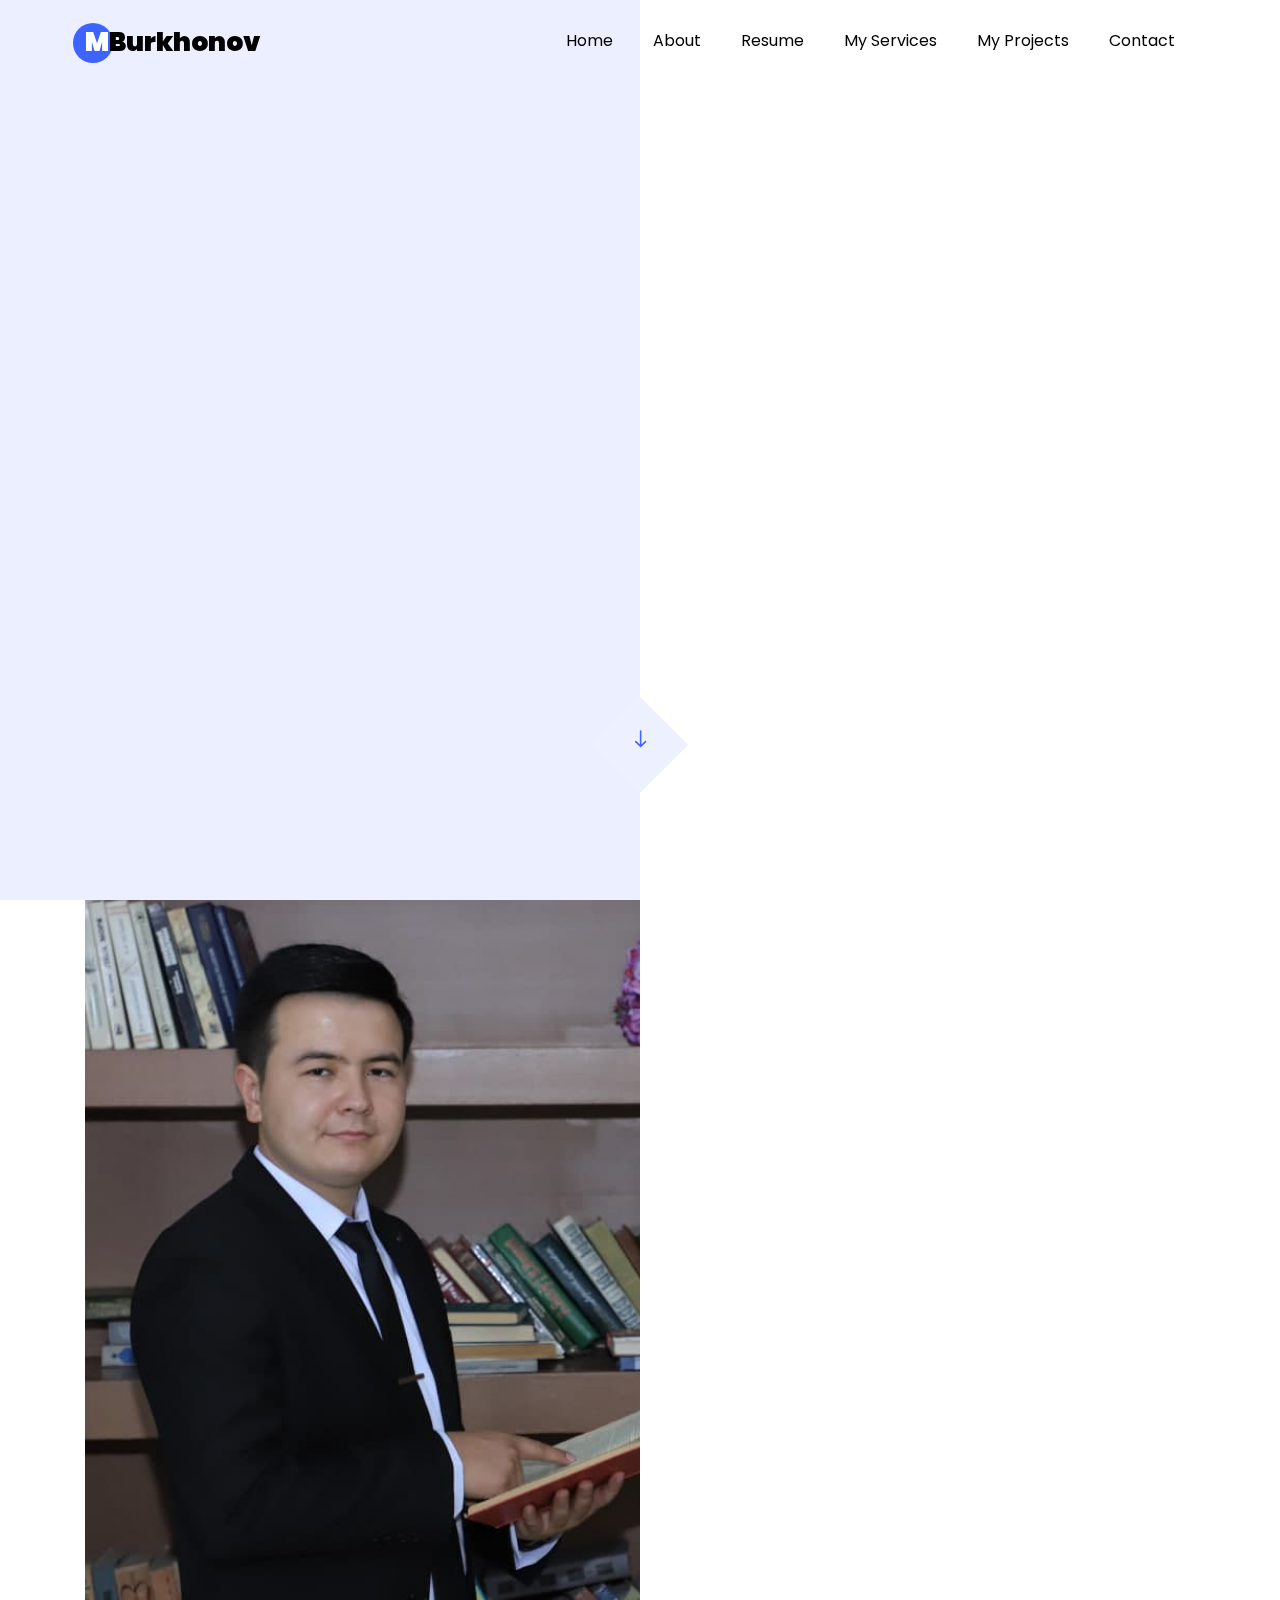
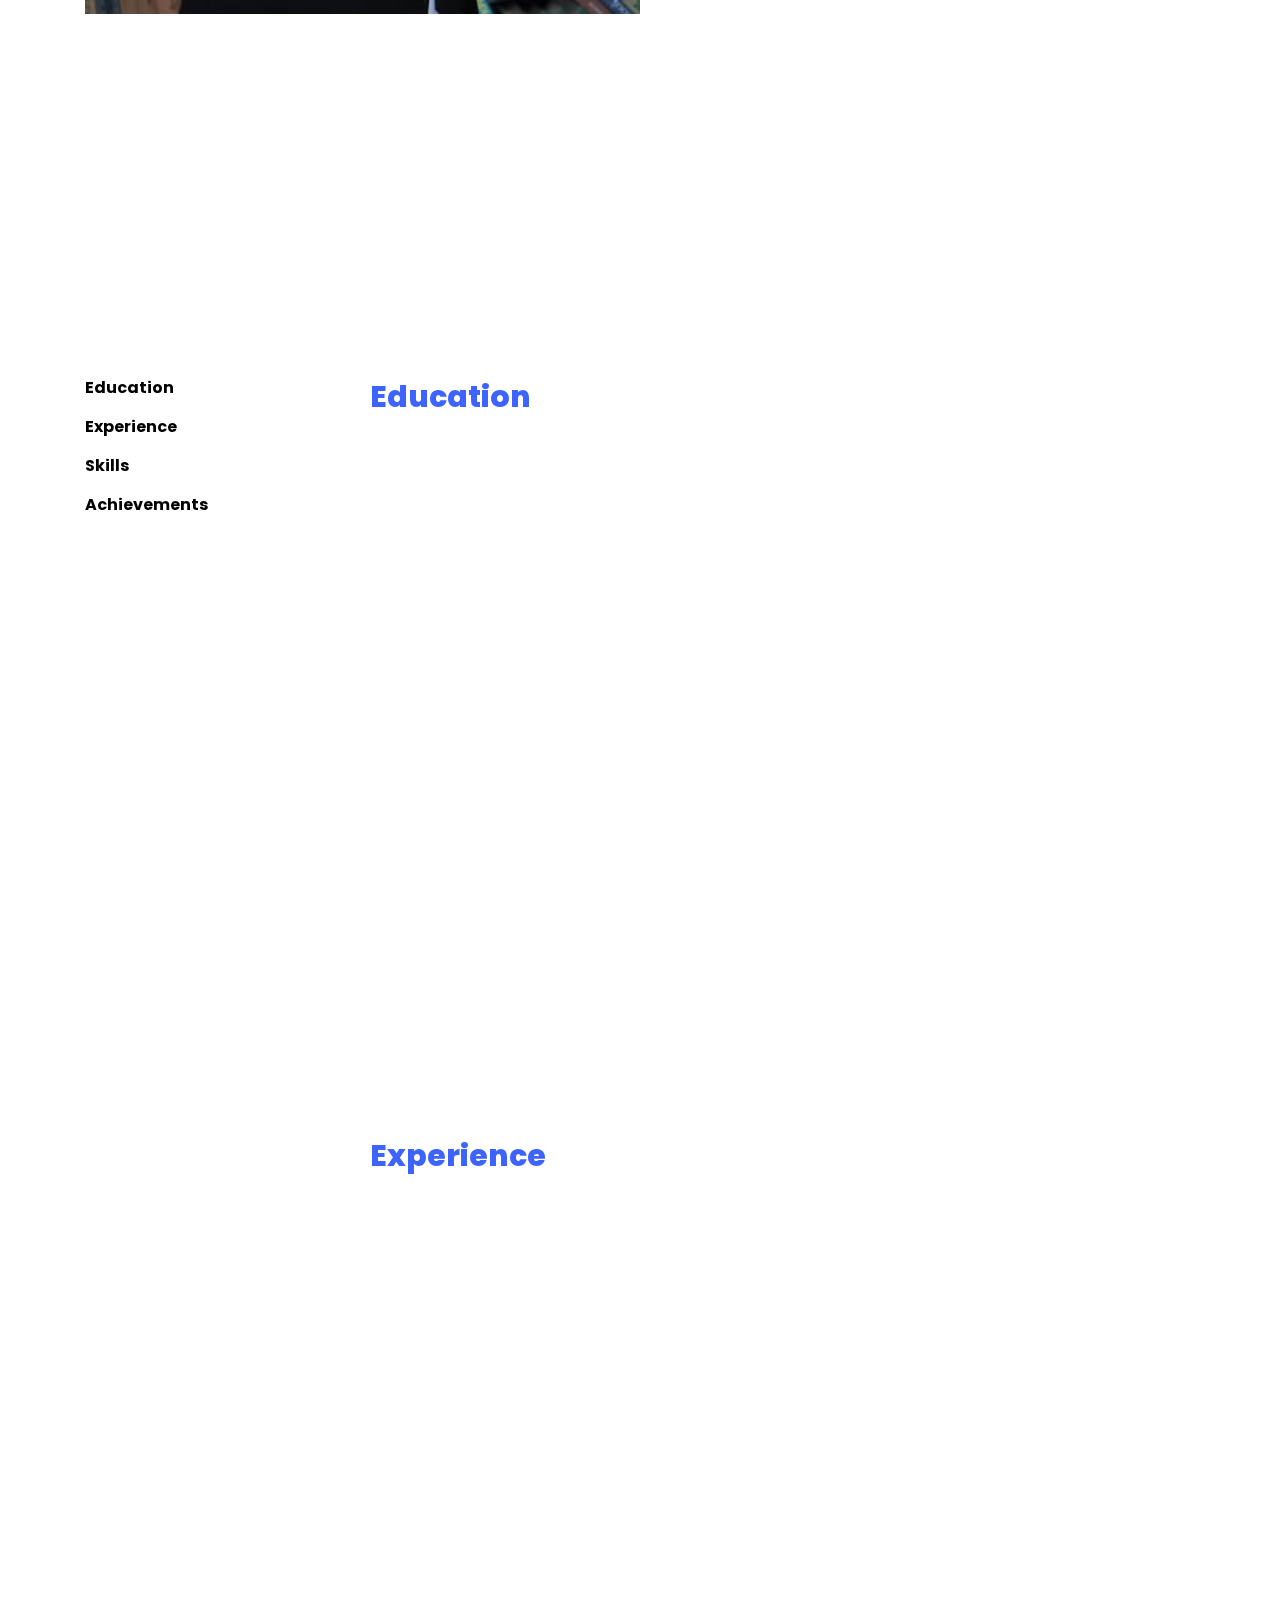
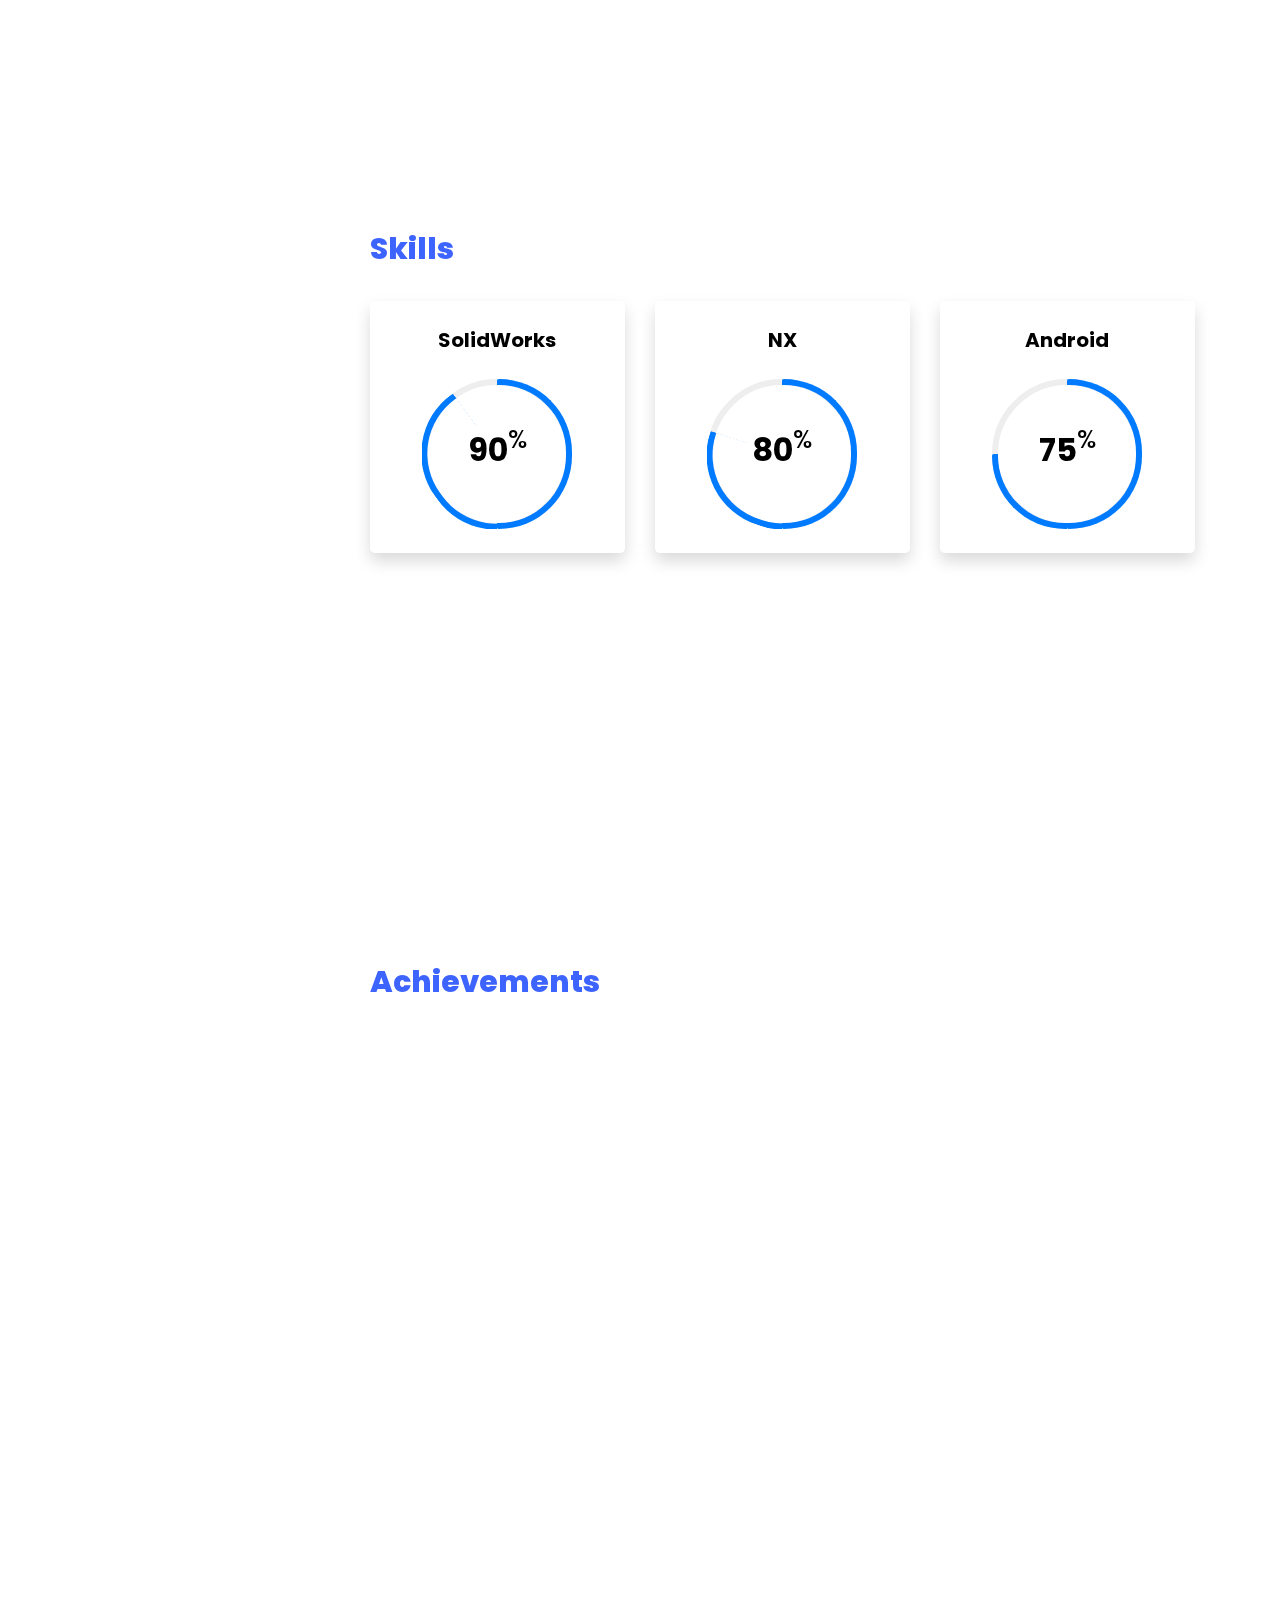
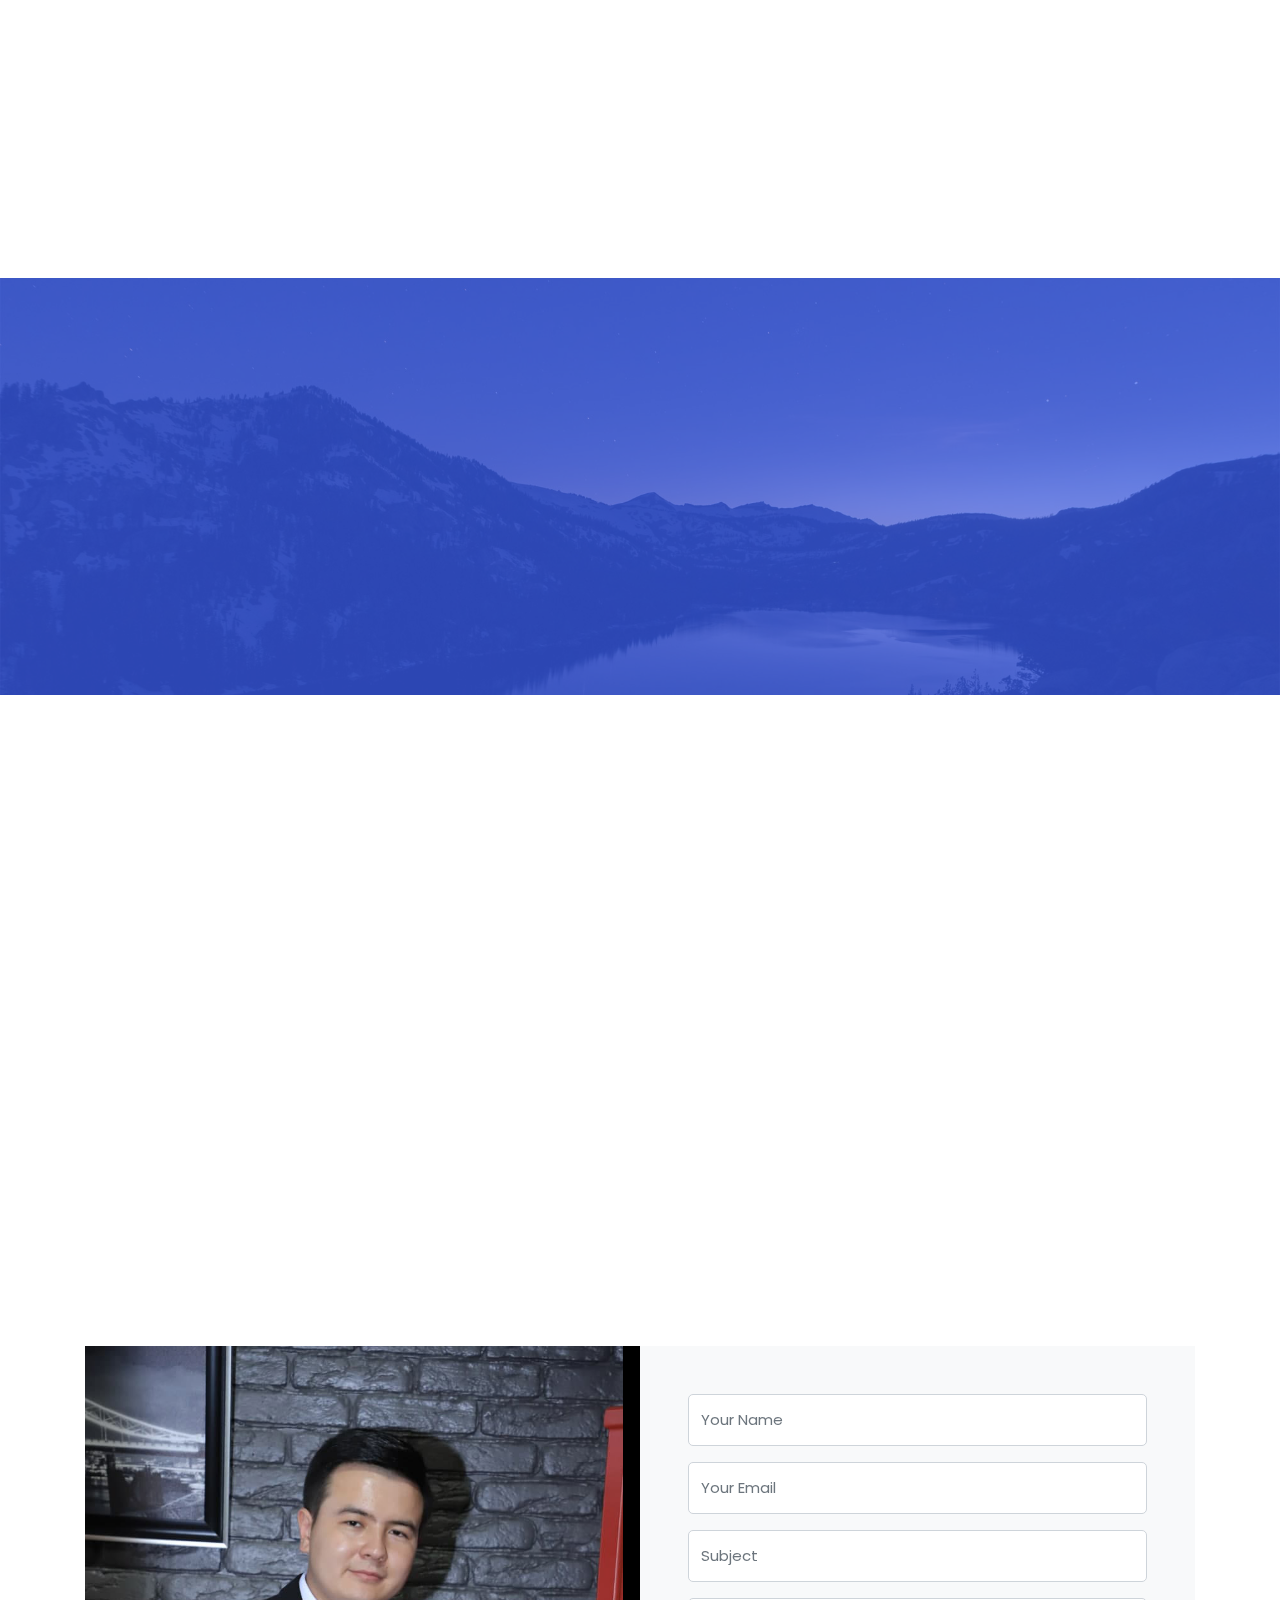
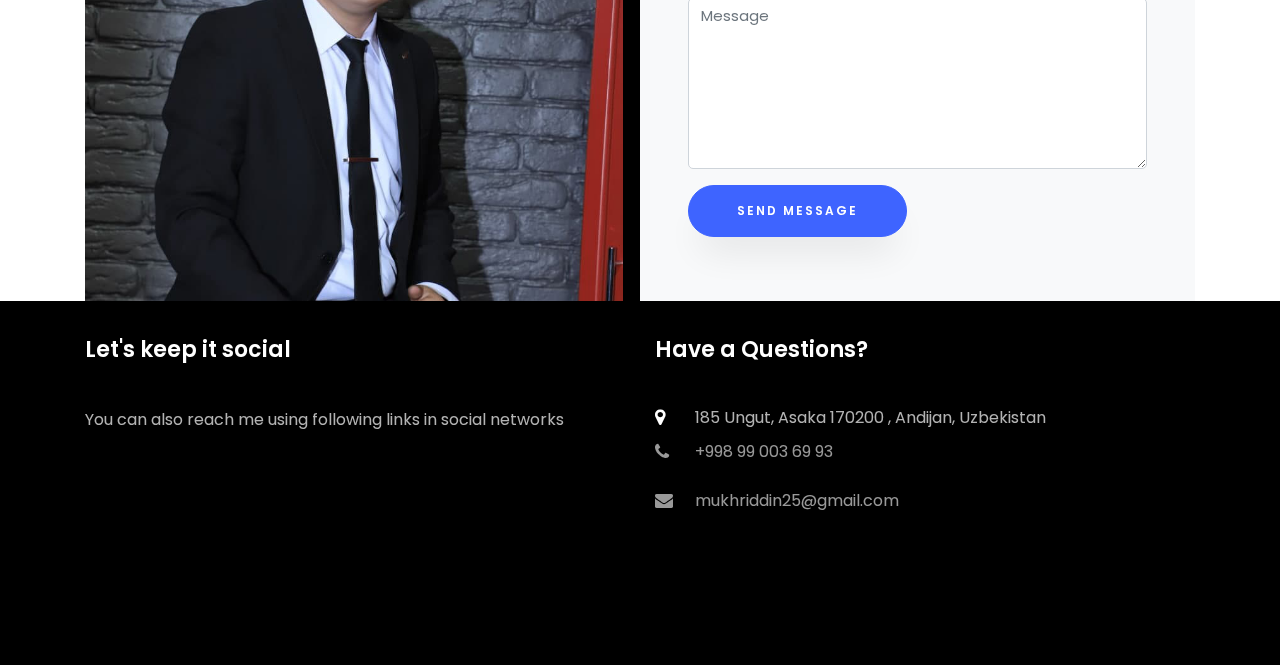
<file: index.html>
<!DOCTYPE html>
<html lang="en">
  <head>
    <title>Mukhriddin Burkhonov</title>
    <meta charset="utf-8">
    <meta name="viewport" content="width=device-width, initial-scale=1, shrink-to-fit=no">
    
    <link href="https://fonts.googleapis.com/css?family=Poppins:100,200,300,400,500,600,700,800,900" rel="stylesheet">

    <link rel="stylesheet" href="css/open-iconic-bootstrap.min.css">
    <link rel="stylesheet" href="css/animate.css">
    
    <link rel="stylesheet" href="css/owl.carousel.min.css">
    <link rel="stylesheet" href="css/owl.theme.default.min.css">
    <link rel="stylesheet" href="css/magnific-popup.css">

    <link rel="stylesheet" href="css/aos.css">

    <link rel="stylesheet" href="css/ionicons.min.css">
    
    <link rel="stylesheet" href="css/flaticon.css">
    <link rel="stylesheet" href="css/icomoon.css">
    <link rel="stylesheet" href="css/style.css">
  </head>
  <body data-spy="scroll" data-target=".site-navbar-target" data-offset="300">
	  
	  
    <nav class="navbar navbar-expand-lg navbar-dark ftco_navbar ftco-navbar-light site-navbar-target" id="ftco-navbar">
	    <div class="container">
	      <a class="navbar-brand" href="index.html"><span>M</span>Burkhonov</a>
	      <button class="navbar-toggler js-fh5co-nav-toggle fh5co-nav-toggle" type="button" data-toggle="collapse" data-target="#ftco-nav" aria-controls="ftco-nav" aria-expanded="false" aria-label="Toggle navigation">
	        <span class="oi oi-menu"></span> Menu
	      </button>

	      <div class="collapse navbar-collapse" id="ftco-nav">
	        <ul class="navbar-nav nav ml-auto">
	          <li class="nav-item"><a href="#home-section" class="nav-link"><span>Home</span></a></li>
	          <li class="nav-item"><a href="#about-section" class="nav-link"><span>About</span></a></li>
	          <li class="nav-item"><a href="#resume-section" class="nav-link"><span>Resume</span></a></li>
	          <li class="nav-item"><a href="#services-section" class="nav-link"><span>My Services</span></a></li>
	          <li class="nav-item"><a href="#projects-section" class="nav-link"><span>My Projects</span></a></li>
	          <li class="nav-item"><a href="#contact-section" class="nav-link"><span>Contact</span></a></li>
	        </ul>
	      </div>
	    </div>
	  </nav>
	  <section class="hero-wrap js-fullheight">
      <div class="overlay"></div>
      <div class="container">
        <div class="row no-gutters slider-text js-fullheight justify-content-center align-items-center">
          <div class="col-lg-8 col-md-6 ftco-animate d-flex align-items-center">
          	<div class="text text-center">
          		<span class="subheading">Hey! I am</span>
		  				<h1>Mukhriddin Burkhonov</h1>
			  				<h2>I'm a 
								  <span
								     class="txt-rotate"
								     data-period="2000"
								     data-rotate='[ "Mechanical Engineer","Tech Designer", "Creator", "Marketer."]'></span>
								</h2>
							</div>
            </div>
          </div>
        </div>
      </div>
      <div class="mouse">
				<a href="#" class="mouse-icon">
					<div class="mouse-wheel"><span class="ion-ios-arrow-round-down"></span></div>
				</a>
			</div>
    </section>

    <section class="ftco-about img ftco-section ftco-no-pt ftco-no-pb" id="about-section">
    	<div class="container">
    		<div class="row d-flex no-gutters">
    			<div class="col-md-6 col-lg-6 d-flex">
    				<div class="img-about img d-flex align-items-stretch">
    					<div class="overlay"></div>
	    				<div class="img d-flex align-self-stretch align-items-center" style="background-image:url(images/photoAbout.jpg);">
	    				</div>
    				</div>
    			</div>
    			<div class="col-md-6 col-lg-6 pl-md-5 py-5">
    				<div class="row justify-content-start pb-3">
		          <div class="col-md-12 heading-section ftco-animate">
		          	<h1 class="big">About</h1>
		            <h2 class="mb-4">About Me</h2>
		            <p>I am passinate about technology and my greatest interest is technology,machines and digitalization. I am person of creating business and selling inovations.</p>
		            <ul class="about-info mt-4 px-md-0 px-2">
		            	<li class="d-flex"><span>Name:</span> <span>Mukhriddin Burkhonov</span></li>
		            	<li class="d-flex"><span>Date of birth:</span> <span>April 1, 1996</span></li>
		            	<li class="d-flex"><span>Address:</span> <span>Asaka, Andijan, Uzbekistan</span></li>
		            	<li class="d-flex"><span>Zip code:</span> <span>170200</span></li>
		            	<li class="d-flex"><span>Email:</span> <span>mukhriddin25@gmail.com</span></li>
		            	<li class="d-flex"><span>Phone: </span> <span>+998 99 003 69 93</span></li>
		            </ul>
		          </div>
		        </div>
	          <div class="counter-wrap ftco-animate d-flex mt-md-3">
              <div class="text">
              	<p class="mb-4">
	                <span class="number" data-number="10">0</span>
	                <span>Project complete</span>
                </p>
                <p><a href="#" class="btn btn-primary py-3 px-3">Download CV</a></p>
              </div>
	          </div>
	        </div>
        </div>
    	</div>
    </section>

    <section class="ftco-section ftco-partner">
    	<div class="container">
    		<div class="row">
    			<div class="col-sm ftco-animate">
    				<a href="#" class="partner"><img src="images/TTPU_LOGO_copy.jpg" class="img-fluid" alt="Colorlib Template"></a>
    			</div>
    			<div class="col-sm ftco-animate">
    				<a href="#" class="partner"><img src="images/solid.png" class="img-fluid" alt="Colorlib Template"></a>
    			</div>
    			<div class="col-sm ftco-animate">
    				<a href="#" class="partner"><img src="images/mechanicalEngineer.png" class="img-fluid" alt="Colorlib Template"></a>
    			</div>
    			<div class="col-sm ftco-animate">
    				<a href="#" class="partner"><img src="images/partner-4.png" class="img-fluid" alt="Colorlib Template"></a>
    			</div>
    			<div class="col-sm ftco-animate">
    				<a href="#" class="partner"><img src="images/partner-5.png" class="img-fluid" alt="Colorlib Template"></a>
    			</div>
				<div class="col-sm ftco-animate">
    				<a href="#" class="partner"><img src="images/partner-1.png" class="img-fluid" alt="Colorlib Template"></a>
    			</div>
    		</div>
    	</div>
    </section>

    <section class="ftco-section ftco-no-pb goto-here" id="resume-section">
    	<div class="container">
    		<div class="row">
    			<div class="col-md-3">
				    <nav id="navi">
					    <ul>
					      <li><a href="#page-1">Education</a></li>
					      <li><a href="#page-2">Experience</a></li>
					      <li><a href="#page-3">Skills</a></li>
					      <li><a href="#page-4">Achievements</a></li>
					    </ul>
					  </nav>
					</div>
					<div class="col-md-9">
					  <div id="page-1" class= "page one">
					  	<h2 class="heading">Education</h2>
					    <div class="resume-wrap d-flex ftco-animate">
					    	<div class="icon d-flex align-items-center justify-content-center">
					    		<span class="flaticon-ideas"></span>
					    	</div>
					    	<div class="text pl-3">
		    					<span class="date">2016-2021</span>
		    					<h2>Bachelor of Science in Mechanical Engineering</h2>
		    					<span class="position">Turin Polytechnic University in Tashkent</span>
		    					<p>Major: Foundations of Engineering, Manufacturing, Material Science, Production Management, Technical and Mechanical Design, Basics of Programming</p>
	    					</div>
	    				</div>
	    				<div class="resume-wrap d-flex ftco-animate">
	    					<div class="icon d-flex align-items-center justify-content-center">
					    		<span class="flaticon-ideas"></span>
					    	</div>
					    	<div class="text pl-3">
		    					<span class="date">2014-2015</span>
		    					<h2>Engineering in Computer Science</h2>
		    					<span class="position">Far Eastern Federal University</span>
		    					<p>2 semesters, but the study was not fully completed.</p>
		    				</div>
	    				</div>
	    				<div class="resume-wrap d-flex ftco-animate">
	    					<div class="icon d-flex align-items-center justify-content-center">
					    		<span class="flaticon-ideas"></span>
					    	</div>
					    	<div class="text pl-3">
		    					<span class="date">2010-2014</span>
		    					<h2>Diploma in Computer</h2>
		    					<span class="position">Asaka Academic Lyceum</span>
		    					<p>Scpecialiced subjects: Mathematics, Physics, English, Russian</p>
		    				</div>
	    				</div>
					  </div>



					  <div id="page-2" class= "page two">
					  	<h2 class="heading">Experience</h2>
					    <div class="resume-wrap d-flex ftco-animate">
					    	<div class="icon d-flex align-items-center justify-content-center">
					    		<span class="flaticon-ideas"></span>
					    	</div>
					    	<div class="text pl-3">
		    					<span class="date">2014-2015</span>
		    					<h2>Operator at CNC machines and Part Designer using NX, SolidWorks</h2>
		    					<span class="position">Turin Polytechnic University in Tashkent</span>
		    					<p>-CNC machine control</p>
								<p>-Part design with NX and SolidWorks</p>
								<p>-Practical Training</p>
		    				</div>
	    				</div>
	    				<div class="resume-wrap d-flex ftco-animate">
	    					<div class="icon d-flex align-items-center justify-content-center">
					    		<span class="flaticon-ideas"></span>
					    	</div>
					    	<div class="text pl-3">
		    					<span class="date">2015-2019</span>
		    					<h2>Social Marketer</h2>
		    					<span class="position">Chini Sopol</span>
		    					<p>A small river named Duden flows by their place and supplies it with the necessary regelialia. It is a paradisematic country, in which roasted parts of sentences fly into your mouth.</p>
		    				</div>
	    				</div>
	    				
	    					    				
	    				
					  </div>
					  <div id="page-3" class= "page three">
					  	<h2 class="heading">Skills</h2>
					  	<div class="row progress-circle mb-5">
					  		<div class="col-lg-4 mb-4">
						      <div class="bg-white rounded-lg shadow p-4">
						        <h2 class="h5 font-weight-bold text-center mb-4">SolidWorks</h2>

						        <!-- Progress bar 1 -->
						        <div class="progress mx-auto" data-value='90'>
						          <span class="progress-left">
                        <span class="progress-bar border-primary"></span>
						          </span>
						          <span class="progress-right">
                        <span class="progress-bar border-primary"></span>
						          </span>
						          <div class="progress-value w-100 h-100 rounded-circle d-flex align-items-center justify-content-center">
						            <div class="h2 font-weight-bold">90<sup class="small">%</sup></div>
						          </div>
						        </div>
						        <!-- END -->

						      </div>
						    </div>

						    <div class="col-lg-4 mb-4">
						      <div class="bg-white rounded-lg shadow p-4">
						        <h2 class="h5 font-weight-bold text-center mb-4">NX</h2>

						        <!-- Progress bar 1 -->
						        <div class="progress mx-auto" data-value='80'>
						          <span class="progress-left">
                        <span class="progress-bar border-primary"></span>
						          </span>
						          <span class="progress-right">
                        <span class="progress-bar border-primary"></span>
						          </span>
						          <div class="progress-value w-100 h-100 rounded-circle d-flex align-items-center justify-content-center">
						            <div class="h2 font-weight-bold">80<sup class="small">%</sup></div>
						          </div>
						        </div>
						        <!-- END -->

						      </div>
						    </div>

						    <div class="col-lg-4 mb-4">
						      <div class="bg-white rounded-lg shadow p-4">
						        <h2 class="h5 font-weight-bold text-center mb-4">Android</h2>

						        <!-- Progress bar 1 -->
						        <div class="progress mx-auto" data-value='75'>
						          <span class="progress-left">
                        <span class="progress-bar border-primary"></span>
						          </span>
						          <span class="progress-right">
                        <span class="progress-bar border-primary"></span>
						          </span>
						          <div class="progress-value w-100 h-100 rounded-circle d-flex align-items-center justify-content-center">
						            <div class="h2 font-weight-bold">75<sup class="small">%</sup></div>
						          </div>
						        </div>
						        <!-- END -->

						      
						      </div>
						    </div>
					  	</div>
					  	<div class="row">
					  		<div class="col-md-6 animate-box">
									<div class="progress-wrap ftco-animate">
										<h3>Photoshop</h3>
										<div class="progress">
										 	<div class="progress-bar color-1" role="progressbar" aria-valuenow="90"
										  	aria-valuemin="0" aria-valuemax="100" style="width:90%">
										    <span>90%</span>
										  	</div>
										</div>
									</div>
								</div>
								<div class="col-md-6 animate-box">
									<div class="progress-wrap ftco-animate">
										<h3>Android Programming</h3>
										<div class="progress">
										 	<div class="progress-bar color-2" role="progressbar" aria-valuenow="85"
										  	aria-valuemin="0" aria-valuemax="100" style="width:85%">
										    <span>85%</span>
										  	</div>
										</div>
									</div>
								</div>
								<div class="col-md-6 animate-box">
									<div class="progress-wrap ftco-animate">
										<h3>SolidWorks</h3>
										<div class="progress">
										 	<div class="progress-bar color-3" role="progressbar" aria-valuenow="95"
										  	aria-valuemin="0" aria-valuemax="100" style="width:95%">
										    <span>95%</span>
										  	</div>
										</div>
									</div>
								</div>
								<div class="col-md-6 animate-box">
									<div class="progress-wrap ftco-animate">
										<h3>NX</h3>
										<div class="progress">
										 	<div class="progress-bar color-4" role="progressbar" aria-valuenow="90"
										  	aria-valuemin="0" aria-valuemax="100" style="width:90%">
										    <span>90%</span>
										  	</div>
										</div>
									</div>
								</div>
								<div class="col-md-6 animate-box">
									<div class="progress-wrap ftco-animate">
										<h3>Microsoft Office Softs</h3>
										<div class="progress">
										 	<div class="progress-bar color-5" role="progressbar" aria-valuenow="70"
										  	aria-valuemin="0" aria-valuemax="100" style="width:70%">
										    <span>90%</span>
										  	</div>
										</div>
									</div>
								</div>
								<div class="col-md-6 animate-box">
									<div class="progress-wrap ftco-animate">
										<h3>Social Marketing</h3>
										<div class="progress">
										 	<div class="progress-bar color-6" role="progressbar" aria-valuenow="80"
										  	aria-valuemin="0" aria-valuemax="100" style="width:80%">
										    <span>80%</span>
										  	</div>
										</div>
									</div>
								</div>
					  	</div>
					  </div>
					  <div id="page-4" class= "page four">
					    <h2 class="heading">Achievements</h2>
					    <div class="resume-wrap d-flex ftco-animate">
					    	<div class="icon d-flex align-items-center justify-content-center">
					    		<span class="flaticon-ideas"></span>
					    	</div>
					    	<div class="text pl-3">
		    					<span class="date">2014-2015</span>
		    					<h2>Top 10 Web Developer</h2>
		    					<span class="position">Cambridge University</span>
		    					<p>A small river named Duden flows by their place and supplies it with the necessary regelialia. It is a paradisematic country, in which roasted parts of sentences fly into your mouth.</p>
	    					</div>
	    				</div>
	    				
	    				<div class="resume-wrap d-flex ftco-animate">
	    					<div class="icon d-flex align-items-center justify-content-center">
					    		<span class="flaticon-ideas"></span>
					    	</div>
					    	<div class="text pl-3">
		    					<span class="date">2014-2015</span>
		    					<h2>Top 4 Web Tester</h2>
		    					<span class="position">Cambridge University</span>
		    					<p>A small river named Duden flows by their place and supplies it with the necessary regelialia. It is a paradisematic country, in which roasted parts of sentences fly into your mouth.</p>
		    				</div>
	    				</div>
	    				
					</div>
			  </div>
    	</div>
    </section>

    <section class="ftco-section" id="services-section">
    	<div class="container-fluid px-md-5">
    		<div class="row justify-content-center py-5 mt-5">
          <div class="col-md-12 heading-section text-center ftco-animate">
          	<h1 class="big big-2">Services</h1>
            <h2 class="mb-4">Services</h2>
            <p>Far far away, behind the word mountains, far from the countries Vokalia and Consonantia</p>
          </div>
        </div>
    		<div class="row">
					<div class="col-md-4 text-center d-flex ftco-animate">
						<a href="#" class="services-1 shadow">
							<span class="icon">
								<i class="flaticon-analysis"></i>
							</span>
							<div class="desc">
								<h3 class="mb-5">Web Design</h3>
								<p>A small river named Duden flows by their place and supplies it with the necessary regelialia.</p>
							</div>
						</a>
					</div>
					<div class="col-md-4 text-center d-flex ftco-animate">
						<a href="#" class="services-1 shadow">
							<span class="icon">
								<i class="flaticon-flasks"></i>
							</span>
							<div class="desc">
								<h3 class="mb-5">Phtography</h3>
								<p>A small river named Duden flows by their place and supplies it with the necessary regelialia.</p>
							</div>
						</a>
					</div>
					<div class="col-md-4 text-center d-flex ftco-animate">
						<a href="#" class="services-1 shadow">
							<span class="icon">
								<i class="flaticon-ideas"></i>
							</span>
							<div class="desc">
								<h3 class="mb-5">Web Developer</h3>
								<p>A small river named Duden flows by their place and supplies it with the necessary regelialia.</p>
							</div>
						</a>
					</div>

					<div class="col-md-4 text-center d-flex ftco-animate">
						<a href="#" class="services-1 shadow">
							<span class="icon">
								<i class="flaticon-innovation"></i>
							</span>
							<div class="desc">
								<h3 class="mb-5">App Developing</h3>
								<p>A small river named Duden flows by their place and supplies it with the necessary regelialia.</p>
							</div>
						</a>
					</div>
					<div class="col-md-4 text-center d-flex ftco-animate">
						<a href="#" class="services-1 shadow">
							<span class="icon">
								<i class="flaticon-ux-design"></i>
							</span>
							<div class="desc">
								<h3 class="mb-5">Branding</h3>
								<p>A small river named Duden flows by their place and supplies it with the necessary regelialia.</p>
							</div>
						</a>
					</div>
					<div class="col-md-4 text-center d-flex ftco-animate">
						<a href="#" class="services-1 shadow">
							<span class="icon">
								<i class="flaticon-idea"></i>
							</span>
							<div class="desc">
								<h3 class="mb-5">Product Strategy</h3>
								<p>A small river named Duden flows by their place and supplies it with the necessary regelialia.</p>
							</div>
						</a>
					</div>
				</div>
    	</div>
    </section>
 

    <section class="ftco-section ftco-project" id="projects-section">
    	<div class="container-fluid px-md-0">
    		<div class="row no-gutters justify-content-center pb-5">
          <div class="col-md-12 heading-section text-center ftco-animate">
          	<h1 class="big big-2">Projects</h1>
            <h2 class="mb-4">My Projects</h2>
            <p>Take a look at what I have done so far, I am sure that I can fullfil your requirements...</p>
          </div>
        </div>
    		<div class="row no-gutters">
    			<div class="col-md-4">
    				<div class="project img ftco-animate d-flex justify-content-center align-items-center" style="background-image: url(images/work-1.jpg);">
    					<div class="overlay"></div>
	    				<div class="text text-center p-4">
	    					<h3><a href="#">Branding &amp; Illustration Design</a></h3>
	    					<span>Web Design</span>
	    				</div>
    				</div>
  				</div>
  				<div class="col-md-4">
    				<div class="project img ftco-animate d-flex justify-content-center align-items-center" style="background-image: url(images/work-2.jpg);">
    					<div class="overlay"></div>
	    				<div class="text text-center p-4">
	    					<h3><a href="#">Branding &amp; Illustration Design</a></h3>
	    					<span>Web Design</span>
	    				</div>
    				</div>
  				</div>

    			<div class="col-md-4">
    				<div class="project img ftco-animate d-flex justify-content-center align-items-center" style="background-image: url(images/work-3.jpg);">
    					<div class="overlay"></div>
	    				<div class="text text-center p-4">
	    					<h3><a href="#">Branding &amp; Illustration Design</a></h3>
	    					<span>Web Design</span>
	    				</div>
    				</div>
    			</div>
    			
    			
    			
    		</div>
    	</div>
    </section>
   

    <section class="ftco-section ftco-hireme img" style="background-image: url(images/bg_1.jpg)">
    	<div class="overlay"></div>
			<div class="container">
				<div class="row justify-content-center">
					<div class="col-md-7 ftco-animate text-center">
						<h2>I'm <span>Available</span> for work</h2>
						<p>A small river named Duden flows by their place and supplies it with the necessary regelialia.</p>
						<p class="mb-0"><a href="#" class="btn btn-primary py-3 px-5">Hire me</a></p>
					</div>
				</div>
			</div>
		</section>

    <section class="ftco-section contact-section ftco-no-pb" id="contact-section">
      <div class="container">
      	<div class="row justify-content-center mb-5 pb-3">
          <div class="col-md-7 heading-section text-center ftco-animate">
            <h1 class="big big-2">Contact</h1>
            <h2 class="mb-4">Contact Me</h2>
            <p>Don't hesitate to reach me whenever you have questions🚀🚀🚀</p>
          </div>
        </div>

        <div class="row d-flex contact-info mb-5">
          <div class="col-md-6 col-lg-3 d-flex ftco-animate">
          	<div class="align-self-stretch box text-center p-4 shadow">
          		<div class="icon d-flex align-items-center justify-content-center">
          			<span class="icon-map-signs"></span>
          		</div>
          		<div>
	          		<h3 class="mb-4">Address</h3>
		            <p>185 Ungut, Asaka 170200 , Andijan, Uzbekistan</p>
		          </div>
	          </div>
          </div>
          <div class="col-md-6 col-lg-3 d-flex ftco-animate">
          	<div class="align-self-stretch box text-center p-4 shadow">
          		<div class="icon d-flex align-items-center justify-content-center">
          			<span class="icon-phone2"></span>
          		</div>
          		<div>
	          		<h3 class="mb-4">Contact Number</h3>
		            <p><a href="tel://+9989990036993">+998 99 0036993</a></p>
	            </div>
	          </div>
          </div>
          <div class="col-md-6 col-lg-3 d-flex ftco-animate">
          	<div class="align-self-stretch box text-center p-4 shadow">
          		<div class="icon d-flex align-items-center justify-content-center">
          			<span class="icon-paper-plane"></span>
          		</div>
          		<div>
	          		<h3 class="mb-4">Email Address</h3>
		            <p><a href="mailto:mukhriddin25@gmail.com">mukhriddin25@gmail.com</a></p>
		          </div>
	          </div>
          </div>
          <div class="col-md-6 col-lg-3 d-flex ftco-animate">
          	<div class="align-self-stretch box text-center p-4 shadow">
          		<div class="icon d-flex align-items-center justify-content-center">
          			<span class="icon-globe"></span>
          		</div>
          		<div>
	          		<h3 class="mb-4">Website</h3>
		            <p><a href="https://mukhriddin-burkhonov.info">mukhriddin-burkhonov.info</a></p>
	            </div>
	          </div>
          </div>
        </div>

        <div class="row no-gutters block-9">
          <div class="col-md-6 order-md-last d-flex">
            <form action="#" class="bg-light p-4 p-md-5 contact-form">
              <div class="form-group">
                <input type="text" class="form-control" placeholder="Your Name">
              </div>
              <div class="form-group">
                <input type="text" class="form-control" placeholder="Your Email">
              </div>
              <div class="form-group">
                <input type="text" class="form-control" placeholder="Subject">
              </div>
              <div class="form-group">
                <textarea name="" id="" cols="30" rows="7" class="form-control" placeholder="Message"></textarea>
              </div>
              <div class="form-group">
                <input type="submit" value="Send Message" class="btn btn-primary py-3 px-5">
              </div>
            </form>
          
          </div>

          <div class="col-md-6 d-flex">
          	<div class="img" style="background-image: url(images/photoContact.jpg);"></div>
          </div>
        </div>
      </div>
    </section>
		



    <footer class="ftco-footer ftco-section">
      <div class="container">
        <div class="row mb-5">
          <div class="col-md">
            <div class="ftco-footer-widget mb-4">
              <h2 class="ftco-heading-2">Let's keep it social</h2>
              <p>You can also reach me using following links in social networks</p>
              <ul class="ftco-footer-social list-unstyled float-md-left float-lft mt-5">
                <li class="ftco-animate"><a href="#"><span class="icon-twitter"></span></a></li>
                <li class="ftco-animate"><a href="#"><span class="icon-facebook"></span></a></li>
                <li class="ftco-animate"><a href="#"><span class="icon-instagram"></span></a></li>
              </ul>
            </div>
          </div>  
         
          <div class="col-md">
            <div class="ftco-footer-widget mb-4">
            	<h2 class="ftco-heading-2">Have a Questions?</h2>
            	<div class="block-23 mb-3">
	              <ul>
	                <li><span class="icon icon-map-marker"></span><span class="text">185 Ungut, Asaka 170200 , Andijan, Uzbekistan</span></li>
	                <li><a href="#"><span class="icon icon-phone"></span><span class="text">+998 99 003 69 93</span></a></li>
	                <li><a href="#"><span class="icon icon-envelope"></span><span class="text">mukhriddin25@gmail.com</span></a></li>
	              </ul>
	            </div>
            </div>
          </div>
        </div>
      </div>
    </footer>
    
  

  <!-- loader -->
  <div id="ftco-loader" class="show fullscreen"><svg class="circular" width="48px" height="48px"><circle class="path-bg" cx="24" cy="24" r="22" fill="none" stroke-width="4" stroke="#eeeeee"/><circle class="path" cx="24" cy="24" r="22" fill="none" stroke-width="4" stroke-miterlimit="10" stroke="#F96D00"/></svg></div>


  <script src="js/jquery.min.js"></script>
  <script src="js/jquery-migrate-3.0.1.min.js"></script>
  <script src="js/popper.min.js"></script>
  <script src="js/bootstrap.min.js"></script>
  <script src="js/jquery.easing.1.3.js"></script>
  <script src="js/jquery.waypoints.min.js"></script>
  <script src="js/jquery.stellar.min.js"></script>
  <script src="js/owl.carousel.min.js"></script>
  <script src="js/jquery.magnific-popup.min.js"></script>
  <script src="js/aos.js"></script>
  <script src="js/jquery.animateNumber.min.js"></script>
  <script src="js/scrollax.min.js"></script>
  
  <script src="js/main.js"></script>
    
  </body>
</html>
</file>
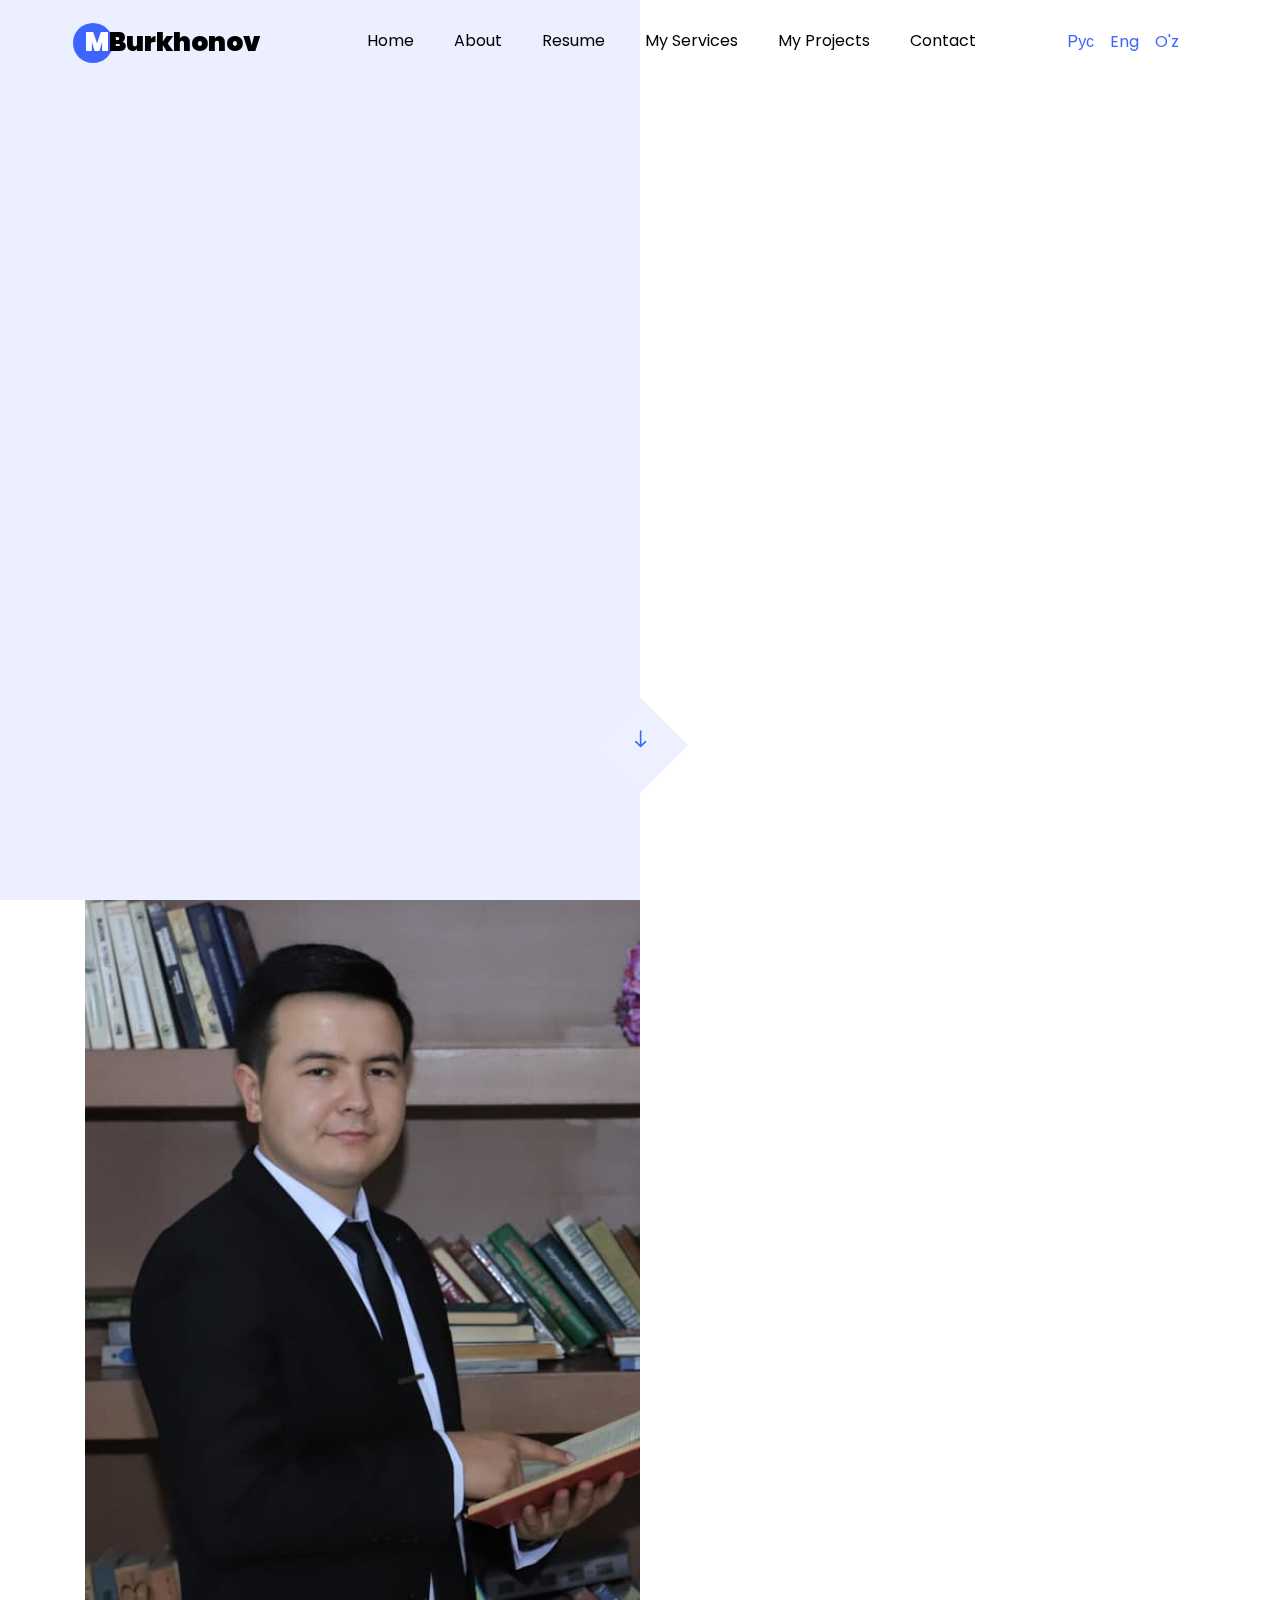
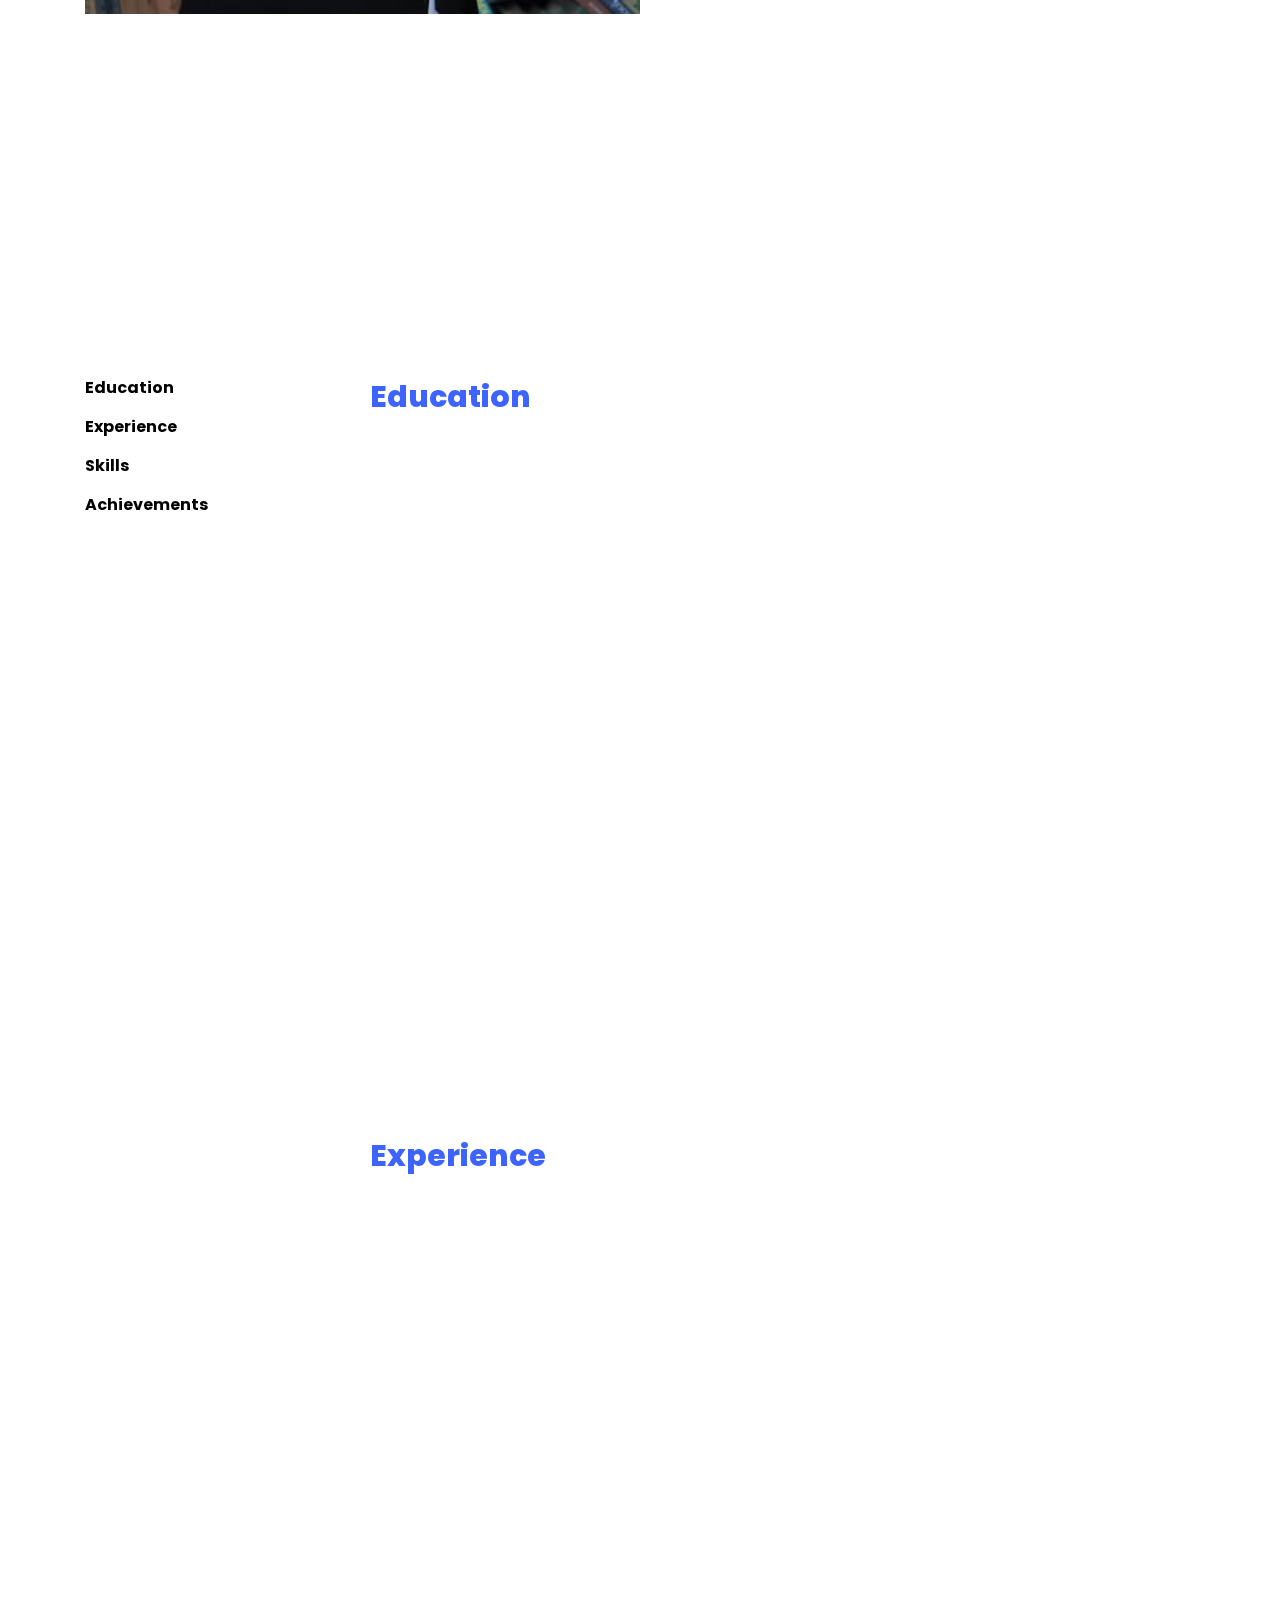
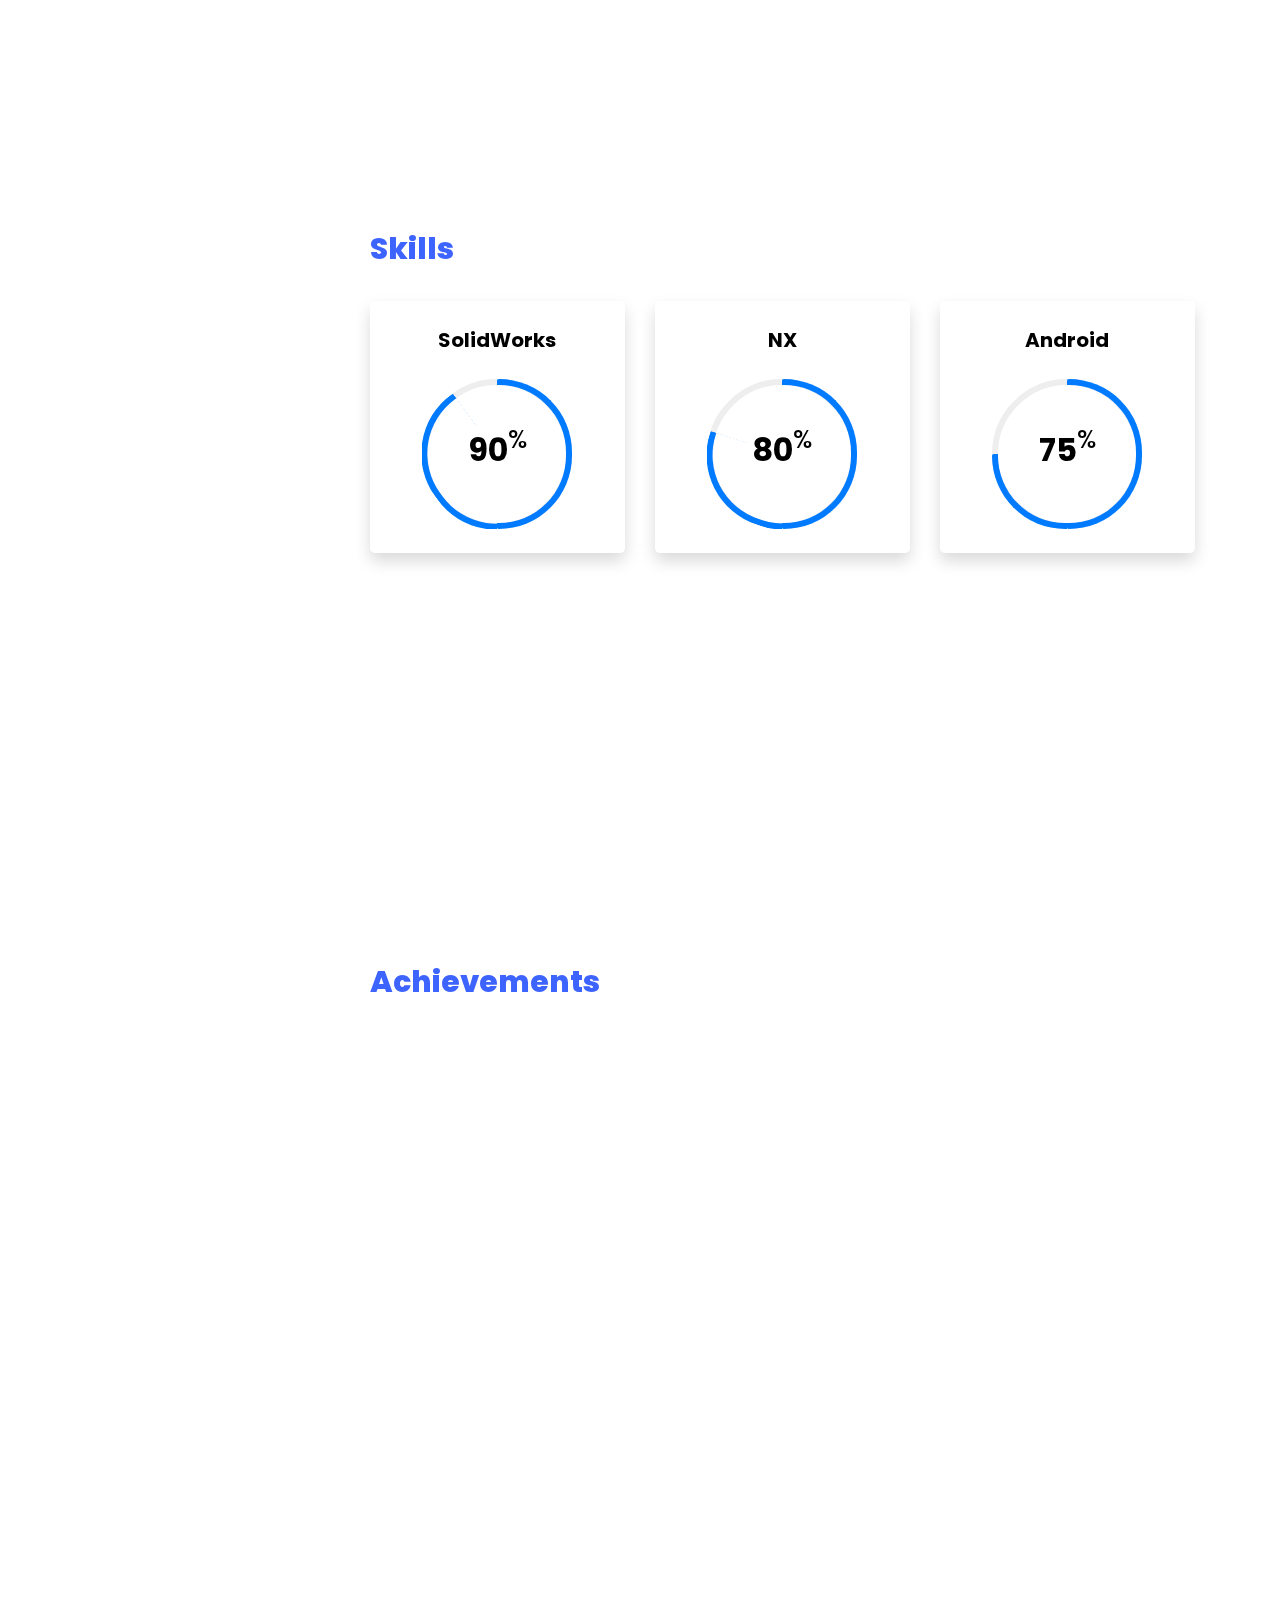
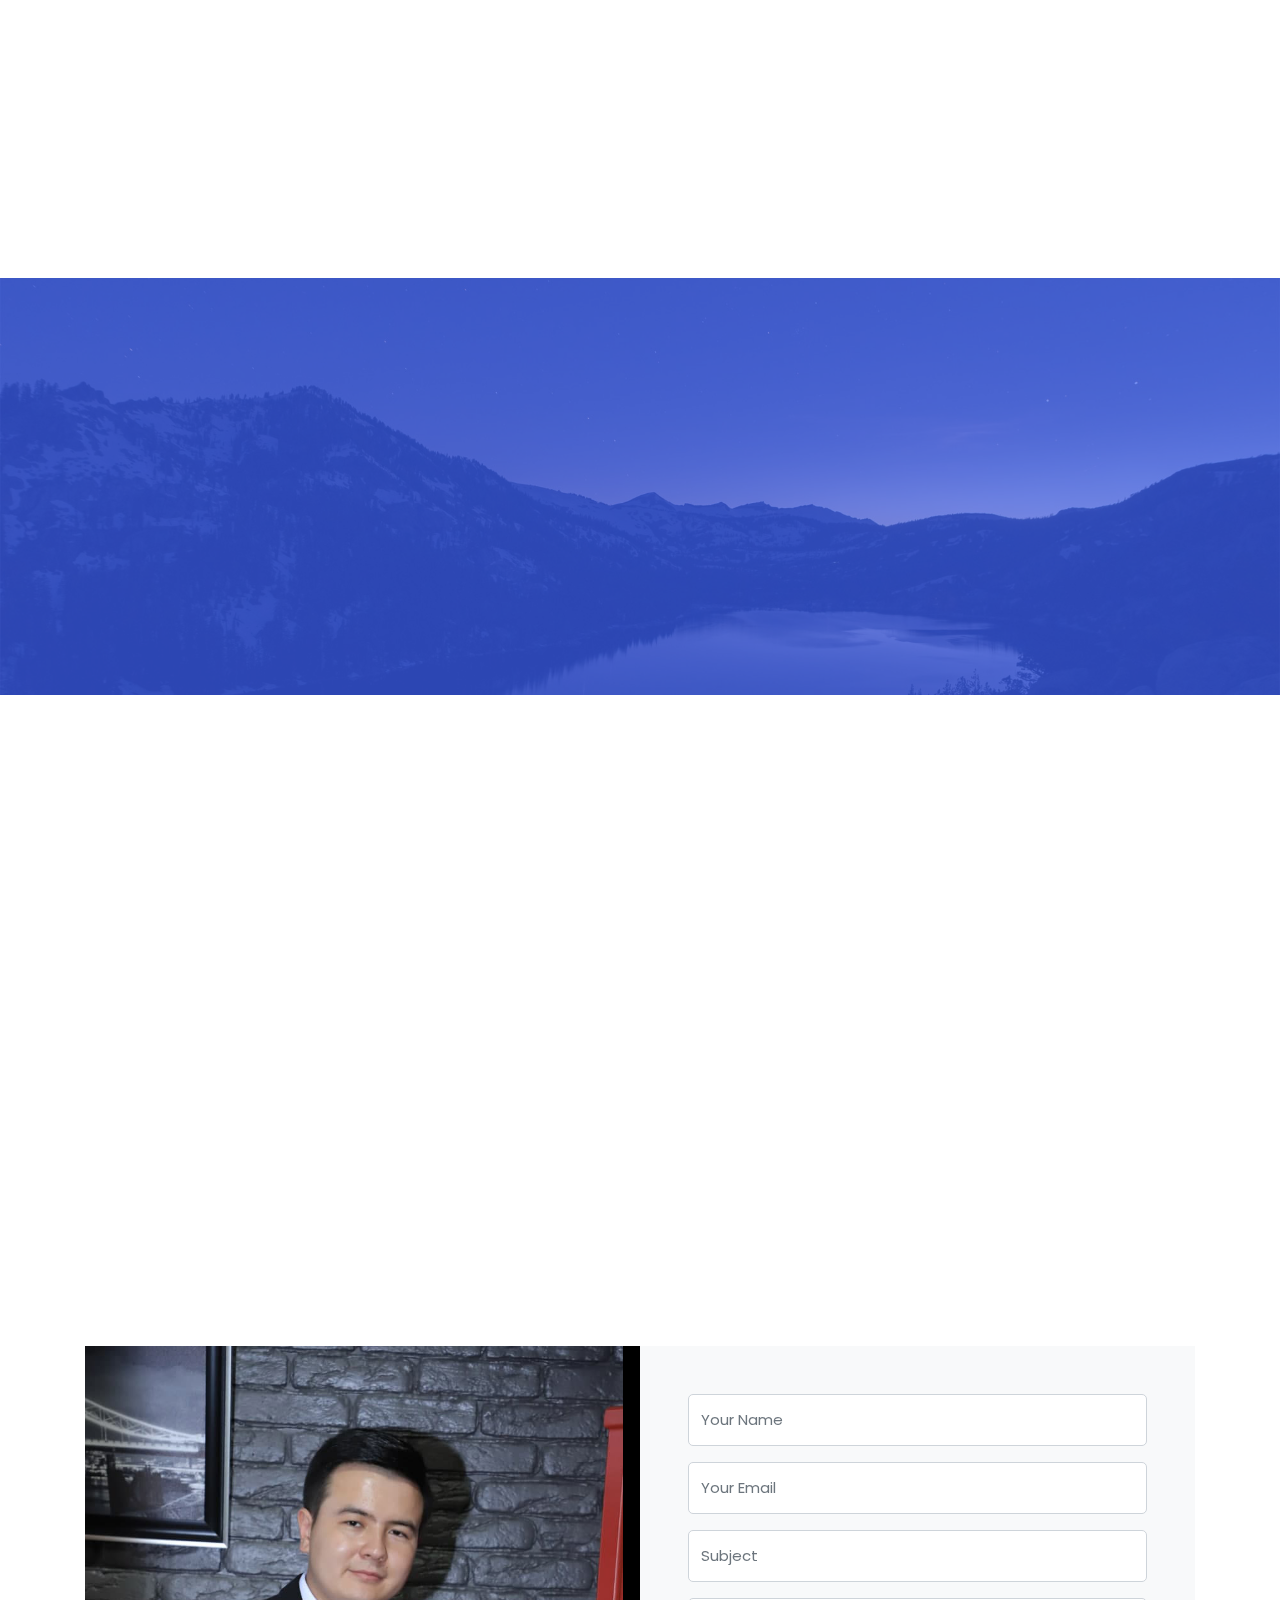
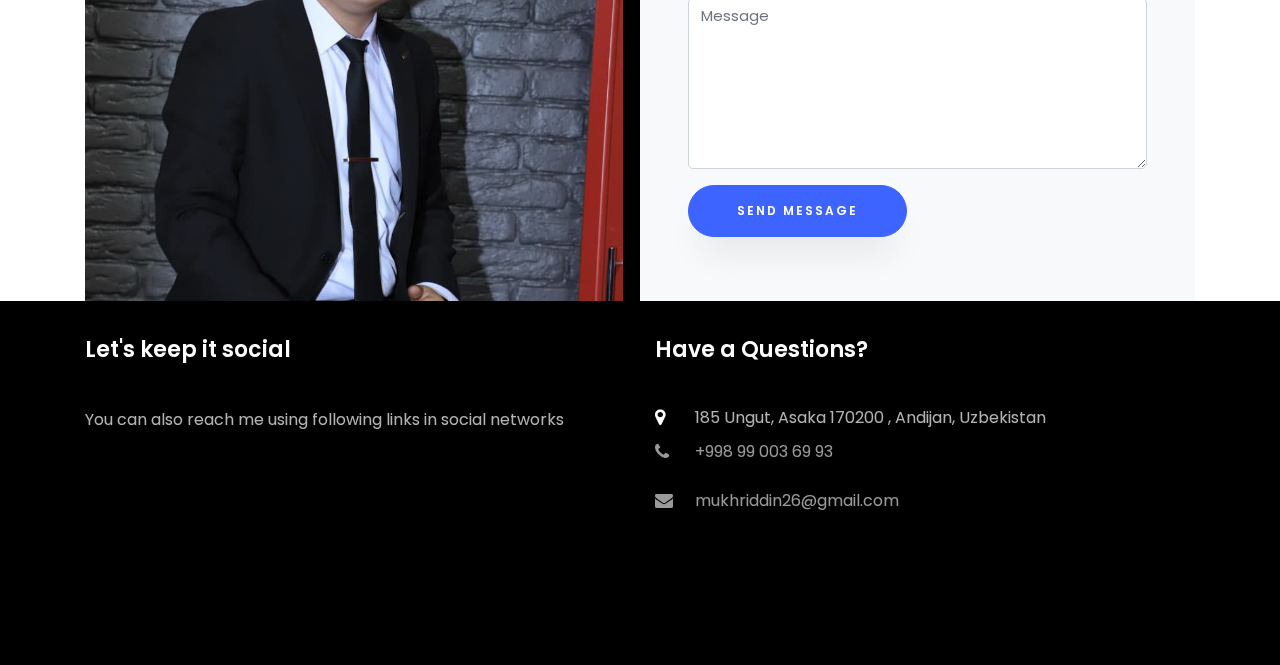
<file: rus.html>
<!DOCTYPE html>
<html lang="en">
  <head>
    <title>Mukhriddin Burkhonov</title>
    <meta charset="utf-8">
    <meta name="viewport" content="width=device-width, initial-scale=1, shrink-to-fit=no">
    
    <link href="https://fonts.googleapis.com/css?family=Poppins:100,200,300,400,500,600,700,800,900" rel="stylesheet">

    <link rel="stylesheet" href="css/open-iconic-bootstrap.min.css">
    <link rel="stylesheet" href="css/animate.css">
    
    <link rel="stylesheet" href="css/owl.carousel.min.css">
    <link rel="stylesheet" href="css/owl.theme.default.min.css">
    <link rel="stylesheet" href="css/magnific-popup.css">

    <link rel="stylesheet" href="css/aos.css">

    <link rel="stylesheet" href="css/ionicons.min.css">
    
    <link rel="stylesheet" href="css/flaticon.css">
    <link rel="stylesheet" href="css/icomoon.css">
    <link rel="stylesheet" href="css/style.css">
  </head>
  <body data-spy="scroll" data-target=".site-navbar-target" data-offset="300">
	  
	  
    <nav class="navbar navbar-expand-lg navbar-dark ftco_navbar ftco-navbar-light site-navbar-target" id="ftco-navbar">
	    <div class="container">
	      <a class="navbar-brand" href="index.html"><span>M</span>Burkhonov</a>
	      <button class="navbar-toggler js-fh5co-nav-toggle fh5co-nav-toggle" type="button" data-toggle="collapse" data-target="#ftco-nav" aria-controls="ftco-nav" aria-expanded="false" aria-label="Toggle navigation">
	        <span class="oi oi-menu"></span> Menu
	      </button>

	      <div class="collapse navbar-collapse" id="ftco-nav">
	        <ul class="navbar-nav nav ml-auto">
	          <li class="nav-item"><a href="#home-section" class="nav-link"><span>Home</span></a></li>
	          <li class="nav-item"><a href="#about-section" class="nav-link"><span>About</span></a></li>
	          <li class="nav-item"><a href="#resume-section" class="nav-link"><span>Resume</span></a></li>
	          <li class="nav-item"><a href="#services-section" class="nav-link"><span>My Services</span></a></li>
	          <li class="nav-item"><a href="#projects-section" class="nav-link"><span>My Projects</span></a></li>
	          <li class="nav-item"><a href="#contact-section" class="nav-link"><span>Contact</span></a></li>
	        </ul>
			<ul class="navbar-nav nav ml-auto">
				<li class="nav-item nav-lang"><a href="rus.html"><span>Рус</span></a></li>
				<li class="nav-item nav-lang"><a href="index.html"><span>Eng</span></a></li>
				<li class="nav-item nav-lang"><a href="uz.html"><span>O'z</span></a></li>
			</ul>
	      </div>
	    </div>
	  </nav>
	  <section class="hero-wrap js-fullheight">
      <div class="overlay"></div>
      <div class="container">
        <div class="row no-gutters slider-text js-fullheight justify-content-center align-items-center">
          <div class="col-lg-8 col-md-6 ftco-animate d-flex align-items-center">
          	<div class="text text-center">
          		<span class="subheading">Hey! I am</span>
		  				<h1>Mukhriddin Burkhonov</h1>
			  				<h2>I'm a 
								  <span
								     class="txt-rotate"
								     data-period="2000"
								     data-rotate='[ "Mechanical Engineer","Tech Designer", "Creator", "Marketer."]'></span>
								</h2>
							</div>
            </div>
          </div>
        </div>
      </div>
      <div class="mouse">
				<a href="#" class="mouse-icon">
					<div class="mouse-wheel"><span class="ion-ios-arrow-round-down"></span></div>
				</a>
			</div>
    </section>

    <section class="ftco-about img ftco-section ftco-no-pt ftco-no-pb" id="about-section">
    	<div class="container">
    		<div class="row d-flex no-gutters">
    			<div class="col-md-6 col-lg-6 d-flex">
    				<div class="img-about img d-flex align-items-stretch">
    					<div class="overlay"></div>
	    				<div class="img d-flex align-self-stretch align-items-center" style="background-image:url(images/photoAbout.jpg);">
	    				</div>
    				</div>
    			</div>
    			<div class="col-md-6 col-lg-6 pl-md-5 py-5">
    				<div class="row justify-content-start pb-3">
		          <div class="col-md-12 heading-section ftco-animate">
		          	<h1 class="big">About</h1>
		            <h2 class="mb-4">About Me</h2>
		            <p>I am passinate about technology and my greatest interest is technology,machines and digitalization. I am person of creating business and selling inovations.</p>
		            <ul class="about-info mt-4 px-md-0 px-2">
		            	<li class="d-flex"><span>Name:</span> <span>Mukhriddin Burkhonov</span></li>
		            	<li class="d-flex"><span>Date of birth:</span> <span>April 1, 1996</span></li>
		            	<li class="d-flex"><span>Address:</span> <span>Asaka, Andijan, Uzbekistan</span></li>
		            	<li class="d-flex"><span>Zip code:</span> <span>170200</span></li>
		            	<li class="d-flex"><span>Email:</span> <span>mukhriddin26@gmail.com</span></li>
		            	<li class="d-flex"><span>Phone: </span> <span>+998 99 003 69 93</span></li>
		            </ul>
		          </div>
		        </div>
	          <div class="counter-wrap ftco-animate d-flex mt-md-3">
              <div class="text">
              	<p class="mb-4">
	                <span class="number" data-number="10">0</span>
	                <span>Project complete</span>
                </p>
                <p><a href="#" class="btn btn-primary py-3 px-3">Download CV</a></p>
              </div>
	          </div>
	        </div>
        </div>
    	</div>
    </section>

    <section class="ftco-section ftco-partner">
    	<div class="container">
    		<div class="row">
    			<div class="col-sm ftco-animate">
    				<a href="#" class="partner"><img src="images/TTPU_LOGO_copy.jpg" class="img-fluid" alt="Colorlib Template"></a>
    			</div>
    			<div class="col-sm ftco-animate">
    				<a href="#" class="partner"><img src="images/solid.png" class="img-fluid" alt="Colorlib Template"></a>
    			</div>
    			<div class="col-sm ftco-animate">
    				<a href="#" class="partner"><img src="images/mechanicalEngineer.png" class="img-fluid" alt="Colorlib Template"></a>
    			</div>
    			<div class="col-sm ftco-animate">
    				<a href="#" class="partner"><img src="images/partner-4.png" class="img-fluid" alt="Colorlib Template"></a>
    			</div>
    			<div class="col-sm ftco-animate">
    				<a href="#" class="partner"><img src="images/partner-5.png" class="img-fluid" alt="Colorlib Template"></a>
    			</div>
				<div class="col-sm ftco-animate">
    				<a href="#" class="partner"><img src="images/partner-1.png" class="img-fluid" alt="Colorlib Template"></a>
    			</div>
    		</div>
    	</div>
    </section>

    <section class="ftco-section ftco-no-pb goto-here" id="resume-section">
    	<div class="container">
    		<div class="row">
    			<div class="col-md-3">
				    <nav id="navi">
					    <ul>
					      <li><a href="#page-1">Education</a></li>
					      <li><a href="#page-2">Experience</a></li>
					      <li><a href="#page-3">Skills</a></li>
					      <li><a href="#page-4">Achievements</a></li>
					    </ul>
					  </nav>
					</div>
					<div class="col-md-9">
					  <div id="page-1" class= "page one">
					  	<h2 class="heading">Education</h2>
					    <div class="resume-wrap d-flex ftco-animate">
					    	<div class="icon d-flex align-items-center justify-content-center">
					    		<span class="flaticon-ideas"></span>
					    	</div>
					    	<div class="text pl-3">
		    					<span class="date">2016-2021</span>
		    					<h2>Bachelor of Science in Mechanical Engineering</h2>
		    					<span class="position">Turin Polytechnic University in Tashkent</span>
		    					<p>Major: Foundations of Engineering, Manufacturing, Material Science, Production Management, Technical and Mechanical Design, Basics of Programming</p>
	    					</div>
	    				</div>
	    				<div class="resume-wrap d-flex ftco-animate">
	    					<div class="icon d-flex align-items-center justify-content-center">
					    		<span class="flaticon-ideas"></span>
					    	</div>
					    	<div class="text pl-3">
		    					<span class="date">2014-2015</span>
		    					<h2>Engineering in Computer Science</h2>
		    					<span class="position">Far Eastern Federal University</span>
		    					<p>2 semesters, but the study was not fully completed.</p>
		    				</div>
	    				</div>
	    				<div class="resume-wrap d-flex ftco-animate">
	    					<div class="icon d-flex align-items-center justify-content-center">
					    		<span class="flaticon-ideas"></span>
					    	</div>
					    	<div class="text pl-3">
		    					<span class="date">2010-2014</span>
		    					<h2>Diploma in Computer</h2>
		    					<span class="position">Asaka Academic Lyceum</span>
		    					<p>Scpecialiced subjects: Mathematics, Physics, English, Russian</p>
		    				</div>
	    				</div>
					  </div>



					  <div id="page-2" class= "page two">
					  	<h2 class="heading">Experience</h2>
					    <div class="resume-wrap d-flex ftco-animate">
					    	<div class="icon d-flex align-items-center justify-content-center">
					    		<span class="flaticon-ideas"></span>
					    	</div>
					    	<div class="text pl-3">
		    					<span class="date">2014-2015</span>
		    					<h2>Operator at CNC machines and Part Designer using NX, SolidWorks</h2>
		    					<span class="position">Turin Polytechnic University in Tashkent</span>
		    					<p>-CNC machine control</p>
								<p>-Part design with NX and SolidWorks</p>
								<p>-Practical Training</p>
		    				</div>
	    				</div>
	    				<div class="resume-wrap d-flex ftco-animate">
	    					<div class="icon d-flex align-items-center justify-content-center">
					    		<span class="flaticon-ideas"></span>
					    	</div>
					    	<div class="text pl-3">
		    					<span class="date">2015-2019</span>
		    					<h2>Social Marketer</h2>
		    					<span class="position">Chini Sopol</span>
		    					<p>A small river named Duden flows by their place and supplies it with the necessary regelialia. It is a paradisematic country, in which roasted parts of sentences fly into your mouth.</p>
		    				</div>
	    				</div>
	    				
	    					    				
	    				
					  </div>
					  <div id="page-3" class= "page three">
					  	<h2 class="heading">Skills</h2>
					  	<div class="row progress-circle mb-5">
					  		<div class="col-lg-4 mb-4">
						      <div class="bg-white rounded-lg shadow p-4">
						        <h2 class="h5 font-weight-bold text-center mb-4">SolidWorks</h2>

						        <!-- Progress bar 1 -->
						        <div class="progress mx-auto" data-value='90'>
						          <span class="progress-left">
                        <span class="progress-bar border-primary"></span>
						          </span>
						          <span class="progress-right">
                        <span class="progress-bar border-primary"></span>
						          </span>
						          <div class="progress-value w-100 h-100 rounded-circle d-flex align-items-center justify-content-center">
						            <div class="h2 font-weight-bold">90<sup class="small">%</sup></div>
						          </div>
						        </div>
						        <!-- END -->

						      </div>
						    </div>

						    <div class="col-lg-4 mb-4">
						      <div class="bg-white rounded-lg shadow p-4">
						        <h2 class="h5 font-weight-bold text-center mb-4">NX</h2>

						        <!-- Progress bar 1 -->
						        <div class="progress mx-auto" data-value='80'>
						          <span class="progress-left">
                        <span class="progress-bar border-primary"></span>
						          </span>
						          <span class="progress-right">
                        <span class="progress-bar border-primary"></span>
						          </span>
						          <div class="progress-value w-100 h-100 rounded-circle d-flex align-items-center justify-content-center">
						            <div class="h2 font-weight-bold">80<sup class="small">%</sup></div>
						          </div>
						        </div>
						        <!-- END -->

						      </div>
						    </div>

						    <div class="col-lg-4 mb-4">
						      <div class="bg-white rounded-lg shadow p-4">
						        <h2 class="h5 font-weight-bold text-center mb-4">Android</h2>

						        <!-- Progress bar 1 -->
						        <div class="progress mx-auto" data-value='75'>
						          <span class="progress-left">
                        <span class="progress-bar border-primary"></span>
						          </span>
						          <span class="progress-right">
                        <span class="progress-bar border-primary"></span>
						          </span>
						          <div class="progress-value w-100 h-100 rounded-circle d-flex align-items-center justify-content-center">
						            <div class="h2 font-weight-bold">75<sup class="small">%</sup></div>
						          </div>
						        </div>
						        <!-- END -->

						      
						      </div>
						    </div>
					  	</div>
					  	<div class="row">
					  		<div class="col-md-6 animate-box">
									<div class="progress-wrap ftco-animate">
										<h3>Photoshop</h3>
										<div class="progress">
										 	<div class="progress-bar color-1" role="progressbar" aria-valuenow="90"
										  	aria-valuemin="0" aria-valuemax="100" style="width:90%">
										    <span>90%</span>
										  	</div>
										</div>
									</div>
								</div>
								<div class="col-md-6 animate-box">
									<div class="progress-wrap ftco-animate">
										<h3>Android Programming</h3>
										<div class="progress">
										 	<div class="progress-bar color-2" role="progressbar" aria-valuenow="85"
										  	aria-valuemin="0" aria-valuemax="100" style="width:85%">
										    <span>85%</span>
										  	</div>
										</div>
									</div>
								</div>
								<div class="col-md-6 animate-box">
									<div class="progress-wrap ftco-animate">
										<h3>SolidWorks</h3>
										<div class="progress">
										 	<div class="progress-bar color-3" role="progressbar" aria-valuenow="95"
										  	aria-valuemin="0" aria-valuemax="100" style="width:95%">
										    <span>95%</span>
										  	</div>
										</div>
									</div>
								</div>
								<div class="col-md-6 animate-box">
									<div class="progress-wrap ftco-animate">
										<h3>NX</h3>
										<div class="progress">
										 	<div class="progress-bar color-4" role="progressbar" aria-valuenow="90"
										  	aria-valuemin="0" aria-valuemax="100" style="width:90%">
										    <span>90%</span>
										  	</div>
										</div>
									</div>
								</div>
								<div class="col-md-6 animate-box">
									<div class="progress-wrap ftco-animate">
										<h3>Microsoft Office Softs</h3>
										<div class="progress">
										 	<div class="progress-bar color-5" role="progressbar" aria-valuenow="70"
										  	aria-valuemin="0" aria-valuemax="100" style="width:70%">
										    <span>90%</span>
										  	</div>
										</div>
									</div>
								</div>
								<div class="col-md-6 animate-box">
									<div class="progress-wrap ftco-animate">
										<h3>Social Marketing</h3>
										<div class="progress">
										 	<div class="progress-bar color-6" role="progressbar" aria-valuenow="80"
										  	aria-valuemin="0" aria-valuemax="100" style="width:80%">
										    <span>80%</span>
										  	</div>
										</div>
									</div>
								</div>
					  	</div>
					  </div>
					  <div id="page-4" class= "page four">
					    <h2 class="heading">Achievements</h2>
					    <div class="resume-wrap d-flex ftco-animate">
					    	<div class="icon d-flex align-items-center justify-content-center">
					    		<span class="flaticon-ideas"></span>
					    	</div>
					    	<div class="text pl-3">
		    					<span class="date">2014-2015</span>
		    					<h2>Top 10 Web Developer</h2>
		    					<span class="position">Cambridge University</span>
		    					<p>A small river named Duden flows by their place and supplies it with the necessary regelialia. It is a paradisematic country, in which roasted parts of sentences fly into your mouth.</p>
	    					</div>
	    				</div>
	    				
	    				<div class="resume-wrap d-flex ftco-animate">
	    					<div class="icon d-flex align-items-center justify-content-center">
					    		<span class="flaticon-ideas"></span>
					    	</div>
					    	<div class="text pl-3">
		    					<span class="date">2014-2015</span>
		    					<h2>Top 4 Web Tester</h2>
		    					<span class="position">Cambridge University</span>
		    					<p>A small river named Duden flows by their place and supplies it with the necessary regelialia. It is a paradisematic country, in which roasted parts of sentences fly into your mouth.</p>
		    				</div>
	    				</div>
	    				
					</div>
			  </div>
    	</div>
    </section>

    <section class="ftco-section" id="services-section">
    	<div class="container-fluid px-md-5">
    		<div class="row justify-content-center py-5 mt-5">
          <div class="col-md-12 heading-section text-center ftco-animate">
          	<h1 class="big big-2">Services</h1>
            <h2 class="mb-4">Services</h2>
            <p>Far far away, behind the word mountains, far from the countries Vokalia and Consonantia</p>
          </div>
        </div>
    		<div class="row">
					<div class="col-md-4 text-center d-flex ftco-animate">
						<a href="#" class="services-1 shadow">
							<span class="icon">
								<i class="flaticon-analysis"></i>
							</span>
							<div class="desc">
								<h3 class="mb-5">Web Design</h3>
								<p>A small river named Duden flows by their place and supplies it with the necessary regelialia.</p>
							</div>
						</a>
					</div>
					<div class="col-md-4 text-center d-flex ftco-animate">
						<a href="#" class="services-1 shadow">
							<span class="icon">
								<i class="flaticon-flasks"></i>
							</span>
							<div class="desc">
								<h3 class="mb-5">Phtography</h3>
								<p>A small river named Duden flows by their place and supplies it with the necessary regelialia.</p>
							</div>
						</a>
					</div>
					<div class="col-md-4 text-center d-flex ftco-animate">
						<a href="#" class="services-1 shadow">
							<span class="icon">
								<i class="flaticon-ideas"></i>
							</span>
							<div class="desc">
								<h3 class="mb-5">Web Developer</h3>
								<p>A small river named Duden flows by their place and supplies it with the necessary regelialia.</p>
							</div>
						</a>
					</div>

					<div class="col-md-4 text-center d-flex ftco-animate">
						<a href="#" class="services-1 shadow">
							<span class="icon">
								<i class="flaticon-innovation"></i>
							</span>
							<div class="desc">
								<h3 class="mb-5">App Developing</h3>
								<p>A small river named Duden flows by their place and supplies it with the necessary regelialia.</p>
							</div>
						</a>
					</div>
					<div class="col-md-4 text-center d-flex ftco-animate">
						<a href="#" class="services-1 shadow">
							<span class="icon">
								<i class="flaticon-ux-design"></i>
							</span>
							<div class="desc">
								<h3 class="mb-5">Branding</h3>
								<p>A small river named Duden flows by their place and supplies it with the necessary regelialia.</p>
							</div>
						</a>
					</div>
					<div class="col-md-4 text-center d-flex ftco-animate">
						<a href="#" class="services-1 shadow">
							<span class="icon">
								<i class="flaticon-idea"></i>
							</span>
							<div class="desc">
								<h3 class="mb-5">Product Strategy</h3>
								<p>A small river named Duden flows by their place and supplies it with the necessary regelialia.</p>
							</div>
						</a>
					</div>
				</div>
    	</div>
    </section>
 

    <section class="ftco-section ftco-project" id="projects-section">
    	<div class="container-fluid px-md-0">
    		<div class="row no-gutters justify-content-center pb-5">
          <div class="col-md-12 heading-section text-center ftco-animate">
          	<h1 class="big big-2">Projects</h1>
            <h2 class="mb-4">My Projects</h2>
            <p>Take a look at what I have done so far, I am sure that I can fullfil your requirements...</p>
          </div>
        </div>
    		<div class="row no-gutters">
    			<div class="col-md-4">
    				<div class="project img ftco-animate d-flex justify-content-center align-items-center" style="background-image: url(images/work-1.jpg);">
    					<div class="overlay"></div>
	    				<div class="text text-center p-4">
	    					<h3><a href="#">Branding &amp; Illustration Design</a></h3>
	    					<span>Web Design</span>
	    				</div>
    				</div>
  				</div>
  				<div class="col-md-4">
    				<div class="project img ftco-animate d-flex justify-content-center align-items-center" style="background-image: url(images/work-2.jpg);">
    					<div class="overlay"></div>
	    				<div class="text text-center p-4">
	    					<h3><a href="#">Branding &amp; Illustration Design</a></h3>
	    					<span>Web Design</span>
	    				</div>
    				</div>
  				</div>

    			<div class="col-md-4">
    				<div class="project img ftco-animate d-flex justify-content-center align-items-center" style="background-image: url(images/work-3.jpg);">
    					<div class="overlay"></div>
	    				<div class="text text-center p-4">
	    					<h3><a href="#">Branding &amp; Illustration Design</a></h3>
	    					<span>Web Design</span>
	    				</div>
    				</div>
    			</div>
    			
    			
    			
    		</div>
    	</div>
    </section>
   

    <section class="ftco-section ftco-hireme img" style="background-image: url(images/bg_1.jpg)">
    	<div class="overlay"></div>
			<div class="container">
				<div class="row justify-content-center">
					<div class="col-md-7 ftco-animate text-center">
						<h2>I'm <span>Available</span> for work</h2>
						<p>A small river named Duden flows by their place and supplies it with the necessary regelialia.</p>
						<p class="mb-0"><a href="#" class="btn btn-primary py-3 px-5">Hire me</a></p>
					</div>
				</div>
			</div>
		</section>

    <section class="ftco-section contact-section ftco-no-pb" id="contact-section">
      <div class="container">
      	<div class="row justify-content-center mb-5 pb-3">
          <div class="col-md-7 heading-section text-center ftco-animate">
            <h1 class="big big-2">Contact</h1>
            <h2 class="mb-4">Contact Me</h2>
            <p>Don't hesitate to reach me whenever you have questions🚀🚀🚀</p>
          </div>
        </div>

        <div class="row d-flex contact-info mb-5">
          <div class="col-md-6 col-lg-3 d-flex ftco-animate">
          	<div class="align-self-stretch box text-center p-4 shadow">
          		<div class="icon d-flex align-items-center justify-content-center">
          			<span class="icon-map-signs"></span>
          		</div>
          		<div>
	          		<h3 class="mb-4">Address</h3>
		            <p>185 Ungut, Asaka 170200 , Andijan, Uzbekistan</p>
		          </div>
	          </div>
          </div>
          <div class="col-md-6 col-lg-3 d-flex ftco-animate">
          	<div class="align-self-stretch box text-center p-4 shadow">
          		<div class="icon d-flex align-items-center justify-content-center">
          			<span class="icon-phone2"></span>
          		</div>
          		<div>
	          		<h3 class="mb-4">Contact Number</h3>
		            <p><a href="tel://+9989990036993">+998 99 0036993</a></p>
	            </div>
	          </div>
          </div>
          <div class="col-md-6 col-lg-3 d-flex ftco-animate">
          	<div class="align-self-stretch box text-center p-4 shadow">
          		<div class="icon d-flex align-items-center justify-content-center">
          			<span class="icon-paper-plane"></span>
          		</div>
          		<div>
	          		<h3 class="mb-4">Email Address</h3>
		            <p><a href="mailto:mukhriddin26@gmail.com">mukhriddin26@gmail.com</a></p>
		          </div>
	          </div>
          </div>
          <div class="col-md-6 col-lg-3 d-flex ftco-animate">
          	<div class="align-self-stretch box text-center p-4 shadow">
          		<div class="icon d-flex align-items-center justify-content-center">
          			<span class="icon-globe"></span>
          		</div>
          		<div>
	          		<h3 class="mb-4">Website</h3>
		            <p><a href="https://mukhriddin-burkhonov.info">mukhriddin-burkhonov.info</a></p>
	            </div>
	          </div>
          </div>
        </div>

        <div class="row no-gutters block-9">
          <div class="col-md-6 order-md-last d-flex">
            <form action="#" class="bg-light p-4 p-md-5 contact-form">
              <div class="form-group">
                <input type="text" class="form-control" placeholder="Your Name">
              </div>
              <div class="form-group">
                <input type="text" class="form-control" placeholder="Your Email">
              </div>
              <div class="form-group">
                <input type="text" class="form-control" placeholder="Subject">
              </div>
              <div class="form-group">
                <textarea name="" id="" cols="30" rows="7" class="form-control" placeholder="Message"></textarea>
              </div>
              <div class="form-group">
                <input type="submit" value="Send Message" class="btn btn-primary py-3 px-5">
              </div>
            </form>
          
          </div>

          <div class="col-md-6 d-flex">
          	<div class="img" style="background-image: url(images/photoContact.jpg);"></div>
          </div>
        </div>
      </div>
    </section>
		



    <footer class="ftco-footer ftco-section">
      <div class="container">
        <div class="row mb-5">
          <div class="col-md">
            <div class="ftco-footer-widget mb-4">
              <h2 class="ftco-heading-2">Let's keep it social</h2>
              <p>You can also reach me using following links in social networks</p>
              <ul class="ftco-footer-social list-unstyled float-md-left float-lft mt-5">
                <li class="ftco-animate"><a href="#"><span class="icon-twitter"></span></a></li>
                <li class="ftco-animate"><a href="#"><span class="icon-facebook"></span></a></li>
                <li class="ftco-animate"><a href="#"><span class="icon-instagram"></span></a></li>
              </ul>
            </div>
          </div>  
         
          <div class="col-md">
            <div class="ftco-footer-widget mb-4">
            	<h2 class="ftco-heading-2">Have a Questions?</h2>
            	<div class="block-23 mb-3">
	              <ul>
	                <li><span class="icon icon-map-marker"></span><span class="text">185 Ungut, Asaka 170200 , Andijan, Uzbekistan</span></li>
	                <li><a href="#"><span class="icon icon-phone"></span><span class="text">+998 99 003 69 93</span></a></li>
	                <li><a href="#"><span class="icon icon-envelope"></span><span class="text">mukhriddin26@gmail.com</span></a></li>
	              </ul>
	            </div>
            </div>
          </div>
        </div>
      </div>
    </footer>
    
  

  <!-- loader -->
  <div id="ftco-loader" class="show fullscreen"><svg class="circular" width="48px" height="48px"><circle class="path-bg" cx="24" cy="24" r="22" fill="none" stroke-width="4" stroke="#eeeeee"/><circle class="path" cx="24" cy="24" r="22" fill="none" stroke-width="4" stroke-miterlimit="10" stroke="#F96D00"/></svg></div>


  <script src="js/jquery.min.js"></script>
  <script src="js/jquery-migrate-3.0.1.min.js"></script>
  <script src="js/popper.min.js"></script>
  <script src="js/bootstrap.min.js"></script>
  <script src="js/jquery.easing.1.3.js"></script>
  <script src="js/jquery.waypoints.min.js"></script>
  <script src="js/jquery.stellar.min.js"></script>
  <script src="js/owl.carousel.min.js"></script>
  <script src="js/jquery.magnific-popup.min.js"></script>
  <script src="js/aos.js"></script>
  <script src="js/jquery.animateNumber.min.js"></script>
  <script src="js/scrollax.min.js"></script>
  
  <script src="js/main.js"></script>
    
  </body>
</html>
</file>
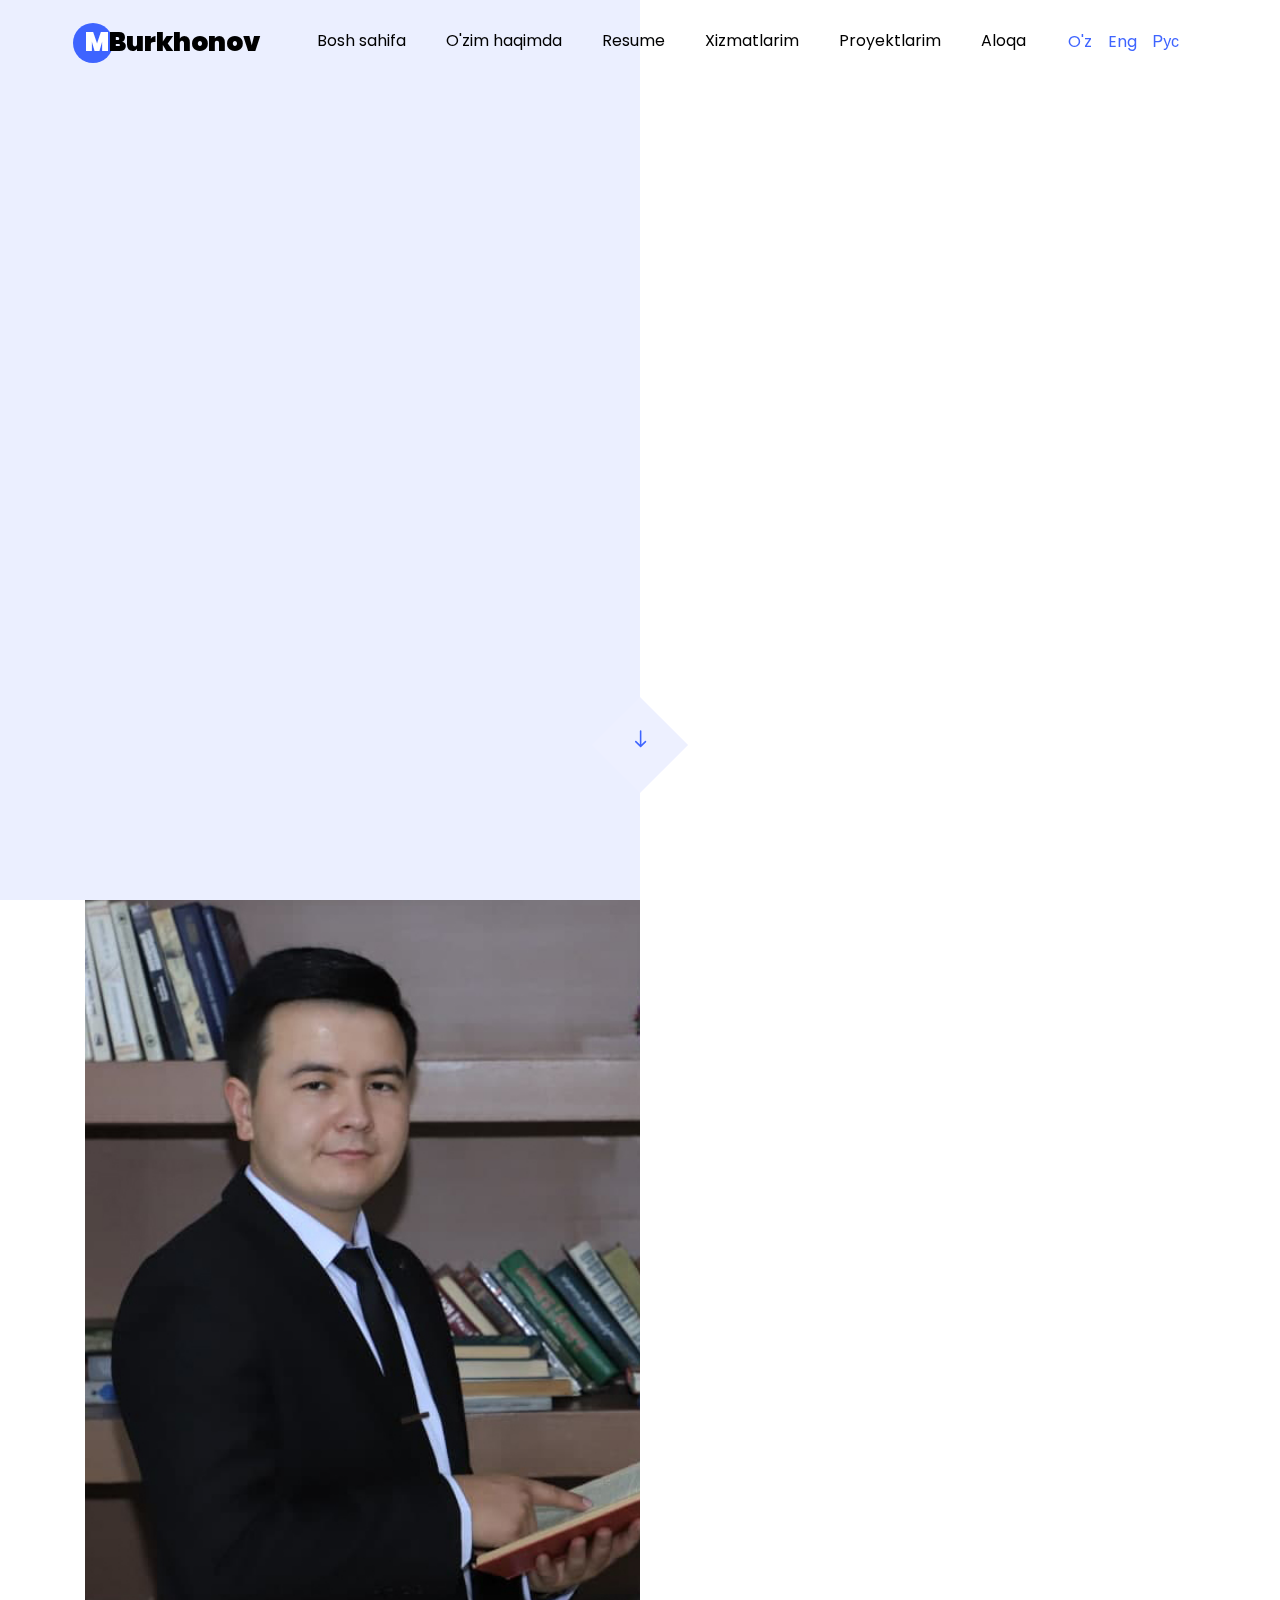
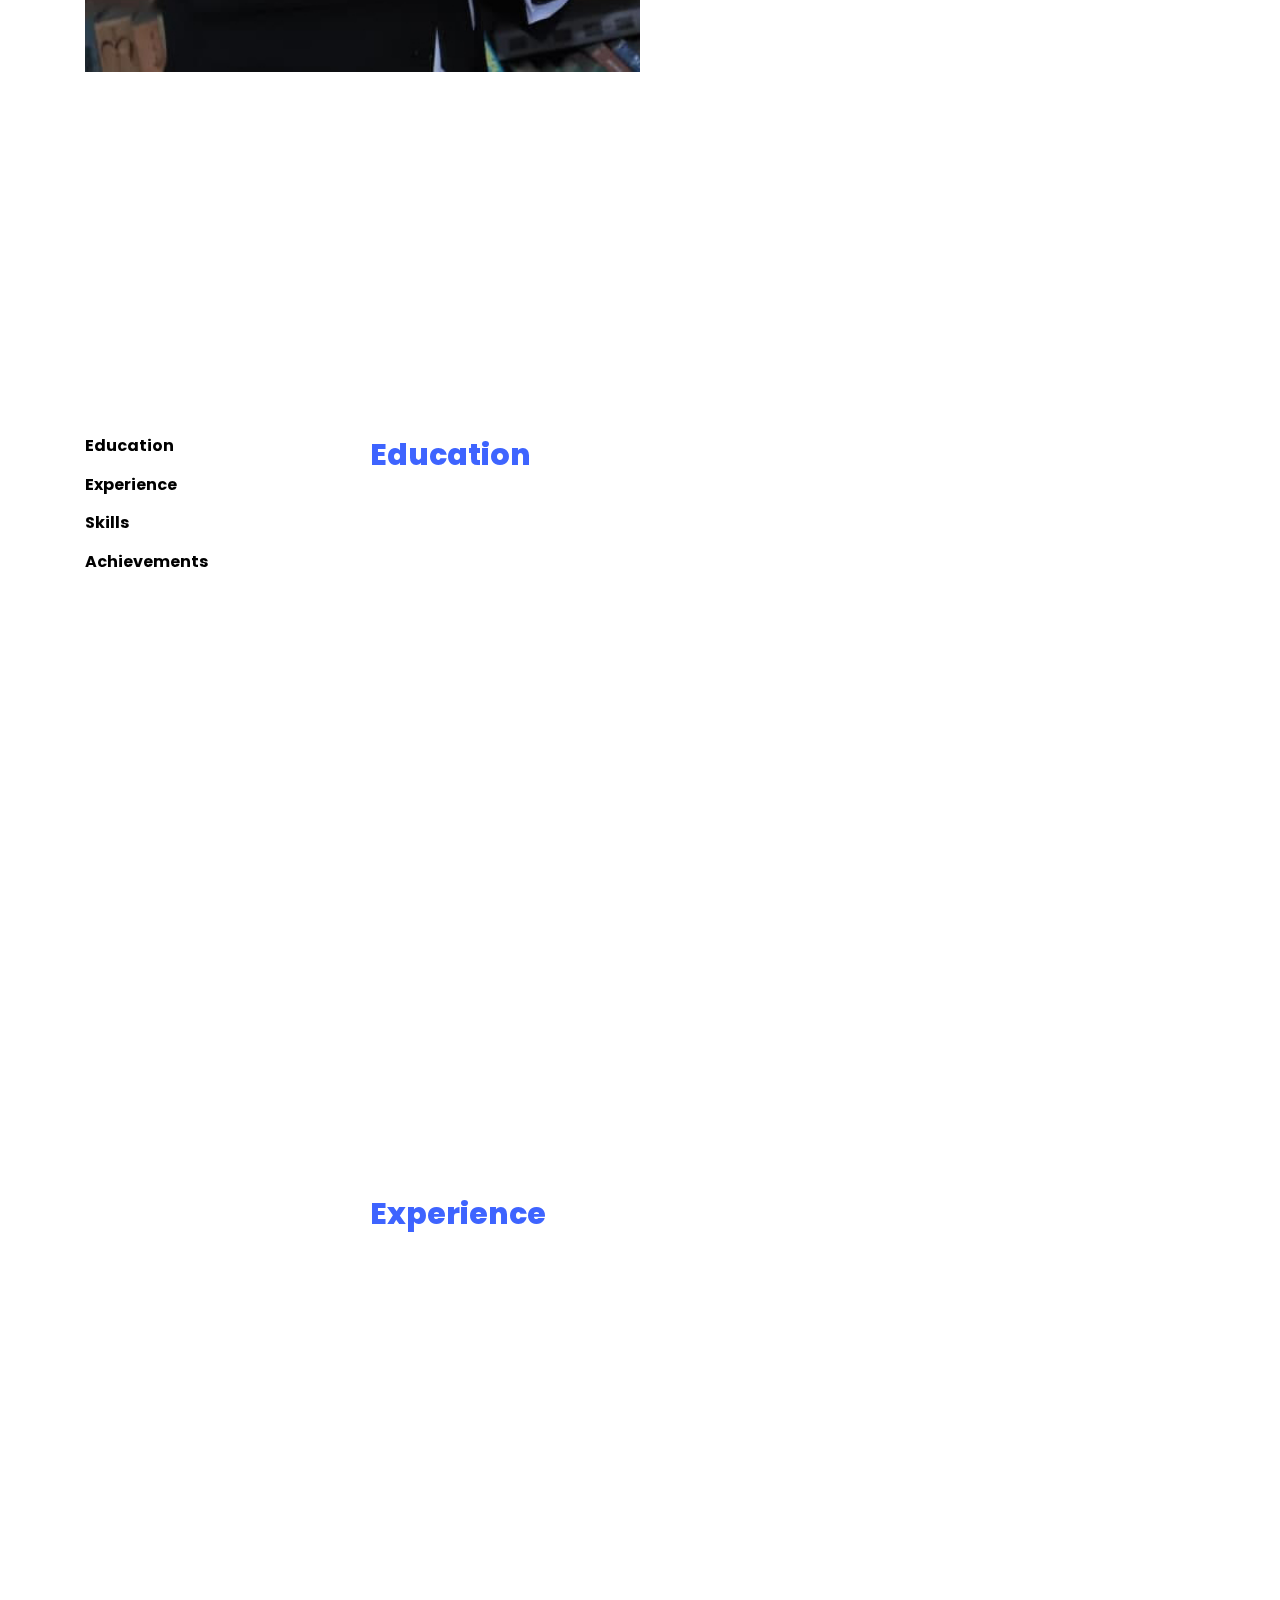
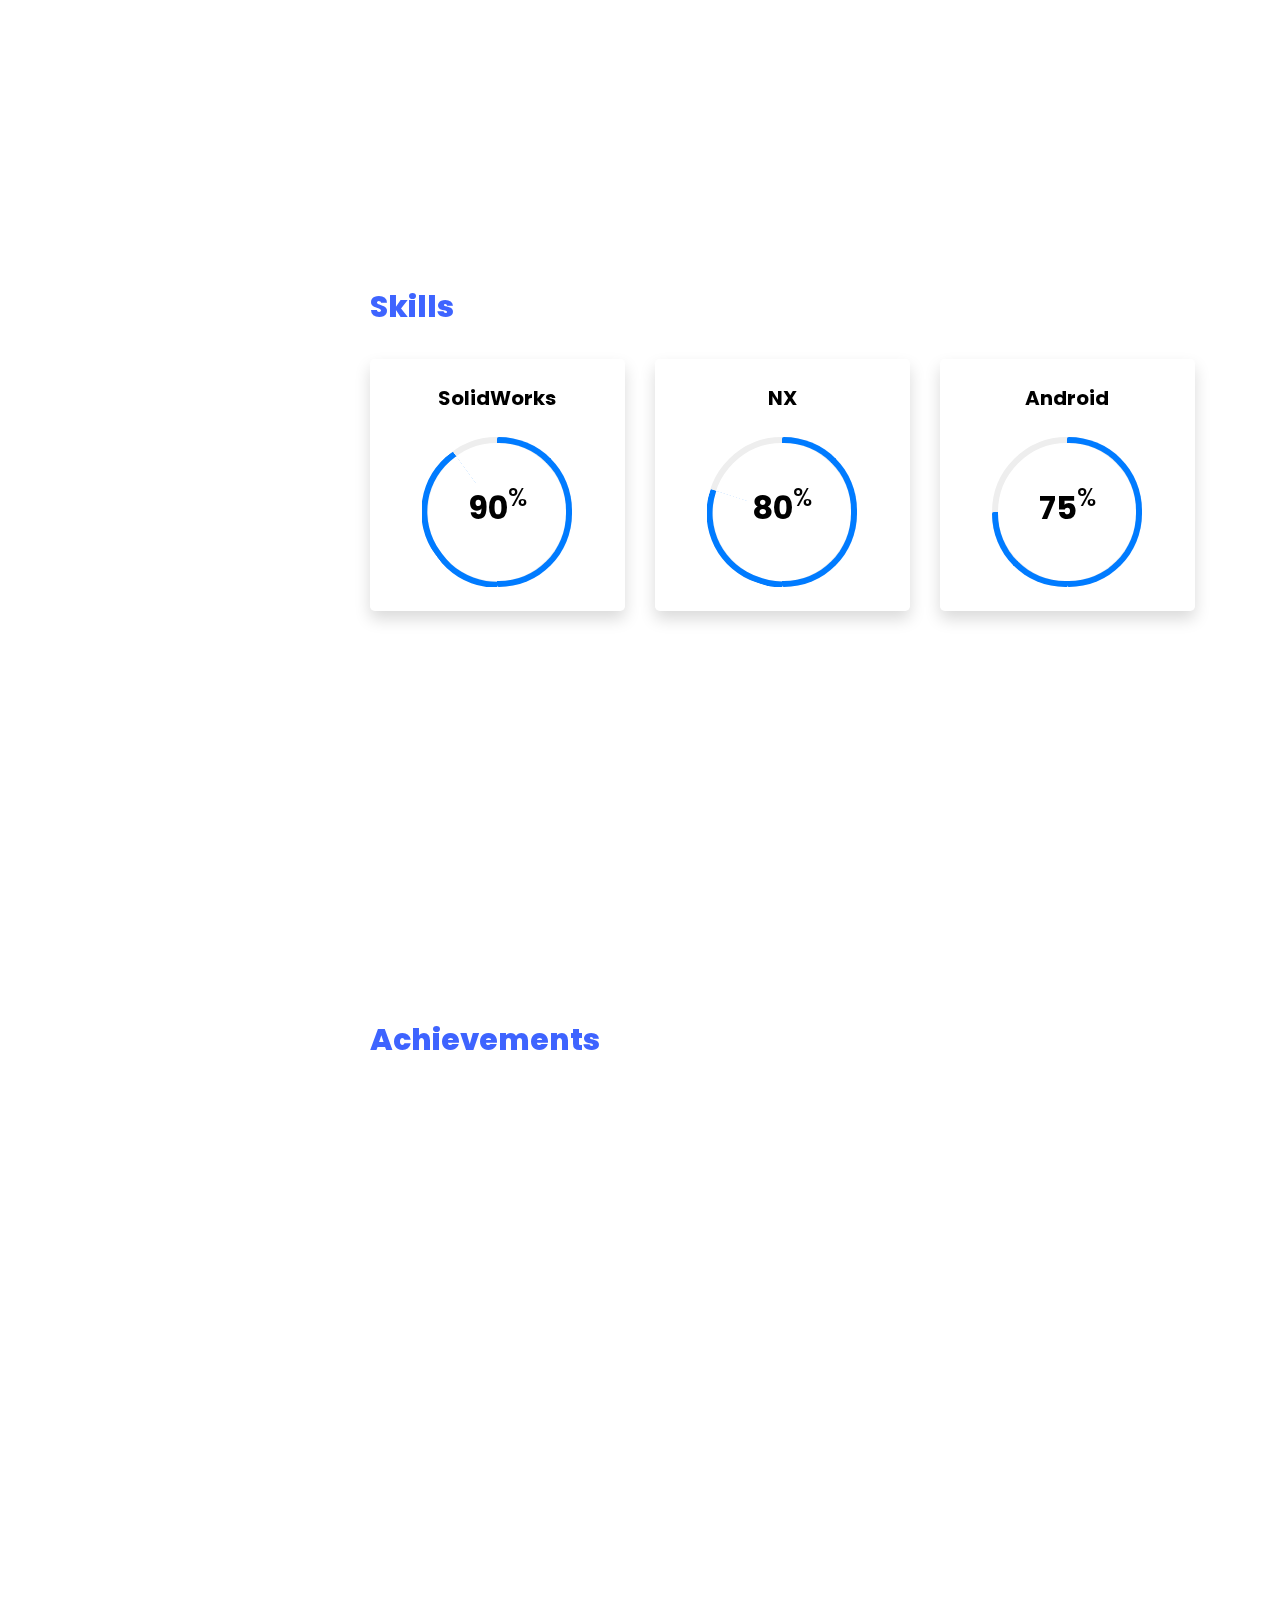
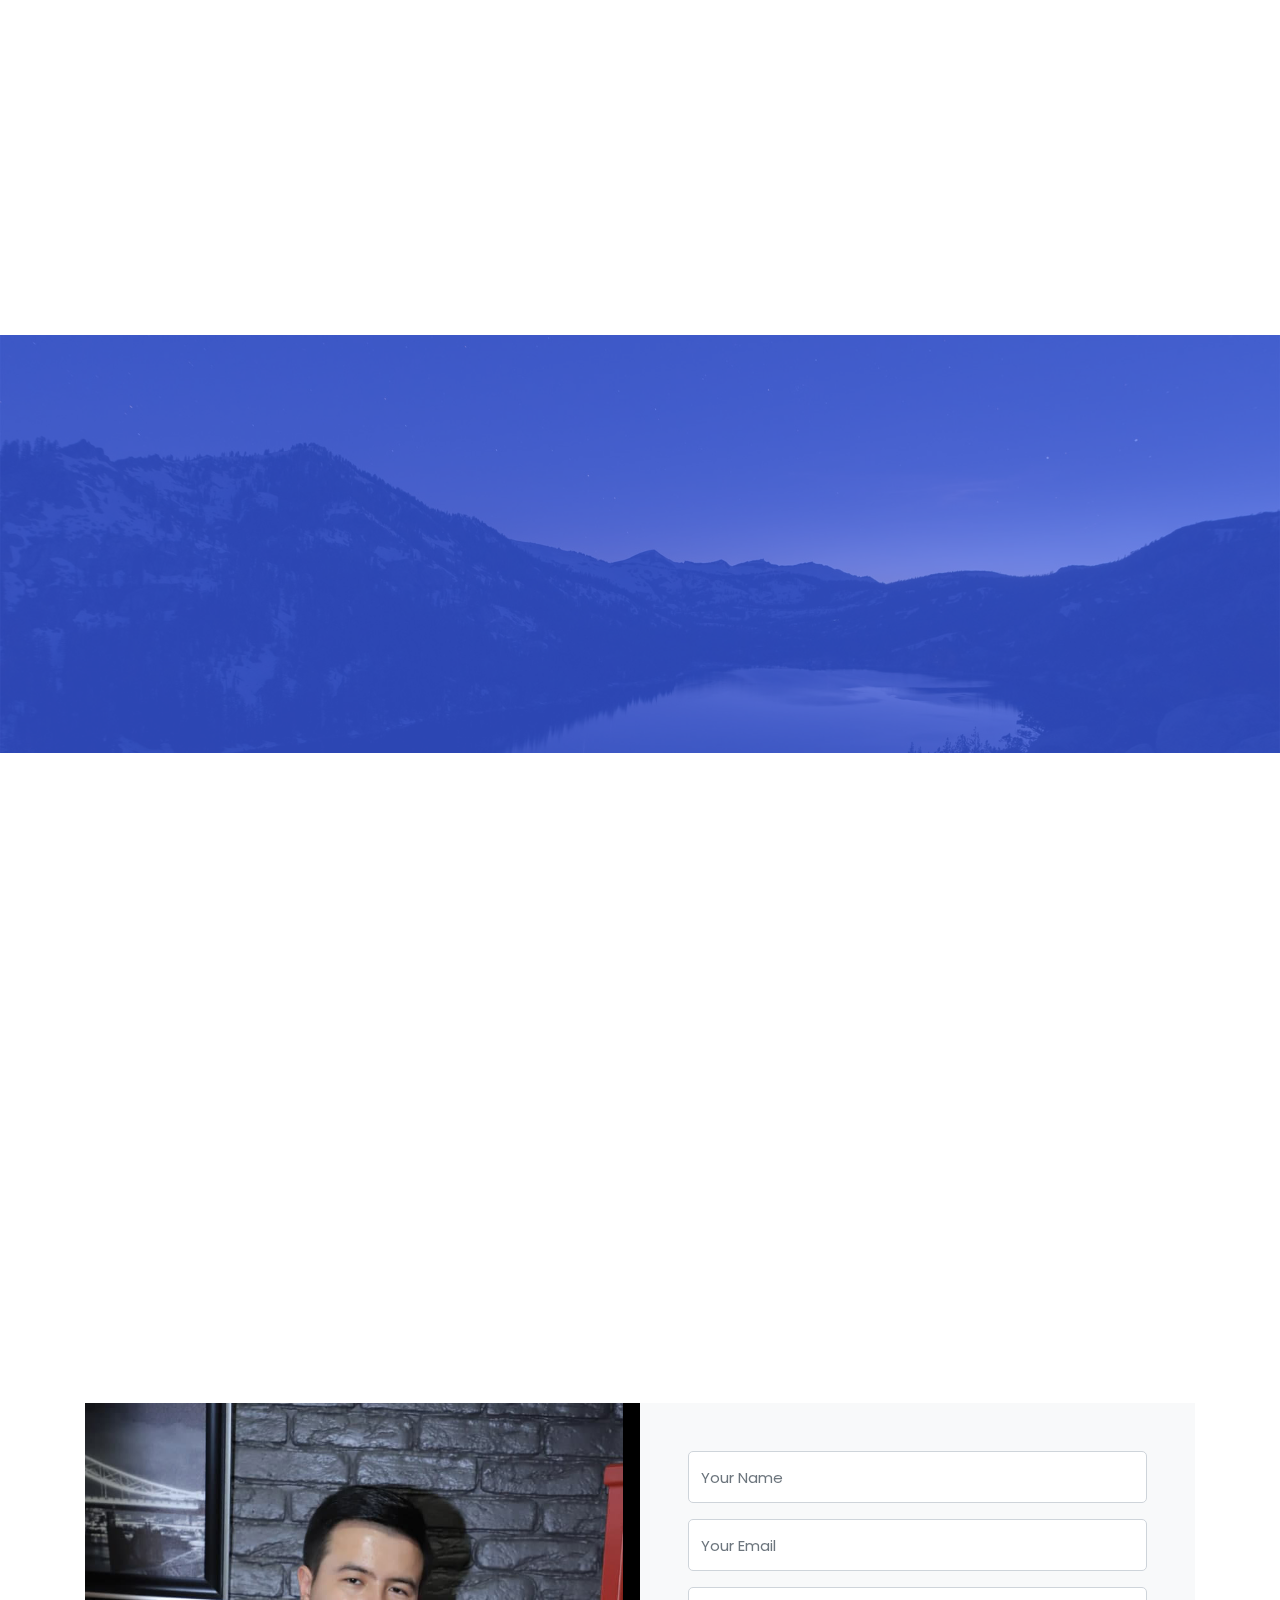
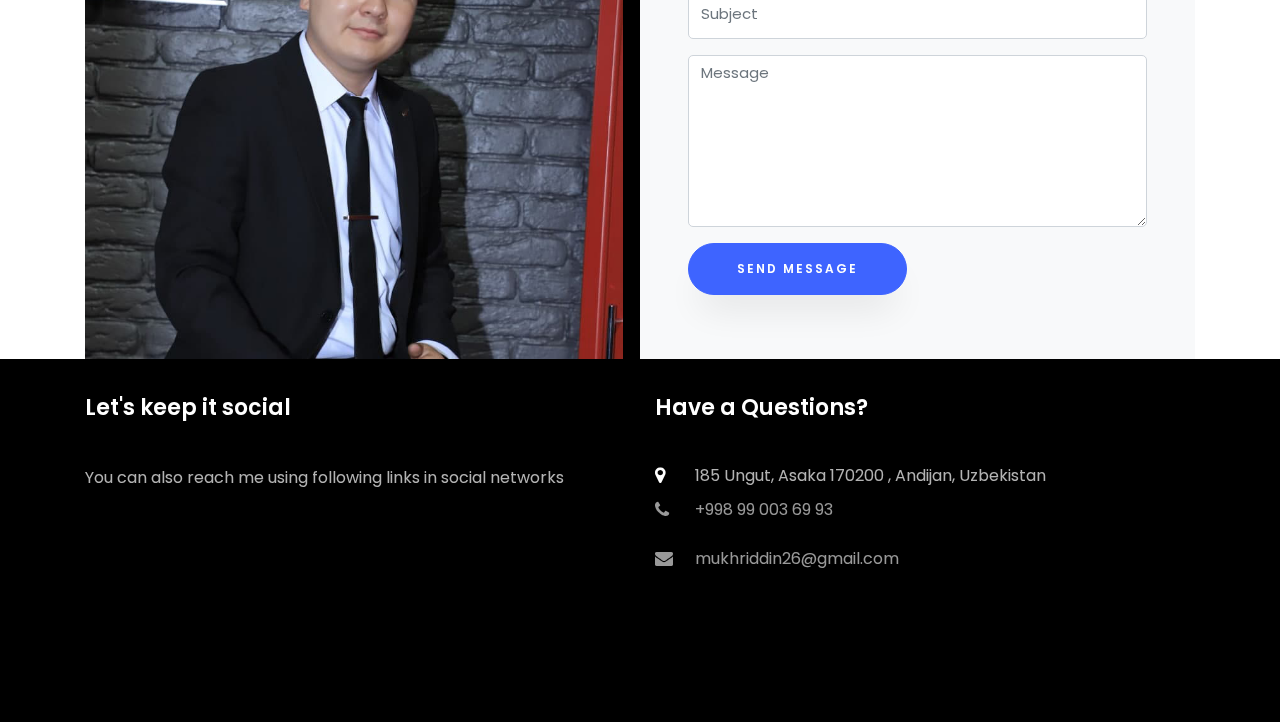
<file: uz.html>
<!DOCTYPE html>
<html lang="en">
  <head>
    <title>Mukhriddin Burkhonov</title>
    <meta charset="utf-8">
    <meta name="viewport" content="width=device-width, initial-scale=1, shrink-to-fit=no">
    
    <link href="https://fonts.googleapis.com/css?family=Poppins:100,200,300,400,500,600,700,800,900" rel="stylesheet">

    <link rel="stylesheet" href="css/open-iconic-bootstrap.min.css">
    <link rel="stylesheet" href="css/animate.css">
    
    <link rel="stylesheet" href="css/owl.carousel.min.css">
    <link rel="stylesheet" href="css/owl.theme.default.min.css">
    <link rel="stylesheet" href="css/magnific-popup.css">

    <link rel="stylesheet" href="css/aos.css">

    <link rel="stylesheet" href="css/ionicons.min.css">
    
    <link rel="stylesheet" href="css/flaticon.css">
    <link rel="stylesheet" href="css/icomoon.css">
    <link rel="stylesheet" href="css/style.css">
  </head>
  <body data-spy="scroll" data-target=".site-navbar-target" data-offset="300">
	  
	  
    <nav class="navbar navbar-expand-lg navbar-dark ftco_navbar ftco-navbar-light site-navbar-target" id="ftco-navbar">
	    <div class="container">
	      <a class="navbar-brand" href="index.html"><span>M</span>Burkhonov</a>
	      <button class="navbar-toggler js-fh5co-nav-toggle fh5co-nav-toggle" type="button" data-toggle="collapse" data-target="#ftco-nav" aria-controls="ftco-nav" aria-expanded="false" aria-label="Toggle navigation">
	        <span class="oi oi-menu"></span> Menu
	      </button>

	      <div class="collapse navbar-collapse" id="ftco-nav">
	        <ul class="navbar-nav nav ml-auto">
	          <li class="nav-item"><a href="#home-section" class="nav-link"><span>Bosh sahifa</span></a></li>
	          <li class="nav-item"><a href="#about-section" class="nav-link"><span>O'zim haqimda</span></a></li>
	          <li class="nav-item"><a href="#resume-section" class="nav-link"><span>Resume</span></a></li>
	          <li class="nav-item"><a href="#services-section" class="nav-link"><span>Xizmatlarim</span></a></li>
	          <li class="nav-item"><a href="#projects-section" class="nav-link"><span>Proyektlarim</span></a></li>
	          <li class="nav-item"><a href="#contact-section" class="nav-link"><span>Aloqa</span></a></li>
	        </ul>
			<ul class="navbar-nav nav ml-auto">
				<li class="nav-item nav-lang"><a href="uz.html"><span>O'z</span></a></li>
				<li class="nav-item nav-lang"><a href="index.html"><span>Eng</span></a></li>
				<li class="nav-item nav-lang"><a href="rus.html"><span>Рус</span></a></li>
				
			</ul>
	      </div>
	    </div>
	  </nav>
	  <section class="hero-wrap js-fullheight">
      <div class="overlay"></div>
      <div class="container">
        <div class="row no-gutters slider-text js-fullheight justify-content-center align-items-center">
          <div class="col-lg-8 col-md-6 ftco-animate d-flex align-items-center">
          	<div class="text text-center">
          		<span class="subheading">Salom! Men</span>
		  				<h1>Mukhriddin Burkhonov</h1>
			  				<h2>Men 
								  <span
								     class="txt-rotate"
								     data-period="2000"
								     data-rotate='[ "mexanik muhandis","texnologiya dizayneri", "yaratuvchi", "marketelog"]'></span>
									</h2>
							</div>
            </div>
          </div>
        </div>
      </div>
      <div class="mouse">
				<a href="#" class="mouse-icon">
					<div class="mouse-wheel"><span class="ion-ios-arrow-round-down"></span></div>
				</a>
			</div>
    </section>

    <section class="ftco-about img ftco-section ftco-no-pt ftco-no-pb" id="about-section">
    	<div class="container">
    		<div class="row d-flex no-gutters">
    			<div class="col-md-6 col-lg-6 d-flex">
    				<div class="img-about img d-flex align-items-stretch">
    					<div class="overlay"></div>
	    				<div class="img d-flex align-self-stretch align-items-center" style="background-image:url(images/photoAbout.jpg);">
	    				</div>
    				</div>
    			</div>
    			<div class="col-md-6 col-lg-6 pl-md-5 py-5">
    				<div class="row justify-content-start pb-3">
		          <div class="col-md-12 heading-section ftco-animate">
		          	<h1 class="big">Batafsil</h1>
		            <h2 class="mb-4">O'zim haqimda</h2>
		            <p>Men texnologiyaga ishtiyoqmandman va eng katta qiziqishim - bu texnologiya, mashinalar va raqamlashtirish. Men o'zimni biznesni yaratadigan va inovatsiyalar sotuvchi shaxs deb hisoblayman.</p>
		            <ul class="about-info mt-4 px-md-0 px-2">
		            	<li class="d-flex"><span>Ismlari:</span> <span>Mukhriddin Burkhonov</span></li>
		            	<li class="d-flex"><span>Tug'ilgan sanasi:</span> <span>April 1, 1996</span></li>
		            	<li class="d-flex"><span>Manzili:</span> <span>Asaka, Andijan, Uzbekistan</span></li>
		            	<li class="d-flex"><span>Pochta indeksi:</span> <span>170200</span></li>
		            	<li class="d-flex"><span>Email:</span> <span>mukhriddin25@gmail.com</span></li>
		            	<li class="d-flex"><span>Telefon raqami: </span> <span>+998 99 003 69 93</span></li>
		            </ul>
		          </div>
		        </div>
	          <div class="counter-wrap ftco-animate d-flex mt-md-3">
              <div class="text">
              	<p class="mb-4">
	                <span class="number" data-number="10">0</span>
	                <span>Project complete</span>
                </p>
                <p><a href="#" class="btn btn-primary py-3 px-3">Download CV</a></p>
              </div>
	          </div>
	        </div>
        </div>
    	</div>
    </section>

    <section class="ftco-section ftco-partner">
    	<div class="container">
    		<div class="row">
    			<div class="col-sm ftco-animate">
    				<a href="#" class="partner"><img src="images/TTPU_LOGO_copy.jpg" class="img-fluid" alt="Colorlib Template"></a>
    			</div>
    			<div class="col-sm ftco-animate">
    				<a href="#" class="partner"><img src="images/solid.png" class="img-fluid" alt="Colorlib Template"></a>
    			</div>
    			<div class="col-sm ftco-animate">
    				<a href="#" class="partner"><img src="images/mechanicalEngineer.png" class="img-fluid" alt="Colorlib Template"></a>
    			</div>
    			<div class="col-sm ftco-animate">
    				<a href="#" class="partner"><img src="images/partner-4.png" class="img-fluid" alt="Colorlib Template"></a>
    			</div>
    			<div class="col-sm ftco-animate">
    				<a href="#" class="partner"><img src="images/partner-5.png" class="img-fluid" alt="Colorlib Template"></a>
    			</div>
				<div class="col-sm ftco-animate">
    				<a href="#" class="partner"><img src="images/partner-1.png" class="img-fluid" alt="Colorlib Template"></a>
    			</div>
    		</div>
    	</div>
    </section>

    <section class="ftco-section ftco-no-pb goto-here" id="resume-section">
    	<div class="container">
    		<div class="row">
    			<div class="col-md-3">
				    <nav id="navi">
					    <ul>
					      <li><a href="#page-1">Education</a></li>
					      <li><a href="#page-2">Experience</a></li>
					      <li><a href="#page-3">Skills</a></li>
					      <li><a href="#page-4">Achievements</a></li>
					    </ul>
					  </nav>
					</div>
					<div class="col-md-9">
					  <div id="page-1" class= "page one">
					  	<h2 class="heading">Education</h2>
					    <div class="resume-wrap d-flex ftco-animate">
					    	<div class="icon d-flex align-items-center justify-content-center">
					    		<span class="flaticon-ideas"></span>
					    	</div>
					    	<div class="text pl-3">
		    					<span class="date">2016-2021</span>
		    					<h2>Bachelor of Science in Mechanical Engineering</h2>
		    					<span class="position">Turin Polytechnic University in Tashkent</span>
		    					<p>Major: Foundations of Engineering, Manufacturing, Material Science, Production Management, Technical and Mechanical Design, Basics of Programming</p>
	    					</div>
	    				</div>
	    				<div class="resume-wrap d-flex ftco-animate">
	    					<div class="icon d-flex align-items-center justify-content-center">
					    		<span class="flaticon-ideas"></span>
					    	</div>
					    	<div class="text pl-3">
		    					<span class="date">2014-2015</span>
		    					<h2>Engineering in Computer Science</h2>
		    					<span class="position">Far Eastern Federal University</span>
		    					<p>2 semesters, but the study was not fully completed.</p>
		    				</div>
	    				</div>
	    				<div class="resume-wrap d-flex ftco-animate">
	    					<div class="icon d-flex align-items-center justify-content-center">
					    		<span class="flaticon-ideas"></span>
					    	</div>
					    	<div class="text pl-3">
		    					<span class="date">2010-2014</span>
		    					<h2>Diploma in Computer</h2>
		    					<span class="position">Asaka Academic Lyceum</span>
		    					<p>Scpecialiced subjects: Mathematics, Physics, English, Russian</p>
		    				</div>
	    				</div>
					  </div>



					  <div id="page-2" class= "page two">
					  	<h2 class="heading">Experience</h2>
					    <div class="resume-wrap d-flex ftco-animate">
					    	<div class="icon d-flex align-items-center justify-content-center">
					    		<span class="flaticon-ideas"></span>
					    	</div>
					    	<div class="text pl-3">
		    					<span class="date">2014-2015</span>
		    					<h2>Operator at CNC machines and Part Designer using NX, SolidWorks</h2>
		    					<span class="position">Turin Polytechnic University in Tashkent</span>
		    					<p>-CNC machine control</p>
								<p>-Part design with NX and SolidWorks</p>
								<p>-Practical Training</p>
		    				</div>
	    				</div>
	    				<div class="resume-wrap d-flex ftco-animate">
	    					<div class="icon d-flex align-items-center justify-content-center">
					    		<span class="flaticon-ideas"></span>
					    	</div>
					    	<div class="text pl-3">
		    					<span class="date">2015-2019</span>
		    					<h2>Social Marketer</h2>
		    					<span class="position">Chini Sopol</span>
		    					<p>A small river named Duden flows by their place and supplies it with the necessary regelialia. It is a paradisematic country, in which roasted parts of sentences fly into your mouth.</p>
		    				</div>
	    				</div>
	    				
	    					    				
	    				
					  </div>
					  <div id="page-3" class= "page three">
					  	<h2 class="heading">Skills</h2>
					  	<div class="row progress-circle mb-5">
					  		<div class="col-lg-4 mb-4">
						      <div class="bg-white rounded-lg shadow p-4">
						        <h2 class="h5 font-weight-bold text-center mb-4">SolidWorks</h2>

						        <!-- Progress bar 1 -->
						        <div class="progress mx-auto" data-value='90'>
						          <span class="progress-left">
                        <span class="progress-bar border-primary"></span>
						          </span>
						          <span class="progress-right">
                        <span class="progress-bar border-primary"></span>
						          </span>
						          <div class="progress-value w-100 h-100 rounded-circle d-flex align-items-center justify-content-center">
						            <div class="h2 font-weight-bold">90<sup class="small">%</sup></div>
						          </div>
						        </div>
						        <!-- END -->

						      </div>
						    </div>

						    <div class="col-lg-4 mb-4">
						      <div class="bg-white rounded-lg shadow p-4">
						        <h2 class="h5 font-weight-bold text-center mb-4">NX</h2>

						        <!-- Progress bar 1 -->
						        <div class="progress mx-auto" data-value='80'>
						          <span class="progress-left">
                        <span class="progress-bar border-primary"></span>
						          </span>
						          <span class="progress-right">
                        <span class="progress-bar border-primary"></span>
						          </span>
						          <div class="progress-value w-100 h-100 rounded-circle d-flex align-items-center justify-content-center">
						            <div class="h2 font-weight-bold">80<sup class="small">%</sup></div>
						          </div>
						        </div>
						        <!-- END -->

						      </div>
						    </div>

						    <div class="col-lg-4 mb-4">
						      <div class="bg-white rounded-lg shadow p-4">
						        <h2 class="h5 font-weight-bold text-center mb-4">Android</h2>

						        <!-- Progress bar 1 -->
						        <div class="progress mx-auto" data-value='75'>
						          <span class="progress-left">
                        <span class="progress-bar border-primary"></span>
						          </span>
						          <span class="progress-right">
                        <span class="progress-bar border-primary"></span>
						          </span>
						          <div class="progress-value w-100 h-100 rounded-circle d-flex align-items-center justify-content-center">
						            <div class="h2 font-weight-bold">75<sup class="small">%</sup></div>
						          </div>
						        </div>
						        <!-- END -->

						      
						      </div>
						    </div>
					  	</div>
					  	<div class="row">
					  		<div class="col-md-6 animate-box">
									<div class="progress-wrap ftco-animate">
										<h3>Photoshop</h3>
										<div class="progress">
										 	<div class="progress-bar color-1" role="progressbar" aria-valuenow="90"
										  	aria-valuemin="0" aria-valuemax="100" style="width:90%">
										    <span>90%</span>
										  	</div>
										</div>
									</div>
								</div>
								<div class="col-md-6 animate-box">
									<div class="progress-wrap ftco-animate">
										<h3>Android Programming</h3>
										<div class="progress">
										 	<div class="progress-bar color-2" role="progressbar" aria-valuenow="85"
										  	aria-valuemin="0" aria-valuemax="100" style="width:85%">
										    <span>85%</span>
										  	</div>
										</div>
									</div>
								</div>
								<div class="col-md-6 animate-box">
									<div class="progress-wrap ftco-animate">
										<h3>SolidWorks</h3>
										<div class="progress">
										 	<div class="progress-bar color-3" role="progressbar" aria-valuenow="95"
										  	aria-valuemin="0" aria-valuemax="100" style="width:95%">
										    <span>95%</span>
										  	</div>
										</div>
									</div>
								</div>
								<div class="col-md-6 animate-box">
									<div class="progress-wrap ftco-animate">
										<h3>NX</h3>
										<div class="progress">
										 	<div class="progress-bar color-4" role="progressbar" aria-valuenow="90"
										  	aria-valuemin="0" aria-valuemax="100" style="width:90%">
										    <span>90%</span>
										  	</div>
										</div>
									</div>
								</div>
								<div class="col-md-6 animate-box">
									<div class="progress-wrap ftco-animate">
										<h3>Microsoft Office Softs</h3>
										<div class="progress">
										 	<div class="progress-bar color-5" role="progressbar" aria-valuenow="70"
										  	aria-valuemin="0" aria-valuemax="100" style="width:70%">
										    <span>90%</span>
										  	</div>
										</div>
									</div>
								</div>
								<div class="col-md-6 animate-box">
									<div class="progress-wrap ftco-animate">
										<h3>Social Marketing</h3>
										<div class="progress">
										 	<div class="progress-bar color-6" role="progressbar" aria-valuenow="80"
										  	aria-valuemin="0" aria-valuemax="100" style="width:80%">
										    <span>80%</span>
										  	</div>
										</div>
									</div>
								</div>
					  	</div>
					  </div>
					  <div id="page-4" class= "page four">
					    <h2 class="heading">Achievements</h2>
					    <div class="resume-wrap d-flex ftco-animate">
					    	<div class="icon d-flex align-items-center justify-content-center">
					    		<span class="flaticon-ideas"></span>
					    	</div>
					    	<div class="text pl-3">
		    					<span class="date">2014-2015</span>
		    					<h2>Top 10 Web Developer</h2>
		    					<span class="position">Cambridge University</span>
		    					<p>A small river named Duden flows by their place and supplies it with the necessary regelialia. It is a paradisematic country, in which roasted parts of sentences fly into your mouth.</p>
	    					</div>
	    				</div>
	    				
	    				<div class="resume-wrap d-flex ftco-animate">
	    					<div class="icon d-flex align-items-center justify-content-center">
					    		<span class="flaticon-ideas"></span>
					    	</div>
					    	<div class="text pl-3">
		    					<span class="date">2014-2015</span>
		    					<h2>Top 4 Web Tester</h2>
		    					<span class="position">Cambridge University</span>
		    					<p>A small river named Duden flows by their place and supplies it with the necessary regelialia. It is a paradisematic country, in which roasted parts of sentences fly into your mouth.</p>
		    				</div>
	    				</div>
	    				
					</div>
			  </div>
    	</div>
    </section>

    <section class="ftco-section" id="services-section">
    	<div class="container-fluid px-md-5">
    		<div class="row justify-content-center py-5 mt-5">
          <div class="col-md-12 heading-section text-center ftco-animate">
          	<h1 class="big big-2">Services</h1>
            <h2 class="mb-4">Services</h2>
            <p>Far far away, behind the word mountains, far from the countries Vokalia and Consonantia</p>
          </div>
        </div>
    		<div class="row">
					<div class="col-md-4 text-center d-flex ftco-animate">
						<a href="#" class="services-1 shadow">
							<span class="icon">
								<i class="flaticon-analysis"></i>
							</span>
							<div class="desc">
								<h3 class="mb-5">Web Design</h3>
								<p>A small river named Duden flows by their place and supplies it with the necessary regelialia.</p>
							</div>
						</a>
					</div>
					<div class="col-md-4 text-center d-flex ftco-animate">
						<a href="#" class="services-1 shadow">
							<span class="icon">
								<i class="flaticon-flasks"></i>
							</span>
							<div class="desc">
								<h3 class="mb-5">Phtography</h3>
								<p>A small river named Duden flows by their place and supplies it with the necessary regelialia.</p>
							</div>
						</a>
					</div>
					<div class="col-md-4 text-center d-flex ftco-animate">
						<a href="#" class="services-1 shadow">
							<span class="icon">
								<i class="flaticon-ideas"></i>
							</span>
							<div class="desc">
								<h3 class="mb-5">Web Developer</h3>
								<p>A small river named Duden flows by their place and supplies it with the necessary regelialia.</p>
							</div>
						</a>
					</div>

					<div class="col-md-4 text-center d-flex ftco-animate">
						<a href="#" class="services-1 shadow">
							<span class="icon">
								<i class="flaticon-innovation"></i>
							</span>
							<div class="desc">
								<h3 class="mb-5">App Developing</h3>
								<p>A small river named Duden flows by their place and supplies it with the necessary regelialia.</p>
							</div>
						</a>
					</div>
					<div class="col-md-4 text-center d-flex ftco-animate">
						<a href="#" class="services-1 shadow">
							<span class="icon">
								<i class="flaticon-ux-design"></i>
							</span>
							<div class="desc">
								<h3 class="mb-5">Branding</h3>
								<p>A small river named Duden flows by their place and supplies it with the necessary regelialia.</p>
							</div>
						</a>
					</div>
					<div class="col-md-4 text-center d-flex ftco-animate">
						<a href="#" class="services-1 shadow">
							<span class="icon">
								<i class="flaticon-idea"></i>
							</span>
							<div class="desc">
								<h3 class="mb-5">Product Strategy</h3>
								<p>A small river named Duden flows by their place and supplies it with the necessary regelialia.</p>
							</div>
						</a>
					</div>
				</div>
    	</div>
    </section>
 

    <section class="ftco-section ftco-project" id="projects-section">
    	<div class="container-fluid px-md-0">
    		<div class="row no-gutters justify-content-center pb-5">
          <div class="col-md-12 heading-section text-center ftco-animate">
          	<h1 class="big big-2">Projects</h1>
            <h2 class="mb-4">My Projects</h2>
            <p>Take a look at what I have done so far, I am sure that I can fullfil your requirements...</p>
          </div>
        </div>
    		<div class="row no-gutters">
    			<div class="col-md-4">
    				<div class="project img ftco-animate d-flex justify-content-center align-items-center" style="background-image: url(images/work-1.jpg);">
    					<div class="overlay"></div>
	    				<div class="text text-center p-4">
	    					<h3><a href="#">Branding &amp; Illustration Design</a></h3>
	    					<span>Web Design</span>
	    				</div>
    				</div>
  				</div>
  				<div class="col-md-4">
    				<div class="project img ftco-animate d-flex justify-content-center align-items-center" style="background-image: url(images/work-2.jpg);">
    					<div class="overlay"></div>
	    				<div class="text text-center p-4">
	    					<h3><a href="#">Branding &amp; Illustration Design</a></h3>
	    					<span>Web Design</span>
	    				</div>
    				</div>
  				</div>

    			<div class="col-md-4">
    				<div class="project img ftco-animate d-flex justify-content-center align-items-center" style="background-image: url(images/work-3.jpg);">
    					<div class="overlay"></div>
	    				<div class="text text-center p-4">
	    					<h3><a href="#">Branding &amp; Illustration Design</a></h3>
	    					<span>Web Design</span>
	    				</div>
    				</div>
    			</div>
    			
    			
    			
    		</div>
    	</div>
    </section>
   

    <section class="ftco-section ftco-hireme img" style="background-image: url(images/bg_1.jpg)">
    	<div class="overlay"></div>
			<div class="container">
				<div class="row justify-content-center">
					<div class="col-md-7 ftco-animate text-center">
						<h2>I'm <span>Available</span> for work</h2>
						<p>A small river named Duden flows by their place and supplies it with the necessary regelialia.</p>
						<p class="mb-0"><a href="#" class="btn btn-primary py-3 px-5">Hire me</a></p>
					</div>
				</div>
			</div>
		</section>

    <section class="ftco-section contact-section ftco-no-pb" id="contact-section">
      <div class="container">
      	<div class="row justify-content-center mb-5 pb-3">
          <div class="col-md-7 heading-section text-center ftco-animate">
            <h1 class="big big-2">Contact</h1>
            <h2 class="mb-4">Contact Me</h2>
            <p>Don't hesitate to reach me whenever you have questions🚀🚀🚀</p>
          </div>
        </div>

        <div class="row d-flex contact-info mb-5">
          <div class="col-md-6 col-lg-3 d-flex ftco-animate">
          	<div class="align-self-stretch box text-center p-4 shadow">
          		<div class="icon d-flex align-items-center justify-content-center">
          			<span class="icon-map-signs"></span>
          		</div>
          		<div>
	          		<h3 class="mb-4">Address</h3>
		            <p>185 Ungut, Asaka 170200 , Andijan, Uzbekistan</p>
		          </div>
	          </div>
          </div>
          <div class="col-md-6 col-lg-3 d-flex ftco-animate">
          	<div class="align-self-stretch box text-center p-4 shadow">
          		<div class="icon d-flex align-items-center justify-content-center">
          			<span class="icon-phone2"></span>
          		</div>
          		<div>
	          		<h3 class="mb-4">Contact Number</h3>
		            <p><a href="tel://+9989990036993">+998 99 0036993</a></p>
	            </div>
	          </div>
          </div>
          <div class="col-md-6 col-lg-3 d-flex ftco-animate">
          	<div class="align-self-stretch box text-center p-4 shadow">
          		<div class="icon d-flex align-items-center justify-content-center">
          			<span class="icon-paper-plane"></span>
          		</div>
          		<div>
	          		<h3 class="mb-4">Email Address</h3>
		            <p><a href="mailto:mukhriddin26@gmail.com">mukhriddin26@gmail.com</a></p>
		          </div>
	          </div>
          </div>
          <div class="col-md-6 col-lg-3 d-flex ftco-animate">
          	<div class="align-self-stretch box text-center p-4 shadow">
          		<div class="icon d-flex align-items-center justify-content-center">
          			<span class="icon-globe"></span>
          		</div>
          		<div>
	          		<h3 class="mb-4">Website</h3>
		            <p><a href="https://mukhriddin-burkhonov.info">mukhriddin-burkhonov.info</a></p>
	            </div>
	          </div>
          </div>
        </div>

        <div class="row no-gutters block-9">
          <div class="col-md-6 order-md-last d-flex">
            <form action="#" class="bg-light p-4 p-md-5 contact-form">
              <div class="form-group">
                <input type="text" class="form-control" placeholder="Your Name">
              </div>
              <div class="form-group">
                <input type="text" class="form-control" placeholder="Your Email">
              </div>
              <div class="form-group">
                <input type="text" class="form-control" placeholder="Subject">
              </div>
              <div class="form-group">
                <textarea name="" id="" cols="30" rows="7" class="form-control" placeholder="Message"></textarea>
              </div>
              <div class="form-group">
                <input type="submit" value="Send Message" class="btn btn-primary py-3 px-5">
              </div>
            </form>
          
          </div>

          <div class="col-md-6 d-flex">
          	<div class="img" style="background-image: url(images/photoContact.jpg);"></div>
          </div>
        </div>
      </div>
    </section>
		



    <footer class="ftco-footer ftco-section">
      <div class="container">
        <div class="row mb-5">
          <div class="col-md">
            <div class="ftco-footer-widget mb-4">
              <h2 class="ftco-heading-2">Let's keep it social</h2>
              <p>You can also reach me using following links in social networks</p>
              <ul class="ftco-footer-social list-unstyled float-md-left float-lft mt-5">
                <li class="ftco-animate"><a href="#"><span class="icon-twitter"></span></a></li>
                <li class="ftco-animate"><a href="#"><span class="icon-facebook"></span></a></li>
                <li class="ftco-animate"><a href="#"><span class="icon-instagram"></span></a></li>
              </ul>
            </div>
          </div>  
         
          <div class="col-md">
            <div class="ftco-footer-widget mb-4">
            	<h2 class="ftco-heading-2">Have a Questions?</h2>
            	<div class="block-23 mb-3">
	              <ul>
	                <li><span class="icon icon-map-marker"></span><span class="text">185 Ungut, Asaka 170200 , Andijan, Uzbekistan</span></li>
	                <li><a href="#"><span class="icon icon-phone"></span><span class="text">+998 99 003 69 93</span></a></li>
	                <li><a href="#"><span class="icon icon-envelope"></span><span class="text">mukhriddin26@gmail.com</span></a></li>
	              </ul>
	            </div>
            </div>
          </div>
        </div>
      </div>
    </footer>
    
  

  <!-- loader -->
  <div id="ftco-loader" class="show fullscreen"><svg class="circular" width="48px" height="48px"><circle class="path-bg" cx="24" cy="24" r="22" fill="none" stroke-width="4" stroke="#eeeeee"/><circle class="path" cx="24" cy="24" r="22" fill="none" stroke-width="4" stroke-miterlimit="10" stroke="#F96D00"/></svg></div>


  <script src="js/jquery.min.js"></script>
  <script src="js/jquery-migrate-3.0.1.min.js"></script>
  <script src="js/popper.min.js"></script>
  <script src="js/bootstrap.min.js"></script>
  <script src="js/jquery.easing.1.3.js"></script>
  <script src="js/jquery.waypoints.min.js"></script>
  <script src="js/jquery.stellar.min.js"></script>
  <script src="js/owl.carousel.min.js"></script>
  <script src="js/jquery.magnific-popup.min.js"></script>
  <script src="js/aos.js"></script>
  <script src="js/jquery.animateNumber.min.js"></script>
  <script src="js/scrollax.min.js"></script>
  
  <script src="js/main.js"></script>
    
  </body>
</html>
</file>
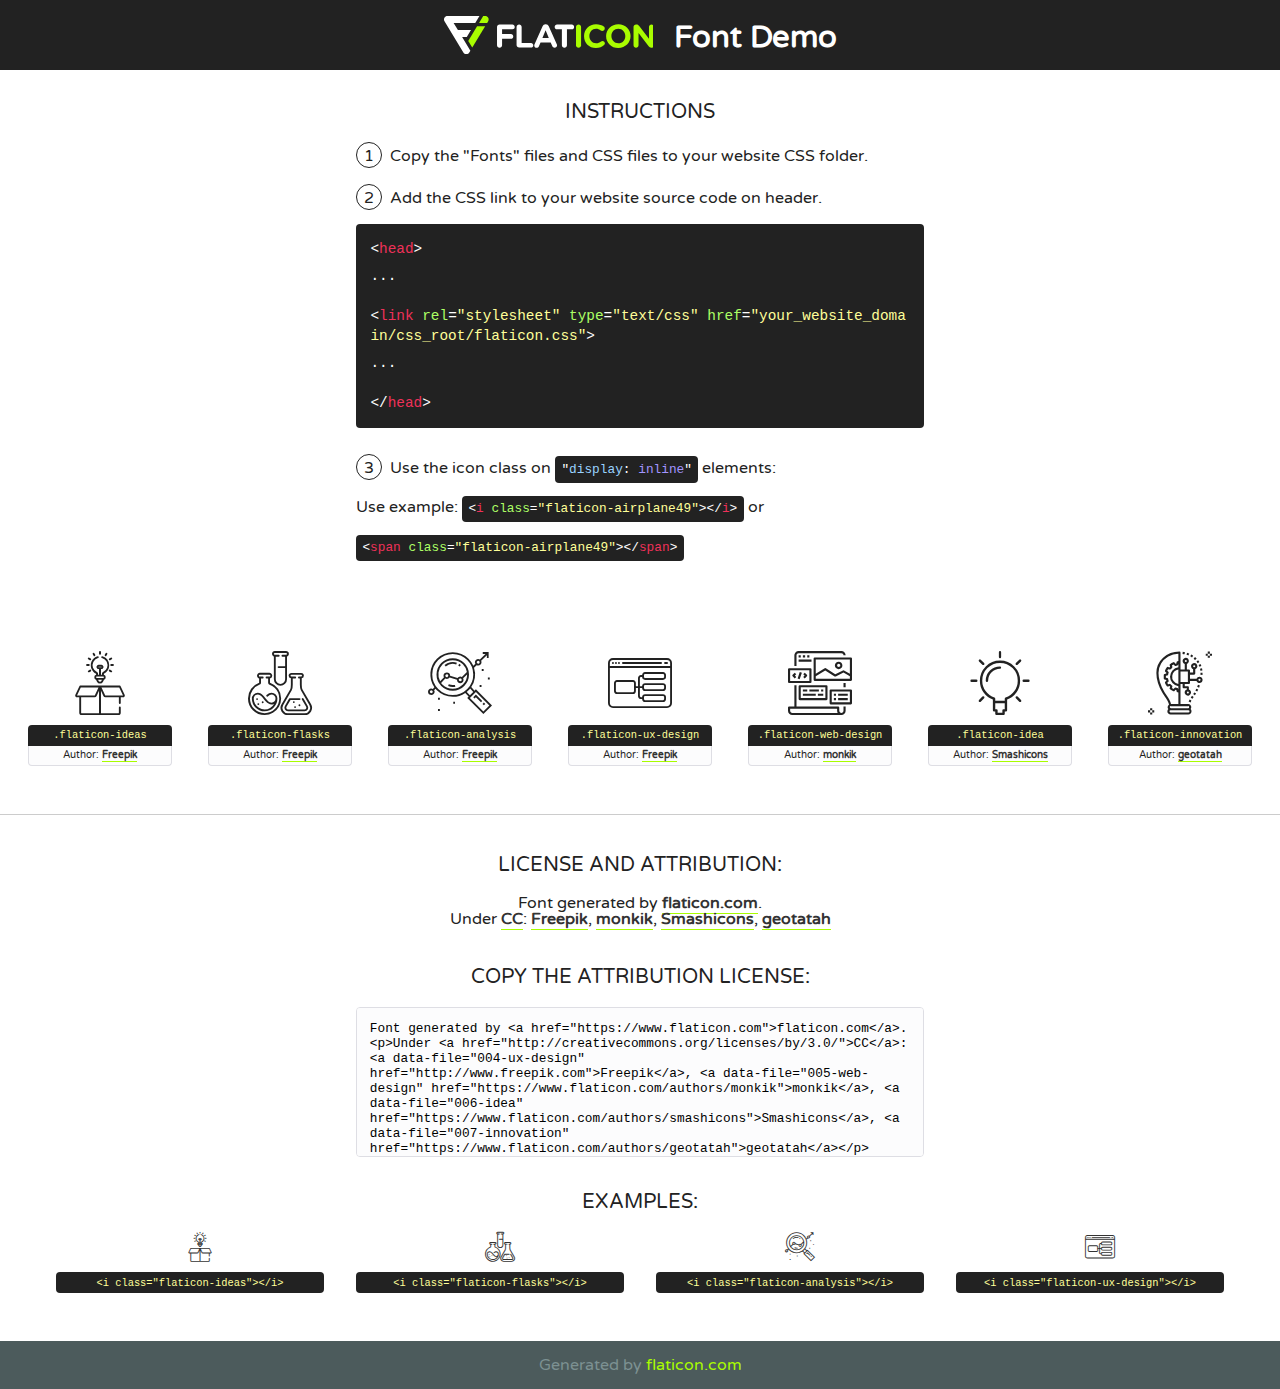
<file: fonts/flaticon/font/flaticon.html>
<!DOCTYPE html>
<!--
  Flaticon icon font: Flaticon
  Creation date: 20/03/2019 02:18
-->
<html>
<!DOCTYPE html>
<html>

<head>
    <title>Flaticon WebFont</title>
    <link href="http://fonts.googleapis.com/css?family=Varela+Round" rel="stylesheet" type="text/css" />
    <link rel="stylesheet" type="text/css" href="flaticon.css">
    <meta charset="UTF-8">
    <style>
    html, body, div, span, applet, object, iframe,
    h1, h2, h3, h4, h5, h6, p, blockquote, pre,
    a, abbr, acronym, address, big, cite, code,
    del, dfn, em, img, ins, kbd, q, s, samp,
    small, strike, strong, sub, sup, tt, var,
    b, u, i, center,
    dl, dt, dd, ol, ul, li,
    fieldset, form, label, legend,
    table, caption, tbody, tfoot, thead, tr, th, td,
    article, aside, canvas, details, embed, 
    figure, figcaption, footer, header, hgroup, 
    menu, nav, output, ruby, section, summary,
    time, mark, audio, video {
        margin: 0;
        padding: 0;
        border: 0;
        font-size: 100%;
        font: inherit;
        vertical-align: baseline;
    }
    /* HTML5 display-role reset for older browsers */
    article, aside, details, figcaption, figure, 
    footer, header, hgroup, menu, nav, section {
        display: block;
    }
    body {
        line-height: 1;
    }
    ol, ul {
        list-style: none;
    }
    blockquote, q {
        quotes: none;
    }
    blockquote:before, blockquote:after,
    q:before, q:after {
        content: '';
        content: none;
    }
    table {
        border-collapse: collapse;
        border-spacing: 0;
    }
    body {
        font-family: 'Varela Round', Helvetica, Arial, sans-serif;
        font-size: 16px;
        color: #222;
    }
    a {
        color: #333;
        border-bottom: 1px solid #a9fd00;
        font-weight: bold;
        text-decoration: none;
    }
    * {
        -moz-box-sizing: border-box;
        -webkit-box-sizing: border-box;
        box-sizing: border-box;
        margin: 0;
        padding: 0;
    }
    [class^="flaticon-"]:before, [class*=" flaticon-"]:before, [class^="flaticon-"]:after, [class*=" flaticon-"]:after {
        font-family: Flaticon;
        font-size: 30px;
        font-style: normal;
        margin-left: 20px;
        color: #333;
    }
    .wrapper {
        max-width: 600px;
        margin: auto;
        padding: 0 1em;
    }
    .title {
        font-size: 1.25em;
        text-align: center;
        margin-bottom: 1em;
        text-transform: uppercase;
    }
    header {
        text-align: center;
        background-color: #222;
        color: #fff;
        padding: 1em;
    }
    header .logo {
        width: 210px;
        height: 38px;
        display: inline-block;
        vertical-align: middle;
        margin-right: 1em;
        border: none;
    }
    header strong {
        font-size: 1.95em;
        font-weight: bold;
        vertical-align: middle;
        margin-top: 5px;
        display: inline-block;
    }
    .demo {
        margin: 2em auto;
        line-height: 1.25em;
    }
    .demo ul li {
        margin-bottom: 1em;
    }
    .demo ul li .num {
        color: #222;
        border-radius: 20px;
        display: inline-block;
        width: 26px;
        padding: 3px;
        height: 26px;
        text-align: center;
        margin-right: 0.5em;
        border: 1px solid #222;
    }
    .demo ul li code {
        background-color: #222;
        border-radius: 4px;
        padding: 0.25em 0.5em;
        display: inline-block;
        color: #fff;
        font-family: Consolas,Monaco,Lucida Console,Liberation Mono,DejaVu Sans Mono,Bitstream Vera Sans Mono,Courier New, monospace;
        font-weight: lighter;
        margin-top: 1em;
        font-size: 0.8em;
        word-break: break-all;
    }
    .demo ul li code.big {
        padding: 1em;
        font-size: 0.9em;
    }
    .demo ul li code .red {
        color: #EF3159;
    }
    .demo ul li code .green {
        color: #ACFF65;
    }
    .demo ul li code .yellow {
        color: #FFFF99;
    }
    .demo ul li code .blue {
        color: #99D3FF;
    }
    .demo ul li code .purple {
        color: #A295FF;
    }
    .demo ul li code .dots {
        margin-top: 0.5em;
        display: block;
    }
    #glyphs {
        border-bottom: 1px solid #ccc;
        padding: 2em 0;
        text-align: center;
    }
    .glyph {
        display: inline-block;
        width: 9em;
        margin: 1em;
        text-align: center;
        vertical-align: top;
        background: #FFF;
    }
    .glyph .glyph-icon {
        padding: 10px;
        display: block;
        font-family:"Flaticon";
        font-size: 64px;
        line-height: 1;
    }
    .glyph .glyph-icon:before {
        font-size: 64px;
        color: #222;
        margin-left: 0;
    }
    .class-name {
        font-size: 0.65em;
        background-color: #222;
        color: #fff;
        border-radius: 4px 4px 0 0;
        padding: 0.5em;
        color: #FFFF99;
        font-family: Consolas,Monaco,Lucida Console,Liberation Mono,DejaVu Sans Mono,Bitstream Vera Sans Mono,Courier New, monospace;
    }
    .author-name {
        font-size: 0.6em;
        background-color: #fcfcfd;
        border: 1px solid #DEDEE4;
        border-top: 0;
        border-radius: 0 0 4px 4px;
        padding: 0.5em;
    }
    .class-name:last-child {
        font-size: 10px;
        color:#888;
    }
    .class-name:last-child a {
        font-size: 10px;
        color:#555;
    }
    .class-name:last-child a:hover {
        color:#a9fd00;
    }
    .glyph > input {
        display: block;
        width: 100px;
        margin: 5px auto;
        text-align: center;
        font-size: 12px;
        cursor: text;
    }
    .glyph > input.icon-input {
        font-family:"Flaticon";
        font-size: 16px;
        margin-bottom: 10px;
    }
    .attribution .title {
        margin-top: 2em;
    }
    .attribution textarea {
        background-color: #fcfcfd;
        padding: 1em;
        border: none;
        box-shadow: none;
        border: 1px solid #DEDEE4;
        border-radius: 4px;
        resize: none;
        width: 100%;
        height: 150px;
        font-size: 0.8em;
        font-family: Consolas,Monaco,Lucida Console,Liberation Mono,DejaVu Sans Mono,Bitstream Vera Sans Mono,Courier New, monospace;
        -webkit-appearance: none;
    }
    .iconsuse {
        margin: 2em auto;
        text-align: center;
        max-width: 1200px;
    }
    .iconsuse:after {
        content: '';
        display: table;
        clear: both;
    }
    .iconsuse .image {
        float: left;
        width: 25%;
        padding: 0 1em;
    }
    .iconsuse .image p {
        margin-bottom: 1em;
    }
    .iconsuse .image span {
        display: block;
        font-size: 0.65em;
        background-color: #222;
        color: #fff;
        border-radius: 4px;
        padding: 0.5em;
        color: #FFFF99;
        margin-top: 1em;
        font-family: Consolas,Monaco,Lucida Console,Liberation Mono,DejaVu Sans Mono,Bitstream Vera Sans Mono,Courier New, monospace;
    }
    #footer {
        text-align: center;
        background-color: #4C5B5C;
        color: #7c9192;
        padding: 1em;
    }
    #footer a {
        border: none;
        color: #a9fd00;
        font-weight: normal;
    }
    @media (max-width: 960px) {
        .iconsuse .image {
            width: 50%;
        }
    }
    @media (max-width: 560px) {
        .iconsuse .image {
            width: 100%;
        }
    }
    </style>
</head>

<body class="characters-off">

    <header>
        <a href="https://www.flaticon.com" target="_blank" class="logo">
            <svg version="1.1" xmlns="http://www.w3.org/2000/svg" xmlns:xlink="http://www.w3.org/1999/xlink" xmlns:a="http://ns.adobe.com/AdobeSVGViewerExtensions/3.0/" viewBox="0 0 560.875 102.036" enable-background="new 0 0 560.875 102.036" xml:space="preserve">
                <defs>
                </defs>
                <g>
                    <g class="letters">
                        <path fill="#ffffff" d="M141.596,29.675c0-3.777,2.985-6.767,6.764-6.767h34.438c3.426,0,6.15,2.728,6.15,6.15
                        c0,3.43-2.724,6.149-6.15,6.149h-27.674v13.091h23.719c3.429,0,6.151,2.724,6.151,6.15c0,3.43-2.723,6.149-6.151,6.149h-23.719
                        v17.574c0,3.773-2.986,6.761-6.764,6.761c-3.779,0-6.764-2.989-6.764-6.761V29.675z"></path>
                        <path fill="#ffffff" d="M193.844,29.149c0-3.781,2.985-6.767,6.764-6.767c3.776,0,6.763,2.985,6.763,6.767v42.957h25.039
                        c3.426,0,6.149,2.726,6.149,6.153c0,3.425-2.723,6.15-6.149,6.15h-31.802c-3.779,0-6.764-2.986-6.764-6.768V29.149z"></path>
                        <path fill="#ffffff" d="M241.891,75.71l21.438-48.407c1.492-3.341,4.215-5.357,7.906-5.357h0.792
                        c3.686,0,6.323,2.017,7.815,5.357l21.439,48.407c0.436,0.967,0.701,1.845,0.701,2.723c0,3.602-2.809,6.501-6.414,6.501
                        c-3.161,0-5.269-1.845-6.499-4.655l-4.132-9.661h-27.059l-4.301,10.102c-1.144,2.631-3.426,4.214-6.237,4.214
                        c-3.517,0-6.24-2.81-6.24-6.325C241.1,77.64,241.451,76.677,241.891,75.71z M279.932,58.666l-8.521-20.297l-8.526,20.297H279.932
                        z"></path>
                        <path fill="#ffffff" d="M314.864,35.387H301.86c-3.429,0-6.239-2.813-6.239-6.238c0-3.429,2.811-6.24,6.239-6.24h39.533
                        c3.426,0,6.237,2.811,6.237,6.24c0,3.425-2.811,6.238-6.237,6.238h-13.001v42.785c0,3.773-2.99,6.761-6.764,6.761
                        c-3.779,0-6.764-2.989-6.764-6.761V35.387z"></path>
                        <path fill="#A9FD00" d="M352.615,29.149c0-3.781,2.985-6.767,6.767-6.767c3.774,0,6.761,2.985,6.761,6.767v49.024
                        c0,3.773-2.987,6.761-6.761,6.761c-3.781,0-6.767-2.989-6.767-6.761V29.149z"></path>
                        <path fill="#A9FD00" d="M374.132,53.836v-0.179c0-17.481,13.178-31.801,32.065-31.801c9.22,0,15.459,2.458,20.557,6.238
                        c1.402,1.054,2.637,2.985,2.637,5.357c0,3.692-2.985,6.59-6.681,6.59c-1.845,0-3.071-0.702-4.044-1.319
                        c-3.776-2.813-7.729-4.393-12.562-4.393c-10.364,0-17.831,8.611-17.831,19.154v0.173c0,10.542,7.291,19.329,17.831,19.329
                        c5.715,0,9.492-1.756,13.359-4.834c1.049-0.874,2.458-1.491,4.039-1.491c3.429,0,6.325,2.813,6.325,6.236
                        c0,2.106-1.056,3.78-2.282,4.834c-5.539,4.834-12.036,7.733-21.878,7.733C387.572,85.464,374.132,71.493,374.132,53.836z"></path>
                        <path fill="#A9FD00" d="M433.009,53.836v-0.179c0-17.481,13.79-31.801,32.766-31.801c18.981,0,32.592,14.143,32.592,31.628v0.173
                        c0,17.483-13.785,31.807-32.769,31.807C446.625,85.464,433.009,71.32,433.009,53.836z M484.224,53.836v-0.179
                        c0-10.539-7.725-19.326-18.626-19.326c-10.893,0-18.449,8.611-18.449,19.154v0.173c0,10.542,7.73,19.329,18.626,19.329
                        C476.676,72.986,484.224,64.378,484.224,53.836z"></path>
                        <path fill="#A9FD00" d="M506.233,29.321c0-3.774,2.99-6.763,6.767-6.763h1.401c3.252,0,5.183,1.583,7.029,3.953l26.093,34.265
                        V29.059c0-3.692,2.99-6.677,6.681-6.677c3.683,0,6.671,2.985,6.671,6.677v48.934c0,3.78-2.987,6.765-6.764,6.765h-0.436
                        c-3.257,0-5.188-1.581-7.034-3.953l-27.056-35.492v32.944c0,3.687-2.985,6.676-6.678,6.676c-3.683,0-6.673-2.989-6.673-6.676
                        V29.321z"></path>
                    </g>
                    <g class="insignia">
                        <path fill="#ffffff" d="M48.372,56.137h12.517l11.156-18.537H37.186L25.688,18.539h57.825L94.668,0H9.271
                        C5.925,0,2.842,1.801,1.198,4.716c-1.644,2.907-1.593,6.482,0.134,9.343l50.38,83.501c1.678,2.781,4.689,4.476,7.938,4.476
                        c3.246,0,6.257-1.695,7.935-4.476l2.898-4.804L48.372,56.137z"></path>
                        <g class="i">
                            <path fill="#A9FD00" d="M93.575,18.539h0.031v0.004l21.652,0.004l2.705-4.488c1.727-2.861,1.778-6.436,0.133-9.343
                            C116.454,1.801,113.371,0,110.026,0h-5.294L93.575,18.539z"></path>
                            <polygon fill="#A9FD00" points="88.291,27.356 64.725,66.486 75.519,84.404 109.942,27.356"></polygon>
                        </g>
                    </g>
                </g>
            </svg>
        </a>
        <strong>Font Demo</strong>
    </header>


    <section class="demo wrapper">

        <p class="title">Instructions</p>

        <ul>
            <li>
                <span class="num">1</span>Copy the "Fonts" files and CSS files to your website CSS folder.
            </li>
            <li>
                <span class="num">2</span>Add the CSS link to your website source code on header.
                <code class="big">
                    &lt;<span class="red">head</span>&gt;
                    <br/><span class="dots">...</span>
                    <br/>&lt;<span class="red">link</span> <span class="green">rel</span>=<span class="yellow">"stylesheet"</span> <span class="green">type</span>=<span class="yellow">"text/css"</span> <span class="green">href</span>=<span class="yellow">"your_website_domain/css_root/flaticon.css"</span>&gt;
                    <br/><span class="dots">...</span>
                    <br/>&lt;/<span class="red">head</span>&gt;
                </code>
            </li>

            <li>
                <p>
                    <span class="num">3</span>Use the icon class on <code>"<span class="blue">display</span>:<span class="purple"> inline</span>"</code> elements:
                    <br />
                    Use example: <code>&lt;<span class="red">i</span> <span class="green">class</span>=<span class="yellow">&quot;flaticon-airplane49&quot;</span>&gt;&lt;/<span class="red">i</span>&gt;</code> or <code>&lt;<span class="red">span</span> <span class="green">class</span>=<span class="yellow">&quot;flaticon-airplane49&quot;</span>&gt;&lt;/<span class="red">span</span>&gt;</code>
            </li>
        </ul>

    </section>




   <section id="glyphs">          
    
      
        <div class="glyph"><div class="glyph-icon flaticon-ideas"></div>
            <div class="class-name">.flaticon-ideas</div>
            <div class="author-name">Author: <a data-file="001-ideas" href="http://www.freepik.com">Freepik</a> </div> 
        </div>        
        
        <div class="glyph"><div class="glyph-icon flaticon-flasks"></div>
            <div class="class-name">.flaticon-flasks</div>
            <div class="author-name">Author: <a data-file="002-flasks" href="http://www.freepik.com">Freepik</a> </div> 
        </div>        
        
        <div class="glyph"><div class="glyph-icon flaticon-analysis"></div>
            <div class="class-name">.flaticon-analysis</div>
            <div class="author-name">Author: <a data-file="003-analysis" href="http://www.freepik.com">Freepik</a> </div> 
        </div>        
        
        <div class="glyph"><div class="glyph-icon flaticon-ux-design"></div>
            <div class="class-name">.flaticon-ux-design</div>
            <div class="author-name">Author: <a data-file="004-ux-design" href="http://www.freepik.com">Freepik</a> </div> 
        </div>        
        
        <div class="glyph"><div class="glyph-icon flaticon-web-design"></div>
            <div class="class-name">.flaticon-web-design</div>
            <div class="author-name">Author: <a data-file="005-web-design" href="https://www.flaticon.com/authors/monkik">monkik</a> </div> 
        </div>        
        
        <div class="glyph"><div class="glyph-icon flaticon-idea"></div>
            <div class="class-name">.flaticon-idea</div>
            <div class="author-name">Author: <a data-file="006-idea" href="https://www.flaticon.com/authors/smashicons">Smashicons</a> </div> 
        </div>        
        
        <div class="glyph"><div class="glyph-icon flaticon-innovation"></div>
            <div class="class-name">.flaticon-innovation</div>
            <div class="author-name">Author: <a data-file="007-innovation" href="https://www.flaticon.com/authors/geotatah">geotatah</a> </div> 
        </div>        
        

    </section>



    <section class="attribution wrapper"   style="text-align:center;">

      <div class="title">License and attribution:</div><div class="attrDiv">Font generated by <a href="https://www.flaticon.com">flaticon.com</a>. <div><p>Under <a href="http://creativecommons.org/licenses/by/3.0/">CC</a>: <a data-file="004-ux-design" href="http://www.freepik.com">Freepik</a>, <a data-file="005-web-design" href="https://www.flaticon.com/authors/monkik">monkik</a>, <a data-file="006-idea" href="https://www.flaticon.com/authors/smashicons">Smashicons</a>, <a data-file="007-innovation" href="https://www.flaticon.com/authors/geotatah">geotatah</a></p>  </div>
      </div>
      <div class="title">Copy the Attribution License:</div>

    <textarea onclick="this.focus();this.select();">Font generated by &lt;a href=&quot;https://www.flaticon.com&quot;&gt;flaticon.com&lt;/a&gt;. <p>Under <a href="http://creativecommons.org/licenses/by/3.0/">CC</a>: <a data-file="004-ux-design" href="http://www.freepik.com">Freepik</a>, <a data-file="005-web-design" href="https://www.flaticon.com/authors/monkik">monkik</a>, <a data-file="006-idea" href="https://www.flaticon.com/authors/smashicons">Smashicons</a>, <a data-file="007-innovation" href="https://www.flaticon.com/authors/geotatah">geotatah</a></p>  
     </textarea>

    </section>

    <section class="iconsuse">

          <div class="title">Examples:</div>            
             
            <div class="image">
                <p>
                    <i class="glyph-icon flaticon-ideas"></i> 
                    <span>&lt;i class=&quot;flaticon-ideas&quot;&gt;&lt;/i&gt;</span>
                </p>
            </div>
            
            <div class="image">
                <p>
                    <i class="glyph-icon flaticon-flasks"></i> 
                    <span>&lt;i class=&quot;flaticon-flasks&quot;&gt;&lt;/i&gt;</span>
                </p>
            </div>
            
            <div class="image">
                <p>
                    <i class="glyph-icon flaticon-analysis"></i> 
                    <span>&lt;i class=&quot;flaticon-analysis&quot;&gt;&lt;/i&gt;</span>
                </p>
            </div>
            
            <div class="image">
                <p>
                    <i class="glyph-icon flaticon-ux-design"></i> 
                    <span>&lt;i class=&quot;flaticon-ux-design&quot;&gt;&lt;/i&gt;</span>
                </p>
            </div>
                       
        </div>
                            
    </section>

<div id="footer">
    <div>Generated by <a href="https://www.flaticon.com">flaticon.com</a>
    </div>
</div>



</body>
</html>
</file>
<file: css/flaticon.css>
/*
  	Flaticon icon font: Flaticon
  	Creation date: 04/01/2019 13:45
  	*/


@font-face {
  font-family: "Flaticon";
  src: url("../fonts/flaticon/font/Flaticon.eot");
  src: url("../fonts/flaticon/font/Flaticon.eot?#iefix") format("embedded-opentype"),
       url("../fonts/flaticon/font/Flaticon.woff") format("woff"),
       url("../fonts/flaticon/font/Flaticon.ttf") format("truetype"),
       url("../fonts/flaticon/font/Flaticon.svg#Flaticon") format("svg");
  font-weight: normal;
  font-style: normal;
}

@media screen and (-webkit-min-device-pixel-ratio:0) {
  @font-face {
    font-family: "Flaticon";
    src: url("../fonts/flaticon/font/Flaticon.svg#Flaticon") format("svg");
  }
}

[class^="flaticon-"]:before, [class*=" flaticon-"]:before,
[class^="flaticon-"]:after, [class*=" flaticon-"]:after {   
  font-family: Flaticon;
  font-style: normal;
  font-weight: normal;
  font-variant: normal;
  text-transform: none;
  line-height: 1;

  /* Better Font Rendering =========== */
  -webkit-font-smoothing: antialiased;
  -moz-osx-font-smoothing: grayscale;
}

.flaticon-ideas:before { content: "\f100"; }
.flaticon-flasks:before { content: "\f101"; }
.flaticon-analysis:before { content: "\f102"; }
.flaticon-ux-design:before { content: "\f103"; }
.flaticon-web-design:before { content: "\f104"; }
.flaticon-idea:before { content: "\f105"; }
.flaticon-innovation:before { content: "\f106"; }
</file>
<file: css/icomoon.css>
@font-face {
  font-family: 'icomoon';
  src:  url('../fonts/icomoon/icomoon.eot?6tt51o');
  src:  url('../fonts/icomoon/icomoon.eot?6tt51o#iefix') format('embedded-opentype'),
    url('../fonts/icomoon/icomoon.ttf?6tt51o') format('truetype'),
    url('../fonts/icomoon/icomoon.woff?6tt51o') format('woff'),
    url('../fonts/icomoon/icomoon.svg?6tt51o#icomoon') format('svg');
  font-weight: normal;
  font-style: normal;
}

[class^="icon-"], [class*=" icon-"] {
  /* use !important to prevent issues with browser extensions that change fonts */
  font-family: 'icomoon' !important;
  speak: none;
  font-style: normal;
  font-weight: normal;
  font-variant: normal;
  text-transform: none;
  line-height: 1;

  /* Better Font Rendering =========== */
  -webkit-font-smoothing: antialiased;
  -moz-osx-font-smoothing: grayscale;
}

.icon-asterisk:before {
  content: "\f069";
}
.icon-plus:before {
  content: "\f067";
}
.icon-question:before {
  content: "\f128";
}
.icon-minus:before {
  content: "\f068";
}
.icon-glass:before {
  content: "\f000";
}
.icon-music:before {
  content: "\f001";
}
.icon-search:before {
  content: "\f002";
}
.icon-envelope-o:before {
  content: "\f003";
}
.icon-heart:before {
  content: "\f004";
}
.icon-star:before {
  content: "\f005";
}
.icon-star-o:before {
  content: "\f006";
}
.icon-user:before {
  content: "\f007";
}
.icon-film:before {
  content: "\f008";
}
.icon-th-large:before {
  content: "\f009";
}
.icon-th:before {
  content: "\f00a";
}
.icon-th-list:before {
  content: "\f00b";
}
.icon-check:before {
  content: "\f00c";
}
.icon-close:before {
  content: "\f00d";
}
.icon-remove:before {
  content: "\f00d";
}
.icon-times:before {
  content: "\f00d";
}
.icon-search-plus:before {
  content: "\f00e";
}
.icon-search-minus:before {
  content: "\f010";
}
.icon-power-off:before {
  content: "\f011";
}
.icon-signal:before {
  content: "\f012";
}
.icon-cog:before {
  content: "\f013";
}
.icon-gear:before {
  content: "\f013";
}
.icon-trash-o:before {
  content: "\f014";
}
.icon-home:before {
  content: "\f015";
}
.icon-file-o:before {
  content: "\f016";
}
.icon-clock-o:before {
  content: "\f017";
}
.icon-road:before {
  content: "\f018";
}
.icon-download:before {
  content: "\f019";
}
.icon-arrow-circle-o-down:before {
  content: "\f01a";
}
.icon-arrow-circle-o-up:before {
  content: "\f01b";
}
.icon-inbox:before {
  content: "\f01c";
}
.icon-play-circle-o:before {
  content: "\f01d";
}
.icon-repeat:before {
  content: "\f01e";
}
.icon-rotate-right:before {
  content: "\f01e";
}
.icon-refresh:before {
  content: "\f021";
}
.icon-list-alt:before {
  content: "\f022";
}
.icon-lock:before {
  content: "\f023";
}
.icon-flag:before {
  content: "\f024";
}
.icon-headphones:before {
  content: "\f025";
}
.icon-volume-off:before {
  content: "\f026";
}
.icon-volume-down:before {
  content: "\f027";
}
.icon-volume-up:before {
  content: "\f028";
}
.icon-qrcode:before {
  content: "\f029";
}
.icon-barcode:before {
  content: "\f02a";
}
.icon-tag:before {
  content: "\f02b";
}
.icon-tags:before {
  content: "\f02c";
}
.icon-book:before {
  content: "\f02d";
}
.icon-bookmark:before {
  content: "\f02e";
}
.icon-print:before {
  content: "\f02f";
}
.icon-camera:before {
  content: "\f030";
}
.icon-font:before {
  content: "\f031";
}
.icon-bold:before {
  content: "\f032";
}
.icon-italic:before {
  content: "\f033";
}
.icon-text-height:before {
  content: "\f034";
}
.icon-text-width:before {
  content: "\f035";
}
.icon-align-left:before {
  content: "\f036";
}
.icon-align-center:before {
  content: "\f037";
}
.icon-align-right:before {
  content: "\f038";
}
.icon-align-justify:before {
  content: "\f039";
}
.icon-list:before {
  content: "\f03a";
}
.icon-dedent:before {
  content: "\f03b";
}
.icon-outdent:before {
  content: "\f03b";
}
.icon-indent:before {
  content: "\f03c";
}
.icon-video-camera:before {
  content: "\f03d";
}
.icon-image:before {
  content: "\f03e";
}
.icon-photo:before {
  content: "\f03e";
}
.icon-picture-o:before {
  content: "\f03e";
}
.icon-pencil:before {
  content: "\f040";
}
.icon-map-marker:before {
  content: "\f041";
}
.icon-adjust:before {
  content: "\f042";
}
.icon-tint:before {
  content: "\f043";
}
.icon-edit:before {
  content: "\f044";
}
.icon-pencil-square-o:before {
  content: "\f044";
}
.icon-share-square-o:before {
  content: "\f045";
}
.icon-check-square-o:before {
  content: "\f046";
}
.icon-arrows:before {
  content: "\f047";
}
.icon-step-backward:before {
  content: "\f048";
}
.icon-fast-backward:before {
  content: "\f049";
}
.icon-backward:before {
  content: "\f04a";
}
.icon-play:before {
  content: "\f04b";
}
.icon-pause:before {
  content: "\f04c";
}
.icon-stop:before {
  content: "\f04d";
}
.icon-forward:before {
  content: "\f04e";
}
.icon-fast-forward:before {
  content: "\f050";
}
.icon-step-forward:before {
  content: "\f051";
}
.icon-eject:before {
  content: "\f052";
}
.icon-chevron-left:before {
  content: "\f053";
}
.icon-chevron-right:before {
  content: "\f054";
}
.icon-plus-circle:before {
  content: "\f055";
}
.icon-minus-circle:before {
  content: "\f056";
}
.icon-times-circle:before {
  content: "\f057";
}
.icon-check-circle:before {
  content: "\f058";
}
.icon-question-circle:before {
  content: "\f059";
}
.icon-info-circle:before {
  content: "\f05a";
}
.icon-crosshairs:before {
  content: "\f05b";
}
.icon-times-circle-o:before {
  content: "\f05c";
}
.icon-check-circle-o:before {
  content: "\f05d";
}
.icon-ban:before {
  content: "\f05e";
}
.icon-arrow-left:before {
  content: "\f060";
}
.icon-arrow-right:before {
  content: "\f061";
}
.icon-arrow-up:before {
  content: "\f062";
}
.icon-arrow-down:before {
  content: "\f063";
}
.icon-mail-forward:before {
  content: "\f064";
}
.icon-share:before {
  content: "\f064";
}
.icon-expand:before {
  content: "\f065";
}
.icon-compress:before {
  content: "\f066";
}
.icon-exclamation-circle:before {
  content: "\f06a";
}
.icon-gift:before {
  content: "\f06b";
}
.icon-leaf:before {
  content: "\f06c";
}
.icon-fire:before {
  content: "\f06d";
}
.icon-eye:before {
  content: "\f06e";
}
.icon-eye-slash:before {
  content: "\f070";
}
.icon-exclamation-triangle:before {
  content: "\f071";
}
.icon-warning:before {
  content: "\f071";
}
.icon-plane:before {
  content: "\f072";
}
.icon-calendar:before {
  content: "\f073";
}
.icon-random:before {
  content: "\f074";
}
.icon-comment:before {
  content: "\f075";
}
.icon-magnet:before {
  content: "\f076";
}
.icon-chevron-up:before {
  content: "\f077";
}
.icon-chevron-down:before {
  content: "\f078";
}
.icon-retweet:before {
  content: "\f079";
}
.icon-shopping-cart:before {
  content: "\f07a";
}
.icon-folder:before {
  content: "\f07b";
}
.icon-folder-open:before {
  content: "\f07c";
}
.icon-arrows-v:before {
  content: "\f07d";
}
.icon-arrows-h:before {
  content: "\f07e";
}
.icon-bar-chart:before {
  content: "\f080";
}
.icon-bar-chart-o:before {
  content: "\f080";
}
.icon-twitter-square:before {
  content: "\f081";
}
.icon-facebook-square:before {
  content: "\f082";
}
.icon-camera-retro:before {
  content: "\f083";
}
.icon-key:before {
  content: "\f084";
}
.icon-cogs:before {
  content: "\f085";
}
.icon-gears:before {
  content: "\f085";
}
.icon-comments:before {
  content: "\f086";
}
.icon-thumbs-o-up:before {
  content: "\f087";
}
.icon-thumbs-o-down:before {
  content: "\f088";
}
.icon-star-half:before {
  content: "\f089";
}
.icon-heart-o:before {
  content: "\f08a";
}
.icon-sign-out:before {
  content: "\f08b";
}
.icon-linkedin-square:before {
  content: "\f08c";
}
.icon-thumb-tack:before {
  content: "\f08d";
}
.icon-external-link:before {
  content: "\f08e";
}
.icon-sign-in:before {
  content: "\f090";
}
.icon-trophy:before {
  content: "\f091";
}
.icon-github-square:before {
  content: "\f092";
}
.icon-upload:before {
  content: "\f093";
}
.icon-lemon-o:before {
  content: "\f094";
}
.icon-phone:before {
  content: "\f095";
}
.icon-square-o:before {
  content: "\f096";
}
.icon-bookmark-o:before {
  content: "\f097";
}
.icon-phone-square:before {
  content: "\f098";
}
.icon-twitter:before {
  content: "\f099";
}
.icon-facebook:before {
  content: "\f09a";
}
.icon-facebook-f:before {
  content: "\f09a";
}
.icon-github:before {
  content: "\f09b";
}
.icon-unlock:before {
  content: "\f09c";
}
.icon-credit-card:before {
  content: "\f09d";
}
.icon-feed:before {
  content: "\f09e";
}
.icon-rss:before {
  content: "\f09e";
}
.icon-hdd-o:before {
  content: "\f0a0";
}
.icon-bullhorn:before {
  content: "\f0a1";
}
.icon-bell-o:before {
  content: "\f0a2";
}
.icon-certificate:before {
  content: "\f0a3";
}
.icon-hand-o-right:before {
  content: "\f0a4";
}
.icon-hand-o-left:before {
  content: "\f0a5";
}
.icon-hand-o-up:before {
  content: "\f0a6";
}
.icon-hand-o-down:before {
  content: "\f0a7";
}
.icon-arrow-circle-left:before {
  content: "\f0a8";
}
.icon-arrow-circle-right:before {
  content: "\f0a9";
}
.icon-arrow-circle-up:before {
  content: "\f0aa";
}
.icon-arrow-circle-down:before {
  content: "\f0ab";
}
.icon-globe:before {
  content: "\f0ac";
}
.icon-wrench:before {
  content: "\f0ad";
}
.icon-tasks:before {
  content: "\f0ae";
}
.icon-filter:before {
  content: "\f0b0";
}
.icon-briefcase:before {
  content: "\f0b1";
}
.icon-arrows-alt:before {
  content: "\f0b2";
}
.icon-group:before {
  content: "\f0c0";
}
.icon-users:before {
  content: "\f0c0";
}
.icon-chain:before {
  content: "\f0c1";
}
.icon-link:before {
  content: "\f0c1";
}
.icon-cloud:before {
  content: "\f0c2";
}
.icon-flask:before {
  content: "\f0c3";
}
.icon-cut:before {
  content: "\f0c4";
}
.icon-scissors:before {
  content: "\f0c4";
}
.icon-copy:before {
  content: "\f0c5";
}
.icon-files-o:before {
  content: "\f0c5";
}
.icon-paperclip:before {
  content: "\f0c6";
}
.icon-floppy-o:before {
  content: "\f0c7";
}
.icon-save:before {
  content: "\f0c7";
}
.icon-square:before {
  content: "\f0c8";
}
.icon-bars:before {
  content: "\f0c9";
}
.icon-navicon:before {
  content: "\f0c9";
}
.icon-reorder:before {
  content: "\f0c9";
}
.icon-list-ul:before {
  content: "\f0ca";
}
.icon-list-ol:before {
  content: "\f0cb";
}
.icon-strikethrough:before {
  content: "\f0cc";
}
.icon-underline:before {
  content: "\f0cd";
}
.icon-table:before {
  content: "\f0ce";
}
.icon-magic:before {
  content: "\f0d0";
}
.icon-truck:before {
  content: "\f0d1";
}
.icon-pinterest:before {
  content: "\f0d2";
}
.icon-pinterest-square:before {
  content: "\f0d3";
}
.icon-google-plus-square:before {
  content: "\f0d4";
}
.icon-google-plus:before {
  content: "\f0d5";
}
.icon-money:before {
  content: "\f0d6";
}
.icon-caret-down:before {
  content: "\f0d7";
}
.icon-caret-up:before {
  content: "\f0d8";
}
.icon-caret-left:before {
  content: "\f0d9";
}
.icon-caret-right:before {
  content: "\f0da";
}
.icon-columns:before {
  content: "\f0db";
}
.icon-sort:before {
  content: "\f0dc";
}
.icon-unsorted:before {
  content: "\f0dc";
}
.icon-sort-desc:before {
  content: "\f0dd";
}
.icon-sort-down:before {
  content: "\f0dd";
}
.icon-sort-asc:before {
  content: "\f0de";
}
.icon-sort-up:before {
  content: "\f0de";
}
.icon-envelope:before {
  content: "\f0e0";
}
.icon-linkedin:before {
  content: "\f0e1";
}
.icon-rotate-left:before {
  content: "\f0e2";
}
.icon-undo:before {
  content: "\f0e2";
}
.icon-gavel:before {
  content: "\f0e3";
}
.icon-legal:before {
  content: "\f0e3";
}
.icon-dashboard:before {
  content: "\f0e4";
}
.icon-tachometer:before {
  content: "\f0e4";
}
.icon-comment-o:before {
  content: "\f0e5";
}
.icon-comments-o:before {
  content: "\f0e6";
}
.icon-bolt:before {
  content: "\f0e7";
}
.icon-flash:before {
  content: "\f0e7";
}
.icon-sitemap:before {
  content: "\f0e8";
}
.icon-umbrella:before {
  content: "\f0e9";
}
.icon-clipboard:before {
  content: "\f0ea";
}
.icon-paste:before {
  content: "\f0ea";
}
.icon-lightbulb-o:before {
  content: "\f0eb";
}
.icon-exchange:before {
  content: "\f0ec";
}
.icon-cloud-download:before {
  content: "\f0ed";
}
.icon-cloud-upload:before {
  content: "\f0ee";
}
.icon-user-md:before {
  content: "\f0f0";
}
.icon-stethoscope:before {
  content: "\f0f1";
}
.icon-suitcase:before {
  content: "\f0f2";
}
.icon-bell:before {
  content: "\f0f3";
}
.icon-coffee:before {
  content: "\f0f4";
}
.icon-cutlery:before {
  content: "\f0f5";
}
.icon-file-text-o:before {
  content: "\f0f6";
}
.icon-building-o:before {
  content: "\f0f7";
}
.icon-hospital-o:before {
  content: "\f0f8";
}
.icon-ambulance:before {
  content: "\f0f9";
}
.icon-medkit:before {
  content: "\f0fa";
}
.icon-fighter-jet:before {
  content: "\f0fb";
}
.icon-beer:before {
  content: "\f0fc";
}
.icon-h-square:before {
  content: "\f0fd";
}
.icon-plus-square:before {
  content: "\f0fe";
}
.icon-angle-double-left:before {
  content: "\f100";
}
.icon-angle-double-right:before {
  content: "\f101";
}
.icon-angle-double-up:before {
  content: "\f102";
}
.icon-angle-double-down:before {
  content: "\f103";
}
.icon-angle-left:before {
  content: "\f104";
}
.icon-angle-right:before {
  content: "\f105";
}
.icon-angle-up:before {
  content: "\f106";
}
.icon-angle-down:before {
  content: "\f107";
}
.icon-desktop:before {
  content: "\f108";
}
.icon-laptop:before {
  content: "\f109";
}
.icon-tablet:before {
  content: "\f10a";
}
.icon-mobile:before {
  content: "\f10b";
}
.icon-mobile-phone:before {
  content: "\f10b";
}
.icon-circle-o:before {
  content: "\f10c";
}
.icon-quote-left:before {
  content: "\f10d";
}
.icon-quote-right:before {
  content: "\f10e";
}
.icon-spinner:before {
  content: "\f110";
}
.icon-circle:before {
  content: "\f111";
}
.icon-mail-reply:before {
  content: "\f112";
}
.icon-reply:before {
  content: "\f112";
}
.icon-github-alt:before {
  content: "\f113";
}
.icon-folder-o:before {
  content: "\f114";
}
.icon-folder-open-o:before {
  content: "\f115";
}
.icon-smile-o:before {
  content: "\f118";
}
.icon-frown-o:before {
  content: "\f119";
}
.icon-meh-o:before {
  content: "\f11a";
}
.icon-gamepad:before {
  content: "\f11b";
}
.icon-keyboard-o:before {
  content: "\f11c";
}
.icon-flag-o:before {
  content: "\f11d";
}
.icon-flag-checkered:before {
  content: "\f11e";
}
.icon-terminal:before {
  content: "\f120";
}
.icon-code:before {
  content: "\f121";
}
.icon-mail-reply-all:before {
  content: "\f122";
}
.icon-reply-all:before {
  content: "\f122";
}
.icon-star-half-empty:before {
  content: "\f123";
}
.icon-star-half-full:before {
  content: "\f123";
}
.icon-star-half-o:before {
  content: "\f123";
}
.icon-location-arrow:before {
  content: "\f124";
}
.icon-crop:before {
  content: "\f125";
}
.icon-code-fork:before {
  content: "\f126";
}
.icon-chain-broken:before {
  content: "\f127";
}
.icon-unlink:before {
  content: "\f127";
}
.icon-info:before {
  content: "\f129";
}
.icon-exclamation:before {
  content: "\f12a";
}
.icon-superscript:before {
  content: "\f12b";
}
.icon-subscript:before {
  content: "\f12c";
}
.icon-eraser:before {
  content: "\f12d";
}
.icon-puzzle-piece:before {
  content: "\f12e";
}
.icon-microphone:before {
  content: "\f130";
}
.icon-microphone-slash:before {
  content: "\f131";
}
.icon-shield:before {
  content: "\f132";
}
.icon-calendar-o:before {
  content: "\f133";
}
.icon-fire-extinguisher:before {
  content: "\f134";
}
.icon-rocket:before {
  content: "\f135";
}
.icon-maxcdn:before {
  content: "\f136";
}
.icon-chevron-circle-left:before {
  content: "\f137";
}
.icon-chevron-circle-right:before {
  content: "\f138";
}
.icon-chevron-circle-up:before {
  content: "\f139";
}
.icon-chevron-circle-down:before {
  content: "\f13a";
}
.icon-html5:before {
  content: "\f13b";
}
.icon-css3:before {
  content: "\f13c";
}
.icon-anchor:before {
  content: "\f13d";
}
.icon-unlock-alt:before {
  content: "\f13e";
}
.icon-bullseye:before {
  content: "\f140";
}
.icon-ellipsis-h:before {
  content: "\f141";
}
.icon-ellipsis-v:before {
  content: "\f142";
}
.icon-rss-square:before {
  content: "\f143";
}
.icon-play-circle:before {
  content: "\f144";
}
.icon-ticket:before {
  content: "\f145";
}
.icon-minus-square:before {
  content: "\f146";
}
.icon-minus-square-o:before {
  content: "\f147";
}
.icon-level-up:before {
  content: "\f148";
}
.icon-level-down:before {
  content: "\f149";
}
.icon-check-square:before {
  content: "\f14a";
}
.icon-pencil-square:before {
  content: "\f14b";
}
.icon-external-link-square:before {
  content: "\f14c";
}
.icon-share-square:before {
  content: "\f14d";
}
.icon-compass:before {
  content: "\f14e";
}
.icon-caret-square-o-down:before {
  content: "\f150";
}
.icon-toggle-down:before {
  content: "\f150";
}
.icon-caret-square-o-up:before {
  content: "\f151";
}
.icon-toggle-up:before {
  content: "\f151";
}
.icon-caret-square-o-right:before {
  content: "\f152";
}
.icon-toggle-right:before {
  content: "\f152";
}
.icon-eur:before {
  content: "\f153";
}
.icon-euro:before {
  content: "\f153";
}
.icon-gbp:before {
  content: "\f154";
}
.icon-dollar:before {
  content: "\f155";
}
.icon-usd:before {
  content: "\f155";
}
.icon-inr:before {
  content: "\f156";
}
.icon-rupee:before {
  content: "\f156";
}
.icon-cny:before {
  content: "\f157";
}
.icon-jpy:before {
  content: "\f157";
}
.icon-rmb:before {
  content: "\f157";
}
.icon-yen:before {
  content: "\f157";
}
.icon-rouble:before {
  content: "\f158";
}
.icon-rub:before {
  content: "\f158";
}
.icon-ruble:before {
  content: "\f158";
}
.icon-krw:before {
  content: "\f159";
}
.icon-won:before {
  content: "\f159";
}
.icon-bitcoin:before {
  content: "\f15a";
}
.icon-btc:before {
  content: "\f15a";
}
.icon-file:before {
  content: "\f15b";
}
.icon-file-text:before {
  content: "\f15c";
}
.icon-sort-alpha-asc:before {
  content: "\f15d";
}
.icon-sort-alpha-desc:before {
  content: "\f15e";
}
.icon-sort-amount-asc:before {
  content: "\f160";
}
.icon-sort-amount-desc:before {
  content: "\f161";
}
.icon-sort-numeric-asc:before {
  content: "\f162";
}
.icon-sort-numeric-desc:before {
  content: "\f163";
}
.icon-thumbs-up:before {
  content: "\f164";
}
.icon-thumbs-down:before {
  content: "\f165";
}
.icon-youtube-square:before {
  content: "\f166";
}
.icon-youtube:before {
  content: "\f167";
}
.icon-xing:before {
  content: "\f168";
}
.icon-xing-square:before {
  content: "\f169";
}
.icon-youtube-play:before {
  content: "\f16a";
}
.icon-dropbox:before {
  content: "\f16b";
}
.icon-stack-overflow:before {
  content: "\f16c";
}
.icon-instagram:before {
  content: "\f16d";
}
.icon-flickr:before {
  content: "\f16e";
}
.icon-adn:before {
  content: "\f170";
}
.icon-bitbucket:before {
  content: "\f171";
}
.icon-bitbucket-square:before {
  content: "\f172";
}
.icon-tumblr:before {
  content: "\f173";
}
.icon-tumblr-square:before {
  content: "\f174";
}
.icon-long-arrow-down:before {
  content: "\f175";
}
.icon-long-arrow-up:before {
  content: "\f176";
}
.icon-long-arrow-left:before {
  content: "\f177";
}
.icon-long-arrow-right:before {
  content: "\f178";
}
.icon-apple:before {
  content: "\f179";
}
.icon-windows:before {
  content: "\f17a";
}
.icon-android:before {
  content: "\f17b";
}
.icon-linux:before {
  content: "\f17c";
}
.icon-dribbble:before {
  content: "\f17d";
}
.icon-skype:before {
  content: "\f17e";
}
.icon-foursquare:before {
  content: "\f180";
}
.icon-trello:before {
  content: "\f181";
}
.icon-female:before {
  content: "\f182";
}
.icon-male:before {
  content: "\f183";
}
.icon-gittip:before {
  content: "\f184";
}
.icon-gratipay:before {
  content: "\f184";
}
.icon-sun-o:before {
  content: "\f185";
}
.icon-moon-o:before {
  content: "\f186";
}
.icon-archive:before {
  content: "\f187";
}
.icon-bug:before {
  content: "\f188";
}
.icon-vk:before {
  content: "\f189";
}
.icon-weibo:before {
  content: "\f18a";
}
.icon-renren:before {
  content: "\f18b";
}
.icon-pagelines:before {
  content: "\f18c";
}
.icon-stack-exchange:before {
  content: "\f18d";
}
.icon-arrow-circle-o-right:before {
  content: "\f18e";
}
.icon-arrow-circle-o-left:before {
  content: "\f190";
}
.icon-caret-square-o-left:before {
  content: "\f191";
}
.icon-toggle-left:before {
  content: "\f191";
}
.icon-dot-circle-o:before {
  content: "\f192";
}
.icon-wheelchair:before {
  content: "\f193";
}
.icon-vimeo-square:before {
  content: "\f194";
}
.icon-try:before {
  content: "\f195";
}
.icon-turkish-lira:before {
  content: "\f195";
}
.icon-plus-square-o:before {
  content: "\f196";
}
.icon-space-shuttle:before {
  content: "\f197";
}
.icon-slack:before {
  content: "\f198";
}
.icon-envelope-square:before {
  content: "\f199";
}
.icon-wordpress:before {
  content: "\f19a";
}
.icon-openid:before {
  content: "\f19b";
}
.icon-bank:before {
  content: "\f19c";
}
.icon-institution:before {
  content: "\f19c";
}
.icon-university:before {
  content: "\f19c";
}
.icon-graduation-cap:before {
  content: "\f19d";
}
.icon-mortar-board:before {
  content: "\f19d";
}
.icon-yahoo:before {
  content: "\f19e";
}
.icon-google:before {
  content: "\f1a0";
}
.icon-reddit:before {
  content: "\f1a1";
}
.icon-reddit-square:before {
  content: "\f1a2";
}
.icon-stumbleupon-circle:before {
  content: "\f1a3";
}
.icon-stumbleupon:before {
  content: "\f1a4";
}
.icon-delicious:before {
  content: "\f1a5";
}
.icon-digg:before {
  content: "\f1a6";
}
.icon-pied-piper-pp:before {
  content: "\f1a7";
}
.icon-pied-piper-alt:before {
  content: "\f1a8";
}
.icon-drupal:before {
  content: "\f1a9";
}
.icon-joomla:before {
  content: "\f1aa";
}
.icon-language:before {
  content: "\f1ab";
}
.icon-fax:before {
  content: "\f1ac";
}
.icon-building:before {
  content: "\f1ad";
}
.icon-child:before {
  content: "\f1ae";
}
.icon-paw:before {
  content: "\f1b0";
}
.icon-spoon:before {
  content: "\f1b1";
}
.icon-cube:before {
  content: "\f1b2";
}
.icon-cubes:before {
  content: "\f1b3";
}
.icon-behance:before {
  content: "\f1b4";
}
.icon-behance-square:before {
  content: "\f1b5";
}
.icon-steam:before {
  content: "\f1b6";
}
.icon-steam-square:before {
  content: "\f1b7";
}
.icon-recycle:before {
  content: "\f1b8";
}
.icon-automobile:before {
  content: "\f1b9";
}
.icon-car:before {
  content: "\f1b9";
}
.icon-cab:before {
  content: "\f1ba";
}
.icon-taxi:before {
  content: "\f1ba";
}
.icon-tree:before {
  content: "\f1bb";
}
.icon-spotify:before {
  content: "\f1bc";
}
.icon-deviantart:before {
  content: "\f1bd";
}
.icon-soundcloud:before {
  content: "\f1be";
}
.icon-database:before {
  content: "\f1c0";
}
.icon-file-pdf-o:before {
  content: "\f1c1";
}
.icon-file-word-o:before {
  content: "\f1c2";
}
.icon-file-excel-o:before {
  content: "\f1c3";
}
.icon-file-powerpoint-o:before {
  content: "\f1c4";
}
.icon-file-image-o:before {
  content: "\f1c5";
}
.icon-file-photo-o:before {
  content: "\f1c5";
}
.icon-file-picture-o:before {
  content: "\f1c5";
}
.icon-file-archive-o:before {
  content: "\f1c6";
}
.icon-file-zip-o:before {
  content: "\f1c6";
}
.icon-file-audio-o:before {
  content: "\f1c7";
}
.icon-file-sound-o:before {
  content: "\f1c7";
}
.icon-file-movie-o:before {
  content: "\f1c8";
}
.icon-file-video-o:before {
  content: "\f1c8";
}
.icon-file-code-o:before {
  content: "\f1c9";
}
.icon-vine:before {
  content: "\f1ca";
}
.icon-codepen:before {
  content: "\f1cb";
}
.icon-jsfiddle:before {
  content: "\f1cc";
}
.icon-life-bouy:before {
  content: "\f1cd";
}
.icon-life-buoy:before {
  content: "\f1cd";
}
.icon-life-ring:before {
  content: "\f1cd";
}
.icon-life-saver:before {
  content: "\f1cd";
}
.icon-support:before {
  content: "\f1cd";
}
.icon-circle-o-notch:before {
  content: "\f1ce";
}
.icon-ra:before {
  content: "\f1d0";
}
.icon-rebel:before {
  content: "\f1d0";
}
.icon-resistance:before {
  content: "\f1d0";
}
.icon-empire:before {
  content: "\f1d1";
}
.icon-ge:before {
  content: "\f1d1";
}
.icon-git-square:before {
  content: "\f1d2";
}
.icon-git:before {
  content: "\f1d3";
}
.icon-hacker-news:before {
  content: "\f1d4";
}
.icon-y-combinator-square:before {
  content: "\f1d4";
}
.icon-yc-square:before {
  content: "\f1d4";
}
.icon-tencent-weibo:before {
  content: "\f1d5";
}
.icon-qq:before {
  content: "\f1d6";
}
.icon-wechat:before {
  content: "\f1d7";
}
.icon-weixin:before {
  content: "\f1d7";
}
.icon-paper-plane:before {
  content: "\f1d8";
}
.icon-send:before {
  content: "\f1d8";
}
.icon-paper-plane-o:before {
  content: "\f1d9";
}
.icon-send-o:before {
  content: "\f1d9";
}
.icon-history:before {
  content: "\f1da";
}
.icon-circle-thin:before {
  content: "\f1db";
}
.icon-header:before {
  content: "\f1dc";
}
.icon-paragraph:before {
  content: "\f1dd";
}
.icon-sliders:before {
  content: "\f1de";
}
.icon-share-alt:before {
  content: "\f1e0";
}
.icon-share-alt-square:before {
  content: "\f1e1";
}
.icon-bomb:before {
  content: "\f1e2";
}
.icon-futbol-o:before {
  content: "\f1e3";
}
.icon-soccer-ball-o:before {
  content: "\f1e3";
}
.icon-tty:before {
  content: "\f1e4";
}
.icon-binoculars:before {
  content: "\f1e5";
}
.icon-plug:before {
  content: "\f1e6";
}
.icon-slideshare:before {
  content: "\f1e7";
}
.icon-twitch:before {
  content: "\f1e8";
}
.icon-yelp:before {
  content: "\f1e9";
}
.icon-newspaper-o:before {
  content: "\f1ea";
}
.icon-wifi:before {
  content: "\f1eb";
}
.icon-calculator:before {
  content: "\f1ec";
}
.icon-paypal:before {
  content: "\f1ed";
}
.icon-google-wallet:before {
  content: "\f1ee";
}
.icon-cc-visa:before {
  content: "\f1f0";
}
.icon-cc-mastercard:before {
  content: "\f1f1";
}
.icon-cc-discover:before {
  content: "\f1f2";
}
.icon-cc-amex:before {
  content: "\f1f3";
}
.icon-cc-paypal:before {
  content: "\f1f4";
}
.icon-cc-stripe:before {
  content: "\f1f5";
}
.icon-bell-slash:before {
  content: "\f1f6";
}
.icon-bell-slash-o:before {
  content: "\f1f7";
}
.icon-trash:before {
  content: "\f1f8";
}
.icon-copyright:before {
  content: "\f1f9";
}
.icon-at:before {
  content: "\f1fa";
}
.icon-eyedropper:before {
  content: "\f1fb";
}
.icon-paint-brush:before {
  content: "\f1fc";
}
.icon-birthday-cake:before {
  content: "\f1fd";
}
.icon-area-chart:before {
  content: "\f1fe";
}
.icon-pie-chart:before {
  content: "\f200";
}
.icon-line-chart:before {
  content: "\f201";
}
.icon-lastfm:before {
  content: "\f202";
}
.icon-lastfm-square:before {
  content: "\f203";
}
.icon-toggle-off:before {
  content: "\f204";
}
.icon-toggle-on:before {
  content: "\f205";
}
.icon-bicycle:before {
  content: "\f206";
}
.icon-bus:before {
  content: "\f207";
}
.icon-ioxhost:before {
  content: "\f208";
}
.icon-angellist:before {
  content: "\f209";
}
.icon-cc:before {
  content: "\f20a";
}
.icon-ils:before {
  content: "\f20b";
}
.icon-shekel:before {
  content: "\f20b";
}
.icon-sheqel:before {
  content: "\f20b";
}
.icon-meanpath:before {
  content: "\f20c";
}
.icon-buysellads:before {
  content: "\f20d";
}
.icon-connectdevelop:before {
  content: "\f20e";
}
.icon-dashcube:before {
  content: "\f210";
}
.icon-forumbee:before {
  content: "\f211";
}
.icon-leanpub:before {
  content: "\f212";
}
.icon-sellsy:before {
  content: "\f213";
}
.icon-shirtsinbulk:before {
  content: "\f214";
}
.icon-simplybuilt:before {
  content: "\f215";
}
.icon-skyatlas:before {
  content: "\f216";
}
.icon-cart-plus:before {
  content: "\f217";
}
.icon-cart-arrow-down:before {
  content: "\f218";
}
.icon-diamond:before {
  content: "\f219";
}
.icon-ship:before {
  content: "\f21a";
}
.icon-user-secret:before {
  content: "\f21b";
}
.icon-motorcycle:before {
  content: "\f21c";
}
.icon-street-view:before {
  content: "\f21d";
}
.icon-heartbeat:before {
  content: "\f21e";
}
.icon-venus:before {
  content: "\f221";
}
.icon-mars:before {
  content: "\f222";
}
.icon-mercury:before {
  content: "\f223";
}
.icon-intersex:before {
  content: "\f224";
}
.icon-transgender:before {
  content: "\f224";
}
.icon-transgender-alt:before {
  content: "\f225";
}
.icon-venus-double:before {
  content: "\f226";
}
.icon-mars-double:before {
  content: "\f227";
}
.icon-venus-mars:before {
  content: "\f228";
}
.icon-mars-stroke:before {
  content: "\f229";
}
.icon-mars-stroke-v:before {
  content: "\f22a";
}
.icon-mars-stroke-h:before {
  content: "\f22b";
}
.icon-neuter:before {
  content: "\f22c";
}
.icon-genderless:before {
  content: "\f22d";
}
.icon-facebook-official:before {
  content: "\f230";
}
.icon-pinterest-p:before {
  content: "\f231";
}
.icon-whatsapp:before {
  content: "\f232";
}
.icon-server:before {
  content: "\f233";
}
.icon-user-plus:before {
  content: "\f234";
}
.icon-user-times:before {
  content: "\f235";
}
.icon-bed:before {
  content: "\f236";
}
.icon-hotel:before {
  content: "\f236";
}
.icon-viacoin:before {
  content: "\f237";
}
.icon-train:before {
  content: "\f238";
}
.icon-subway:before {
  content: "\f239";
}
.icon-medium:before {
  content: "\f23a";
}
.icon-y-combinator:before {
  content: "\f23b";
}
.icon-yc:before {
  content: "\f23b";
}
.icon-optin-monster:before {
  content: "\f23c";
}
.icon-opencart:before {
  content: "\f23d";
}
.icon-expeditedssl:before {
  content: "\f23e";
}
.icon-battery:before {
  content: "\f240";
}
.icon-battery-4:before {
  content: "\f240";
}
.icon-battery-full:before {
  content: "\f240";
}
.icon-battery-3:before {
  content: "\f241";
}
.icon-battery-three-quarters:before {
  content: "\f241";
}
.icon-battery-2:before {
  content: "\f242";
}
.icon-battery-half:before {
  content: "\f242";
}
.icon-battery-1:before {
  content: "\f243";
}
.icon-battery-quarter:before {
  content: "\f243";
}
.icon-battery-0:before {
  content: "\f244";
}
.icon-battery-empty:before {
  content: "\f244";
}
.icon-mouse-pointer:before {
  content: "\f245";
}
.icon-i-cursor:before {
  content: "\f246";
}
.icon-object-group:before {
  content: "\f247";
}
.icon-object-ungroup:before {
  content: "\f248";
}
.icon-sticky-note:before {
  content: "\f249";
}
.icon-sticky-note-o:before {
  content: "\f24a";
}
.icon-cc-jcb:before {
  content: "\f24b";
}
.icon-cc-diners-club:before {
  content: "\f24c";
}
.icon-clone:before {
  content: "\f24d";
}
.icon-balance-scale:before {
  content: "\f24e";
}
.icon-hourglass-o:before {
  content: "\f250";
}
.icon-hourglass-1:before {
  content: "\f251";
}
.icon-hourglass-start:before {
  content: "\f251";
}
.icon-hourglass-2:before {
  content: "\f252";
}
.icon-hourglass-half:before {
  content: "\f252";
}
.icon-hourglass-3:before {
  content: "\f253";
}
.icon-hourglass-end:before {
  content: "\f253";
}
.icon-hourglass:before {
  content: "\f254";
}
.icon-hand-grab-o:before {
  content: "\f255";
}
.icon-hand-rock-o:before {
  content: "\f255";
}
.icon-hand-paper-o:before {
  content: "\f256";
}
.icon-hand-stop-o:before {
  content: "\f256";
}
.icon-hand-scissors-o:before {
  content: "\f257";
}
.icon-hand-lizard-o:before {
  content: "\f258";
}
.icon-hand-spock-o:before {
  content: "\f259";
}
.icon-hand-pointer-o:before {
  content: "\f25a";
}
.icon-hand-peace-o:before {
  content: "\f25b";
}
.icon-trademark:before {
  content: "\f25c";
}
.icon-registered:before {
  content: "\f25d";
}
.icon-creative-commons:before {
  content: "\f25e";
}
.icon-gg:before {
  content: "\f260";
}
.icon-gg-circle:before {
  content: "\f261";
}
.icon-tripadvisor:before {
  content: "\f262";
}
.icon-odnoklassniki:before {
  content: "\f263";
}
.icon-odnoklassniki-square:before {
  content: "\f264";
}
.icon-get-pocket:before {
  content: "\f265";
}
.icon-wikipedia-w:before {
  content: "\f266";
}
.icon-safari:before {
  content: "\f267";
}
.icon-chrome:before {
  content: "\f268";
}
.icon-firefox:before {
  content: "\f269";
}
.icon-opera:before {
  content: "\f26a";
}
.icon-internet-explorer:before {
  content: "\f26b";
}
.icon-television:before {
  content: "\f26c";
}
.icon-tv:before {
  content: "\f26c";
}
.icon-contao:before {
  content: "\f26d";
}
.icon-500px:before {
  content: "\f26e";
}
.icon-amazon:before {
  content: "\f270";
}
.icon-calendar-plus-o:before {
  content: "\f271";
}
.icon-calendar-minus-o:before {
  content: "\f272";
}
.icon-calendar-times-o:before {
  content: "\f273";
}
.icon-calendar-check-o:before {
  content: "\f274";
}
.icon-industry:before {
  content: "\f275";
}
.icon-map-pin:before {
  content: "\f276";
}
.icon-map-signs:before {
  content: "\f277";
}
.icon-map-o:before {
  content: "\f278";
}
.icon-map:before {
  content: "\f279";
}
.icon-commenting:before {
  content: "\f27a";
}
.icon-commenting-o:before {
  content: "\f27b";
}
.icon-houzz:before {
  content: "\f27c";
}
.icon-vimeo:before {
  content: "\f27d";
}
.icon-black-tie:before {
  content: "\f27e";
}
.icon-fonticons:before {
  content: "\f280";
}
.icon-reddit-alien:before {
  content: "\f281";
}
.icon-edge:before {
  content: "\f282";
}
.icon-credit-card-alt:before {
  content: "\f283";
}
.icon-codiepie:before {
  content: "\f284";
}
.icon-modx:before {
  content: "\f285";
}
.icon-fort-awesome:before {
  content: "\f286";
}
.icon-usb:before {
  content: "\f287";
}
.icon-product-hunt:before {
  content: "\f288";
}
.icon-mixcloud:before {
  content: "\f289";
}
.icon-scribd:before {
  content: "\f28a";
}
.icon-pause-circle:before {
  content: "\f28b";
}
.icon-pause-circle-o:before {
  content: "\f28c";
}
.icon-stop-circle:before {
  content: "\f28d";
}
.icon-stop-circle-o:before {
  content: "\f28e";
}
.icon-shopping-bag:before {
  content: "\f290";
}
.icon-shopping-basket:before {
  content: "\f291";
}
.icon-hashtag:before {
  content: "\f292";
}
.icon-bluetooth:before {
  content: "\f293";
}
.icon-bluetooth-b:before {
  content: "\f294";
}
.icon-percent:before {
  content: "\f295";
}
.icon-gitlab:before {
  content: "\f296";
}
.icon-wpbeginner:before {
  content: "\f297";
}
.icon-wpforms:before {
  content: "\f298";
}
.icon-envira:before {
  content: "\f299";
}
.icon-universal-access:before {
  content: "\f29a";
}
.icon-wheelchair-alt:before {
  content: "\f29b";
}
.icon-question-circle-o:before {
  content: "\f29c";
}
.icon-blind:before {
  content: "\f29d";
}
.icon-audio-description:before {
  content: "\f29e";
}
.icon-volume-control-phone:before {
  content: "\f2a0";
}
.icon-braille:before {
  content: "\f2a1";
}
.icon-assistive-listening-systems:before {
  content: "\f2a2";
}
.icon-american-sign-language-interpreting:before {
  content: "\f2a3";
}
.icon-asl-interpreting:before {
  content: "\f2a3";
}
.icon-deaf:before {
  content: "\f2a4";
}
.icon-deafness:before {
  content: "\f2a4";
}
.icon-hard-of-hearing:before {
  content: "\f2a4";
}
.icon-glide:before {
  content: "\f2a5";
}
.icon-glide-g:before {
  content: "\f2a6";
}
.icon-sign-language:before {
  content: "\f2a7";
}
.icon-signing:before {
  content: "\f2a7";
}
.icon-low-vision:before {
  content: "\f2a8";
}
.icon-viadeo:before {
  content: "\f2a9";
}
.icon-viadeo-square:before {
  content: "\f2aa";
}
.icon-snapchat:before {
  content: "\f2ab";
}
.icon-snapchat-ghost:before {
  content: "\f2ac";
}
.icon-snapchat-square:before {
  content: "\f2ad";
}
.icon-pied-piper:before {
  content: "\f2ae";
}
.icon-first-order:before {
  content: "\f2b0";
}
.icon-yoast:before {
  content: "\f2b1";
}
.icon-themeisle:before {
  content: "\f2b2";
}
.icon-google-plus-circle:before {
  content: "\f2b3";
}
.icon-google-plus-official:before {
  content: "\f2b3";
}
.icon-fa:before {
  content: "\f2b4";
}
.icon-font-awesome:before {
  content: "\f2b4";
}
.icon-handshake-o:before {
  content: "\f2b5";
}
.icon-envelope-open:before {
  content: "\f2b6";
}
.icon-envelope-open-o:before {
  content: "\f2b7";
}
.icon-linode:before {
  content: "\f2b8";
}
.icon-address-book:before {
  content: "\f2b9";
}
.icon-address-book-o:before {
  content: "\f2ba";
}
.icon-address-card:before {
  content: "\f2bb";
}
.icon-vcard:before {
  content: "\f2bb";
}
.icon-address-card-o:before {
  content: "\f2bc";
}
.icon-vcard-o:before {
  content: "\f2bc";
}
.icon-user-circle:before {
  content: "\f2bd";
}
.icon-user-circle-o:before {
  content: "\f2be";
}
.icon-user-o:before {
  content: "\f2c0";
}
.icon-id-badge:before {
  content: "\f2c1";
}
.icon-drivers-license:before {
  content: "\f2c2";
}
.icon-id-card:before {
  content: "\f2c2";
}
.icon-drivers-license-o:before {
  content: "\f2c3";
}
.icon-id-card-o:before {
  content: "\f2c3";
}
.icon-quora:before {
  content: "\f2c4";
}
.icon-free-code-camp:before {
  content: "\f2c5";
}
.icon-telegram:before {
  content: "\f2c6";
}
.icon-thermometer:before {
  content: "\f2c7";
}
.icon-thermometer-4:before {
  content: "\f2c7";
}
.icon-thermometer-full:before {
  content: "\f2c7";
}
.icon-thermometer-3:before {
  content: "\f2c8";
}
.icon-thermometer-three-quarters:before {
  content: "\f2c8";
}
.icon-thermometer-2:before {
  content: "\f2c9";
}
.icon-thermometer-half:before {
  content: "\f2c9";
}
.icon-thermometer-1:before {
  content: "\f2ca";
}
.icon-thermometer-quarter:before {
  content: "\f2ca";
}
.icon-thermometer-0:before {
  content: "\f2cb";
}
.icon-thermometer-empty:before {
  content: "\f2cb";
}
.icon-shower:before {
  content: "\f2cc";
}
.icon-bath:before {
  content: "\f2cd";
}
.icon-bathtub:before {
  content: "\f2cd";
}
.icon-s15:before {
  content: "\f2cd";
}
.icon-podcast:before {
  content: "\f2ce";
}
.icon-window-maximize:before {
  content: "\f2d0";
}
.icon-window-minimize:before {
  content: "\f2d1";
}
.icon-window-restore:before {
  content: "\f2d2";
}
.icon-times-rectangle:before {
  content: "\f2d3";
}
.icon-window-close:before {
  content: "\f2d3";
}
.icon-times-rectangle-o:before {
  content: "\f2d4";
}
.icon-window-close-o:before {
  content: "\f2d4";
}
.icon-bandcamp:before {
  content: "\f2d5";
}
.icon-grav:before {
  content: "\f2d6";
}
.icon-etsy:before {
  content: "\f2d7";
}
.icon-imdb:before {
  content: "\f2d8";
}
.icon-ravelry:before {
  content: "\f2d9";
}
.icon-eercast:before {
  content: "\f2da";
}
.icon-microchip:before {
  content: "\f2db";
}
.icon-snowflake-o:before {
  content: "\f2dc";
}
.icon-superpowers:before {
  content: "\f2dd";
}
.icon-wpexplorer:before {
  content: "\f2de";
}
.icon-meetup:before {
  content: "\f2e0";
}
.icon-3d_rotation:before {
  content: "\e84d";
}
.icon-ac_unit:before {
  content: "\eb3b";
}
.icon-alarm:before {
  content: "\e855";
}
.icon-access_alarms:before {
  content: "\e191";
}
.icon-schedule:before {
  content: "\e8b5";
}
.icon-accessibility:before {
  content: "\e84e";
}
.icon-accessible:before {
  content: "\e914";
}
.icon-account_balance:before {
  content: "\e84f";
}
.icon-account_balance_wallet:before {
  content: "\e850";
}
.icon-account_box:before {
  content: "\e851";
}
.icon-account_circle:before {
  content: "\e853";
}
.icon-adb:before {
  content: "\e60e";
}
.icon-add:before {
  content: "\e145";
}
.icon-add_a_photo:before {
  content: "\e439";
}
.icon-alarm_add:before {
  content: "\e856";
}
.icon-add_alert:before {
  content: "\e003";
}
.icon-add_box:before {
  content: "\e146";
}
.icon-add_circle:before {
  content: "\e147";
}
.icon-control_point:before {
  content: "\e3ba";
}
.icon-add_location:before {
  content: "\e567";
}
.icon-add_shopping_cart:before {
  content: "\e854";
}
.icon-queue:before {
  content: "\e03c";
}
.icon-add_to_queue:before {
  content: "\e05c";
}
.icon-adjust2:before {
  content: "\e39e";
}
.icon-airline_seat_flat:before {
  content: "\e630";
}
.icon-airline_seat_flat_angled:before {
  content: "\e631";
}
.icon-airline_seat_individual_suite:before {
  content: "\e632";
}
.icon-airline_seat_legroom_extra:before {
  content: "\e633";
}
.icon-airline_seat_legroom_normal:before {
  content: "\e634";
}
.icon-airline_seat_legroom_reduced:before {
  content: "\e635";
}
.icon-airline_seat_recline_extra:before {
  content: "\e636";
}
.icon-airline_seat_recline_normal:before {
  content: "\e637";
}
.icon-flight:before {
  content: "\e539";
}
.icon-airplanemode_inactive:before {
  content: "\e194";
}
.icon-airplay:before {
  content: "\e055";
}
.icon-airport_shuttle:before {
  content: "\eb3c";
}
.icon-alarm_off:before {
  content: "\e857";
}
.icon-alarm_on:before {
  content: "\e858";
}
.icon-album:before {
  content: "\e019";
}
.icon-all_inclusive:before {
  content: "\eb3d";
}
.icon-all_out:before {
  content: "\e90b";
}
.icon-android2:before {
  content: "\e859";
}
.icon-announcement:before {
  content: "\e85a";
}
.icon-apps:before {
  content: "\e5c3";
}
.icon-archive2:before {
  content: "\e149";
}
.icon-arrow_back:before {
  content: "\e5c4";
}
.icon-arrow_downward:before {
  content: "\e5db";
}
.icon-arrow_drop_down:before {
  content: "\e5c5";
}
.icon-arrow_drop_down_circle:before {
  content: "\e5c6";
}
.icon-arrow_drop_up:before {
  content: "\e5c7";
}
.icon-arrow_forward:before {
  content: "\e5c8";
}
.icon-arrow_upward:before {
  content: "\e5d8";
}
.icon-art_track:before {
  content: "\e060";
}
.icon-aspect_ratio:before {
  content: "\e85b";
}
.icon-poll:before {
  content: "\e801";
}
.icon-assignment:before {
  content: "\e85d";
}
.icon-assignment_ind:before {
  content: "\e85e";
}
.icon-assignment_late:before {
  content: "\e85f";
}
.icon-assignment_return:before {
  content: "\e860";
}
.icon-assignment_returned:before {
  content: "\e861";
}
.icon-assignment_turned_in:before {
  content: "\e862";
}
.icon-assistant:before {
  content: "\e39f";
}
.icon-flag2:before {
  content: "\e153";
}
.icon-attach_file:before {
  content: "\e226";
}
.icon-attach_money:before {
  content: "\e227";
}
.icon-attachment:before {
  content: "\e2bc";
}
.icon-audiotrack:before {
  content: "\e3a1";
}
.icon-autorenew:before {
  content: "\e863";
}
.icon-av_timer:before {
  content: "\e01b";
}
.icon-backspace:before {
  content: "\e14a";
}
.icon-cloud_upload:before {
  content: "\e2c3";
}
.icon-battery_alert:before {
  content: "\e19c";
}
.icon-battery_charging_full:before {
  content: "\e1a3";
}
.icon-battery_std:before {
  content: "\e1a5";
}
.icon-battery_unknown:before {
  content: "\e1a6";
}
.icon-beach_access:before {
  content: "\eb3e";
}
.icon-beenhere:before {
  content: "\e52d";
}
.icon-block:before {
  content: "\e14b";
}
.icon-bluetooth2:before {
  content: "\e1a7";
}
.icon-bluetooth_searching:before {
  content: "\e1aa";
}
.icon-bluetooth_connected:before {
  content: "\e1a8";
}
.icon-bluetooth_disabled:before {
  content: "\e1a9";
}
.icon-blur_circular:before {
  content: "\e3a2";
}
.icon-blur_linear:before {
  content: "\e3a3";
}
.icon-blur_off:before {
  content: "\e3a4";
}
.icon-blur_on:before {
  content: "\e3a5";
}
.icon-class:before {
  content: "\e86e";
}
.icon-turned_in:before {
  content: "\e8e6";
}
.icon-turned_in_not:before {
  content: "\e8e7";
}
.icon-border_all:before {
  content: "\e228";
}
.icon-border_bottom:before {
  content: "\e229";
}
.icon-border_clear:before {
  content: "\e22a";
}
.icon-border_color:before {
  content: "\e22b";
}
.icon-border_horizontal:before {
  content: "\e22c";
}
.icon-border_inner:before {
  content: "\e22d";
}
.icon-border_left:before {
  content: "\e22e";
}
.icon-border_outer:before {
  content: "\e22f";
}
.icon-border_right:before {
  content: "\e230";
}
.icon-border_style:before {
  content: "\e231";
}
.icon-border_top:before {
  content: "\e232";
}
.icon-border_vertical:before {
  content: "\e233";
}
.icon-branding_watermark:before {
  content: "\e06b";
}
.icon-brightness_1:before {
  content: "\e3a6";
}
.icon-brightness_2:before {
  content: "\e3a7";
}
.icon-brightness_3:before {
  content: "\e3a8";
}
.icon-brightness_4:before {
  content: "\e3a9";
}
.icon-brightness_low:before {
  content: "\e1ad";
}
.icon-brightness_medium:before {
  content: "\e1ae";
}
.icon-brightness_high:before {
  content: "\e1ac";
}
.icon-brightness_auto:before {
  content: "\e1ab";
}
.icon-broken_image:before {
  content: "\e3ad";
}
.icon-brush:before {
  content: "\e3ae";
}
.icon-bubble_chart:before {
  content: "\e6dd";
}
.icon-bug_report:before {
  content: "\e868";
}
.icon-build:before {
  content: "\e869";
}
.icon-burst_mode:before {
  content: "\e43c";
}
.icon-domain:before {
  content: "\e7ee";
}
.icon-business_center:before {
  content: "\eb3f";
}
.icon-cached:before {
  content: "\e86a";
}
.icon-cake:before {
  content: "\e7e9";
}
.icon-phone2:before {
  content: "\e0cd";
}
.icon-call_end:before {
  content: "\e0b1";
}
.icon-call_made:before {
  content: "\e0b2";
}
.icon-merge_type:before {
  content: "\e252";
}
.icon-call_missed:before {
  content: "\e0b4";
}
.icon-call_missed_outgoing:before {
  content: "\e0e4";
}
.icon-call_received:before {
  content: "\e0b5";
}
.icon-call_split:before {
  content: "\e0b6";
}
.icon-call_to_action:before {
  content: "\e06c";
}
.icon-camera2:before {
  content: "\e3af";
}
.icon-photo_camera:before {
  content: "\e412";
}
.icon-camera_enhance:before {
  content: "\e8fc";
}
.icon-camera_front:before {
  content: "\e3b1";
}
.icon-camera_rear:before {
  content: "\e3b2";
}
.icon-camera_roll:before {
  content: "\e3b3";
}
.icon-cancel:before {
  content: "\e5c9";
}
.icon-redeem:before {
  content: "\e8b1";
}
.icon-card_membership:before {
  content: "\e8f7";
}
.icon-card_travel:before {
  content: "\e8f8";
}
.icon-casino:before {
  content: "\eb40";
}
.icon-cast:before {
  content: "\e307";
}
.icon-cast_connected:before {
  content: "\e308";
}
.icon-center_focus_strong:before {
  content: "\e3b4";
}
.icon-center_focus_weak:before {
  content: "\e3b5";
}
.icon-change_history:before {
  content: "\e86b";
}
.icon-chat:before {
  content: "\e0b7";
}
.icon-chat_bubble:before {
  content: "\e0ca";
}
.icon-chat_bubble_outline:before {
  content: "\e0cb";
}
.icon-check2:before {
  content: "\e5ca";
}
.icon-check_box:before {
  content: "\e834";
}
.icon-check_box_outline_blank:before {
  content: "\e835";
}
.icon-check_circle:before {
  content: "\e86c";
}
.icon-navigate_before:before {
  content: "\e408";
}
.icon-navigate_next:before {
  content: "\e409";
}
.icon-child_care:before {
  content: "\eb41";
}
.icon-child_friendly:before {
  content: "\eb42";
}
.icon-chrome_reader_mode:before {
  content: "\e86d";
}
.icon-close2:before {
  content: "\e5cd";
}
.icon-clear_all:before {
  content: "\e0b8";
}
.icon-closed_caption:before {
  content: "\e01c";
}
.icon-wb_cloudy:before {
  content: "\e42d";
}
.icon-cloud_circle:before {
  content: "\e2be";
}
.icon-cloud_done:before {
  content: "\e2bf";
}
.icon-cloud_download:before {
  content: "\e2c0";
}
.icon-cloud_off:before {
  content: "\e2c1";
}
.icon-cloud_queue:before {
  content: "\e2c2";
}
.icon-code2:before {
  content: "\e86f";
}
.icon-photo_library:before {
  content: "\e413";
}
.icon-collections_bookmark:before {
  content: "\e431";
}
.icon-palette:before {
  content: "\e40a";
}
.icon-colorize:before {
  content: "\e3b8";
}
.icon-comment2:before {
  content: "\e0b9";
}
.icon-compare:before {
  content: "\e3b9";
}
.icon-compare_arrows:before {
  content: "\e915";
}
.icon-laptop2:before {
  content: "\e31e";
}
.icon-confirmation_number:before {
  content: "\e638";
}
.icon-contact_mail:before {
  content: "\e0d0";
}
.icon-contact_phone:before {
  content: "\e0cf";
}
.icon-contacts:before {
  content: "\e0ba";
}
.icon-content_copy:before {
  content: "\e14d";
}
.icon-content_cut:before {
  content: "\e14e";
}
.icon-content_paste:before {
  content: "\e14f";
}
.icon-control_point_duplicate:before {
  content: "\e3bb";
}
.icon-copyright2:before {
  content: "\e90c";
}
.icon-mode_edit:before {
  content: "\e254";
}
.icon-create_new_folder:before {
  content: "\e2cc";
}
.icon-payment:before {
  content: "\e8a1";
}
.icon-crop2:before {
  content: "\e3be";
}
.icon-crop_16_9:before {
  content: "\e3bc";
}
.icon-crop_3_2:before {
  content: "\e3bd";
}
.icon-crop_landscape:before {
  content: "\e3c3";
}
.icon-crop_7_5:before {
  content: "\e3c0";
}
.icon-crop_din:before {
  content: "\e3c1";
}
.icon-crop_free:before {
  content: "\e3c2";
}
.icon-crop_original:before {
  content: "\e3c4";
}
.icon-crop_portrait:before {
  content: "\e3c5";
}
.icon-crop_rotate:before {
  content: "\e437";
}
.icon-crop_square:before {
  content: "\e3c6";
}
.icon-dashboard2:before {
  content: "\e871";
}
.icon-data_usage:before {
  content: "\e1af";
}
.icon-date_range:before {
  content: "\e916";
}
.icon-dehaze:before {
  content: "\e3c7";
}
.icon-delete:before {
  content: "\e872";
}
.icon-delete_forever:before {
  content: "\e92b";
}
.icon-delete_sweep:before {
  content: "\e16c";
}
.icon-description:before {
  content: "\e873";
}
.icon-desktop_mac:before {
  content: "\e30b";
}
.icon-desktop_windows:before {
  content: "\e30c";
}
.icon-details:before {
  content: "\e3c8";
}
.icon-developer_board:before {
  content: "\e30d";
}
.icon-developer_mode:before {
  content: "\e1b0";
}
.icon-device_hub:before {
  content: "\e335";
}
.icon-phonelink:before {
  content: "\e326";
}
.icon-devices_other:before {
  content: "\e337";
}
.icon-dialer_sip:before {
  content: "\e0bb";
}
.icon-dialpad:before {
  content: "\e0bc";
}
.icon-directions:before {
  content: "\e52e";
}
.icon-directions_bike:before {
  content: "\e52f";
}
.icon-directions_boat:before {
  content: "\e532";
}
.icon-directions_bus:before {
  content: "\e530";
}
.icon-directions_car:before {
  content: "\e531";
}
.icon-directions_railway:before {
  content: "\e534";
}
.icon-directions_run:before {
  content: "\e566";
}
.icon-directions_transit:before {
  content: "\e535";
}
.icon-directions_walk:before {
  content: "\e536";
}
.icon-disc_full:before {
  content: "\e610";
}
.icon-dns:before {
  content: "\e875";
}
.icon-not_interested:before {
  content: "\e033";
}
.icon-do_not_disturb_alt:before {
  content: "\e611";
}
.icon-do_not_disturb_off:before {
  content: "\e643";
}
.icon-remove_circle:before {
  content: "\e15c";
}
.icon-dock:before {
  content: "\e30e";
}
.icon-done:before {
  content: "\e876";
}
.icon-done_all:before {
  content: "\e877";
}
.icon-donut_large:before {
  content: "\e917";
}
.icon-donut_small:before {
  content: "\e918";
}
.icon-drafts:before {
  content: "\e151";
}
.icon-drag_handle:before {
  content: "\e25d";
}
.icon-time_to_leave:before {
  content: "\e62c";
}
.icon-dvr:before {
  content: "\e1b2";
}
.icon-edit_location:before {
  content: "\e568";
}
.icon-eject2:before {
  content: "\e8fb";
}
.icon-markunread:before {
  content: "\e159";
}
.icon-enhanced_encryption:before {
  content: "\e63f";
}
.icon-equalizer:before {
  content: "\e01d";
}
.icon-error:before {
  content: "\e000";
}
.icon-error_outline:before {
  content: "\e001";
}
.icon-euro_symbol:before {
  content: "\e926";
}
.icon-ev_station:before {
  content: "\e56d";
}
.icon-insert_invitation:before {
  content: "\e24f";
}
.icon-event_available:before {
  content: "\e614";
}
.icon-event_busy:before {
  content: "\e615";
}
.icon-event_note:before {
  content: "\e616";
}
.icon-event_seat:before {
  content: "\e903";
}
.icon-exit_to_app:before {
  content: "\e879";
}
.icon-expand_less:before {
  content: "\e5ce";
}
.icon-expand_more:before {
  content: "\e5cf";
}
.icon-explicit:before {
  content: "\e01e";
}
.icon-explore:before {
  content: "\e87a";
}
.icon-exposure:before {
  content: "\e3ca";
}
.icon-exposure_neg_1:before {
  content: "\e3cb";
}
.icon-exposure_neg_2:before {
  content: "\e3cc";
}
.icon-exposure_plus_1:before {
  content: "\e3cd";
}
.icon-exposure_plus_2:before {
  content: "\e3ce";
}
.icon-exposure_zero:before {
  content: "\e3cf";
}
.icon-extension:before {
  content: "\e87b";
}
.icon-face:before {
  content: "\e87c";
}
.icon-fast_forward:before {
  content: "\e01f";
}
.icon-fast_rewind:before {
  content: "\e020";
}
.icon-favorite:before {
  content: "\e87d";
}
.icon-favorite_border:before {
  content: "\e87e";
}
.icon-featured_play_list:before {
  content: "\e06d";
}
.icon-featured_video:before {
  content: "\e06e";
}
.icon-sms_failed:before {
  content: "\e626";
}
.icon-fiber_dvr:before {
  content: "\e05d";
}
.icon-fiber_manual_record:before {
  content: "\e061";
}
.icon-fiber_new:before {
  content: "\e05e";
}
.icon-fiber_pin:before {
  content: "\e06a";
}
.icon-fiber_smart_record:before {
  content: "\e062";
}
.icon-get_app:before {
  content: "\e884";
}
.icon-file_upload:before {
  content: "\e2c6";
}
.icon-filter2:before {
  content: "\e3d3";
}
.icon-filter_1:before {
  content: "\e3d0";
}
.icon-filter_2:before {
  content: "\e3d1";
}
.icon-filter_3:before {
  content: "\e3d2";
}
.icon-filter_4:before {
  content: "\e3d4";
}
.icon-filter_5:before {
  content: "\e3d5";
}
.icon-filter_6:before {
  content: "\e3d6";
}
.icon-filter_7:before {
  content: "\e3d7";
}
.icon-filter_8:before {
  content: "\e3d8";
}
.icon-filter_9:before {
  content: "\e3d9";
}
.icon-filter_9_plus:before {
  content: "\e3da";
}
.icon-filter_b_and_w:before {
  content: "\e3db";
}
.icon-filter_center_focus:before {
  content: "\e3dc";
}
.icon-filter_drama:before {
  content: "\e3dd";
}
.icon-filter_frames:before {
  content: "\e3de";
}
.icon-terrain:before {
  content: "\e564";
}
.icon-filter_list:before {
  content: "\e152";
}
.icon-filter_none:before {
  content: "\e3e0";
}
.icon-filter_tilt_shift:before {
  content: "\e3e2";
}
.icon-filter_vintage:before {
  content: "\e3e3";
}
.icon-find_in_page:before {
  content: "\e880";
}
.icon-find_replace:before {
  content: "\e881";
}
.icon-fingerprint:before {
  content: "\e90d";
}
.icon-first_page:before {
  content: "\e5dc";
}
.icon-fitness_center:before {
  content: "\eb43";
}
.icon-flare:before {
  content: "\e3e4";
}
.icon-flash_auto:before {
  content: "\e3e5";
}
.icon-flash_off:before {
  content: "\e3e6";
}
.icon-flash_on:before {
  content: "\e3e7";
}
.icon-flight_land:before {
  content: "\e904";
}
.icon-flight_takeoff:before {
  content: "\e905";
}
.icon-flip:before {
  content: "\e3e8";
}
.icon-flip_to_back:before {
  content: "\e882";
}
.icon-flip_to_front:before {
  content: "\e883";
}
.icon-folder2:before {
  content: "\e2c7";
}
.icon-folder_open:before {
  content: "\e2c8";
}
.icon-folder_shared:before {
  content: "\e2c9";
}
.icon-folder_special:before {
  content: "\e617";
}
.icon-font_download:before {
  content: "\e167";
}
.icon-format_align_center:before {
  content: "\e234";
}
.icon-format_align_justify:before {
  content: "\e235";
}
.icon-format_align_left:before {
  content: "\e236";
}
.icon-format_align_right:before {
  content: "\e237";
}
.icon-format_bold:before {
  content: "\e238";
}
.icon-format_clear:before {
  content: "\e239";
}
.icon-format_color_fill:before {
  content: "\e23a";
}
.icon-format_color_reset:before {
  content: "\e23b";
}
.icon-format_color_text:before {
  content: "\e23c";
}
.icon-format_indent_decrease:before {
  content: "\e23d";
}
.icon-format_indent_increase:before {
  content: "\e23e";
}
.icon-format_italic:before {
  content: "\e23f";
}
.icon-format_line_spacing:before {
  content: "\e240";
}
.icon-format_list_bulleted:before {
  content: "\e241";
}
.icon-format_list_numbered:before {
  content: "\e242";
}
.icon-format_paint:before {
  content: "\e243";
}
.icon-format_quote:before {
  content: "\e244";
}
.icon-format_shapes:before {
  content: "\e25e";
}
.icon-format_size:before {
  content: "\e245";
}
.icon-format_strikethrough:before {
  content: "\e246";
}
.icon-format_textdirection_l_to_r:before {
  content: "\e247";
}
.icon-format_textdirection_r_to_l:before {
  content: "\e248";
}
.icon-format_underlined:before {
  content: "\e249";
}
.icon-question_answer:before {
  content: "\e8af";
}
.icon-forward2:before {
  content: "\e154";
}
.icon-forward_10:before {
  content: "\e056";
}
.icon-forward_30:before {
  content: "\e057";
}
.icon-forward_5:before {
  content: "\e058";
}
.icon-free_breakfast:before {
  content: "\eb44";
}
.icon-fullscreen:before {
  content: "\e5d0";
}
.icon-fullscreen_exit:before {
  content: "\e5d1";
}
.icon-functions:before {
  content: "\e24a";
}
.icon-g_translate:before {
  content: "\e927";
}
.icon-games:before {
  content: "\e021";
}
.icon-gavel2:before {
  content: "\e90e";
}
.icon-gesture:before {
  content: "\e155";
}
.icon-gif:before {
  content: "\e908";
}
.icon-goat:before {
  content: "\e900";
}
.icon-golf_course:before {
  content: "\eb45";
}
.icon-my_location:before {
  content: "\e55c";
}
.icon-location_searching:before {
  content: "\e1b7";
}
.icon-location_disabled:before {
  content: "\e1b6";
}
.icon-star2:before {
  content: "\e838";
}
.icon-gradient:before {
  content: "\e3e9";
}
.icon-grain:before {
  content: "\e3ea";
}
.icon-graphic_eq:before {
  content: "\e1b8";
}
.icon-grid_off:before {
  content: "\e3eb";
}
.icon-grid_on:before {
  content: "\e3ec";
}
.icon-people:before {
  content: "\e7fb";
}
.icon-group_add:before {
  content: "\e7f0";
}
.icon-group_work:before {
  content: "\e886";
}
.icon-hd:before {
  content: "\e052";
}
.icon-hdr_off:before {
  content: "\e3ed";
}
.icon-hdr_on:before {
  content: "\e3ee";
}
.icon-hdr_strong:before {
  content: "\e3f1";
}
.icon-hdr_weak:before {
  content: "\e3f2";
}
.icon-headset:before {
  content: "\e310";
}
.icon-headset_mic:before {
  content: "\e311";
}
.icon-healing:before {
  content: "\e3f3";
}
.icon-hearing:before {
  content: "\e023";
}
.icon-help:before {
  content: "\e887";
}
.icon-help_outline:before {
  content: "\e8fd";
}
.icon-high_quality:before {
  content: "\e024";
}
.icon-highlight:before {
  content: "\e25f";
}
.icon-highlight_off:before {
  content: "\e888";
}
.icon-restore:before {
  content: "\e8b3";
}
.icon-home2:before {
  content: "\e88a";
}
.icon-hot_tub:before {
  content: "\eb46";
}
.icon-local_hotel:before {
  content: "\e549";
}
.icon-hourglass_empty:before {
  content: "\e88b";
}
.icon-hourglass_full:before {
  content: "\e88c";
}
.icon-http:before {
  content: "\e902";
}
.icon-lock2:before {
  content: "\e897";
}
.icon-photo2:before {
  content: "\e410";
}
.icon-image_aspect_ratio:before {
  content: "\e3f5";
}
.icon-import_contacts:before {
  content: "\e0e0";
}
.icon-import_export:before {
  content: "\e0c3";
}
.icon-important_devices:before {
  content: "\e912";
}
.icon-inbox2:before {
  content: "\e156";
}
.icon-indeterminate_check_box:before {
  content: "\e909";
}
.icon-info2:before {
  content: "\e88e";
}
.icon-info_outline:before {
  content: "\e88f";
}
.icon-input:before {
  content: "\e890";
}
.icon-insert_comment:before {
  content: "\e24c";
}
.icon-insert_drive_file:before {
  content: "\e24d";
}
.icon-tag_faces:before {
  content: "\e420";
}
.icon-link2:before {
  content: "\e157";
}
.icon-invert_colors:before {
  content: "\e891";
}
.icon-invert_colors_off:before {
  content: "\e0c4";
}
.icon-iso:before {
  content: "\e3f6";
}
.icon-keyboard:before {
  content: "\e312";
}
.icon-keyboard_arrow_down:before {
  content: "\e313";
}
.icon-keyboard_arrow_left:before {
  content: "\e314";
}
.icon-keyboard_arrow_right:before {
  content: "\e315";
}
.icon-keyboard_arrow_up:before {
  content: "\e316";
}
.icon-keyboard_backspace:before {
  content: "\e317";
}
.icon-keyboard_capslock:before {
  content: "\e318";
}
.icon-keyboard_hide:before {
  content: "\e31a";
}
.icon-keyboard_return:before {
  content: "\e31b";
}
.icon-keyboard_tab:before {
  content: "\e31c";
}
.icon-keyboard_voice:before {
  content: "\e31d";
}
.icon-kitchen:before {
  content: "\eb47";
}
.icon-label:before {
  content: "\e892";
}
.icon-label_outline:before {
  content: "\e893";
}
.icon-language2:before {
  content: "\e894";
}
.icon-laptop_chromebook:before {
  content: "\e31f";
}
.icon-laptop_mac:before {
  content: "\e320";
}
.icon-laptop_windows:before {
  content: "\e321";
}
.icon-last_page:before {
  content: "\e5dd";
}
.icon-open_in_new:before {
  content: "\e89e";
}
.icon-layers:before {
  content: "\e53b";
}
.icon-layers_clear:before {
  content: "\e53c";
}
.icon-leak_add:before {
  content: "\e3f8";
}
.icon-leak_remove:before {
  content: "\e3f9";
}
.icon-lens:before {
  content: "\e3fa";
}
.icon-library_books:before {
  content: "\e02f";
}
.icon-library_music:before {
  content: "\e030";
}
.icon-lightbulb_outline:before {
  content: "\e90f";
}
.icon-line_style:before {
  content: "\e919";
}
.icon-line_weight:before {
  content: "\e91a";
}
.icon-linear_scale:before {
  content: "\e260";
}
.icon-linked_camera:before {
  content: "\e438";
}
.icon-list2:before {
  content: "\e896";
}
.icon-live_help:before {
  content: "\e0c6";
}
.icon-live_tv:before {
  content: "\e639";
}
.icon-local_play:before {
  content: "\e553";
}
.icon-local_airport:before {
  content: "\e53d";
}
.icon-local_atm:before {
  content: "\e53e";
}
.icon-local_bar:before {
  content: "\e540";
}
.icon-local_cafe:before {
  content: "\e541";
}
.icon-local_car_wash:before {
  content: "\e542";
}
.icon-local_convenience_store:before {
  content: "\e543";
}
.icon-restaurant_menu:before {
  content: "\e561";
}
.icon-local_drink:before {
  content: "\e544";
}
.icon-local_florist:before {
  content: "\e545";
}
.icon-local_gas_station:before {
  content: "\e546";
}
.icon-shopping_cart:before {
  content: "\e8cc";
}
.icon-local_hospital:before {
  content: "\e548";
}
.icon-local_laundry_service:before {
  content: "\e54a";
}
.icon-local_library:before {
  content: "\e54b";
}
.icon-local_mall:before {
  content: "\e54c";
}
.icon-theaters:before {
  content: "\e8da";
}
.icon-local_offer:before {
  content: "\e54e";
}
.icon-local_parking:before {
  content: "\e54f";
}
.icon-local_pharmacy:before {
  content: "\e550";
}
.icon-local_pizza:before {
  content: "\e552";
}
.icon-print2:before {
  content: "\e8ad";
}
.icon-local_shipping:before {
  content: "\e558";
}
.icon-local_taxi:before {
  content: "\e559";
}
.icon-location_city:before {
  content: "\e7f1";
}
.icon-location_off:before {
  content: "\e0c7";
}
.icon-room:before {
  content: "\e8b4";
}
.icon-lock_open:before {
  content: "\e898";
}
.icon-lock_outline:before {
  content: "\e899";
}
.icon-looks:before {
  content: "\e3fc";
}
.icon-looks_3:before {
  content: "\e3fb";
}
.icon-looks_4:before {
  content: "\e3fd";
}
.icon-looks_5:before {
  content: "\e3fe";
}
.icon-looks_6:before {
  content: "\e3ff";
}
.icon-looks_one:before {
  content: "\e400";
}
.icon-looks_two:before {
  content: "\e401";
}
.icon-sync:before {
  content: "\e627";
}
.icon-loupe:before {
  content: "\e402";
}
.icon-low_priority:before {
  content: "\e16d";
}
.icon-loyalty:before {
  content: "\e89a";
}
.icon-mail_outline:before {
  content: "\e0e1";
}
.icon-map2:before {
  content: "\e55b";
}
.icon-markunread_mailbox:before {
  content: "\e89b";
}
.icon-memory:before {
  content: "\e322";
}
.icon-menu:before {
  content: "\e5d2";
}
.icon-message:before {
  content: "\e0c9";
}
.icon-mic:before {
  content: "\e029";
}
.icon-mic_none:before {
  content: "\e02a";
}
.icon-mic_off:before {
  content: "\e02b";
}
.icon-mms:before {
  content: "\e618";
}
.icon-mode_comment:before {
  content: "\e253";
}
.icon-monetization_on:before {
  content: "\e263";
}
.icon-money_off:before {
  content: "\e25c";
}
.icon-monochrome_photos:before {
  content: "\e403";
}
.icon-mood_bad:before {
  content: "\e7f3";
}
.icon-more:before {
  content: "\e619";
}
.icon-more_horiz:before {
  content: "\e5d3";
}
.icon-more_vert:before {
  content: "\e5d4";
}
.icon-motorcycle2:before {
  content: "\e91b";
}
.icon-mouse:before {
  content: "\e323";
}
.icon-move_to_inbox:before {
  content: "\e168";
}
.icon-movie_creation:before {
  content: "\e404";
}
.icon-movie_filter:before {
  content: "\e43a";
}
.icon-multiline_chart:before {
  content: "\e6df";
}
.icon-music_note:before {
  content: "\e405";
}
.icon-music_video:before {
  content: "\e063";
}
.icon-nature:before {
  content: "\e406";
}
.icon-nature_people:before {
  content: "\e407";
}
.icon-navigation:before {
  content: "\e55d";
}
.icon-near_me:before {
  content: "\e569";
}
.icon-network_cell:before {
  content: "\e1b9";
}
.icon-network_check:before {
  content: "\e640";
}
.icon-network_locked:before {
  content: "\e61a";
}
.icon-network_wifi:before {
  content: "\e1ba";
}
.icon-new_releases:before {
  content: "\e031";
}
.icon-next_week:before {
  content: "\e16a";
}
.icon-nfc:before {
  content: "\e1bb";
}
.icon-no_encryption:before {
  content: "\e641";
}
.icon-signal_cellular_no_sim:before {
  content: "\e1ce";
}
.icon-note:before {
  content: "\e06f";
}
.icon-note_add:before {
  content: "\e89c";
}
.icon-notifications:before {
  content: "\e7f4";
}
.icon-notifications_active:before {
  content: "\e7f7";
}
.icon-notifications_none:before {
  content: "\e7f5";
}
.icon-notifications_off:before {
  content: "\e7f6";
}
.icon-notifications_paused:before {
  content: "\e7f8";
}
.icon-offline_pin:before {
  content: "\e90a";
}
.icon-ondemand_video:before {
  content: "\e63a";
}
.icon-opacity:before {
  content: "\e91c";
}
.icon-open_in_browser:before {
  content: "\e89d";
}
.icon-open_with:before {
  content: "\e89f";
}
.icon-pages:before {
  content: "\e7f9";
}
.icon-pageview:before {
  content: "\e8a0";
}
.icon-pan_tool:before {
  content: "\e925";
}
.icon-panorama:before {
  content: "\e40b";
}
.icon-radio_button_unchecked:before {
  content: "\e836";
}
.icon-panorama_horizontal:before {
  content: "\e40d";
}
.icon-panorama_vertical:before {
  content: "\e40e";
}
.icon-panorama_wide_angle:before {
  content: "\e40f";
}
.icon-party_mode:before {
  content: "\e7fa";
}
.icon-pause2:before {
  content: "\e034";
}
.icon-pause_circle_filled:before {
  content: "\e035";
}
.icon-pause_circle_outline:before {
  content: "\e036";
}
.icon-people_outline:before {
  content: "\e7fc";
}
.icon-perm_camera_mic:before {
  content: "\e8a2";
}
.icon-perm_contact_calendar:before {
  content: "\e8a3";
}
.icon-perm_data_setting:before {
  content: "\e8a4";
}
.icon-perm_device_information:before {
  content: "\e8a5";
}
.icon-person_outline:before {
  content: "\e7ff";
}
.icon-perm_media:before {
  content: "\e8a7";
}
.icon-perm_phone_msg:before {
  content: "\e8a8";
}
.icon-perm_scan_wifi:before {
  content: "\e8a9";
}
.icon-person:before {
  content: "\e7fd";
}
.icon-person_add:before {
  content: "\e7fe";
}
.icon-person_pin:before {
  content: "\e55a";
}
.icon-person_pin_circle:before {
  content: "\e56a";
}
.icon-personal_video:before {
  content: "\e63b";
}
.icon-pets:before {
  content: "\e91d";
}
.icon-phone_android:before {
  content: "\e324";
}
.icon-phone_bluetooth_speaker:before {
  content: "\e61b";
}
.icon-phone_forwarded:before {
  content: "\e61c";
}
.icon-phone_in_talk:before {
  content: "\e61d";
}
.icon-phone_iphone:before {
  content: "\e325";
}
.icon-phone_locked:before {
  content: "\e61e";
}
.icon-phone_missed:before {
  content: "\e61f";
}
.icon-phone_paused:before {
  content: "\e620";
}
.icon-phonelink_erase:before {
  content: "\e0db";
}
.icon-phonelink_lock:before {
  content: "\e0dc";
}
.icon-phonelink_off:before {
  content: "\e327";
}
.icon-phonelink_ring:before {
  content: "\e0dd";
}
.icon-phonelink_setup:before {
  content: "\e0de";
}
.icon-photo_album:before {
  content: "\e411";
}
.icon-photo_filter:before {
  content: "\e43b";
}
.icon-photo_size_select_actual:before {
  content: "\e432";
}
.icon-photo_size_select_large:before {
  content: "\e433";
}
.icon-photo_size_select_small:before {
  content: "\e434";
}
.icon-picture_as_pdf:before {
  content: "\e415";
}
.icon-picture_in_picture:before {
  content: "\e8aa";
}
.icon-picture_in_picture_alt:before {
  content: "\e911";
}
.icon-pie_chart:before {
  content: "\e6c4";
}
.icon-pie_chart_outlined:before {
  content: "\e6c5";
}
.icon-pin_drop:before {
  content: "\e55e";
}
.icon-play_arrow:before {
  content: "\e037";
}
.icon-play_circle_filled:before {
  content: "\e038";
}
.icon-play_circle_outline:before {
  content: "\e039";
}
.icon-play_for_work:before {
  content: "\e906";
}
.icon-playlist_add:before {
  content: "\e03b";
}
.icon-playlist_add_check:before {
  content: "\e065";
}
.icon-playlist_play:before {
  content: "\e05f";
}
.icon-plus_one:before {
  content: "\e800";
}
.icon-polymer:before {
  content: "\e8ab";
}
.icon-pool:before {
  content: "\eb48";
}
.icon-portable_wifi_off:before {
  content: "\e0ce";
}
.icon-portrait:before {
  content: "\e416";
}
.icon-power:before {
  content: "\e63c";
}
.icon-power_input:before {
  content: "\e336";
}
.icon-power_settings_new:before {
  content: "\e8ac";
}
.icon-pregnant_woman:before {
  content: "\e91e";
}
.icon-present_to_all:before {
  content: "\e0df";
}
.icon-priority_high:before {
  content: "\e645";
}
.icon-public:before {
  content: "\e80b";
}
.icon-publish:before {
  content: "\e255";
}
.icon-queue_music:before {
  content: "\e03d";
}
.icon-queue_play_next:before {
  content: "\e066";
}
.icon-radio:before {
  content: "\e03e";
}
.icon-radio_button_checked:before {
  content: "\e837";
}
.icon-rate_review:before {
  content: "\e560";
}
.icon-receipt:before {
  content: "\e8b0";
}
.icon-recent_actors:before {
  content: "\e03f";
}
.icon-record_voice_over:before {
  content: "\e91f";
}
.icon-redo:before {
  content: "\e15a";
}
.icon-refresh2:before {
  content: "\e5d5";
}
.icon-remove2:before {
  content: "\e15b";
}
.icon-remove_circle_outline:before {
  content: "\e15d";
}
.icon-remove_from_queue:before {
  content: "\e067";
}
.icon-visibility:before {
  content: "\e8f4";
}
.icon-remove_shopping_cart:before {
  content: "\e928";
}
.icon-reorder2:before {
  content: "\e8fe";
}
.icon-repeat2:before {
  content: "\e040";
}
.icon-repeat_one:before {
  content: "\e041";
}
.icon-replay:before {
  content: "\e042";
}
.icon-replay_10:before {
  content: "\e059";
}
.icon-replay_30:before {
  content: "\e05a";
}
.icon-replay_5:before {
  content: "\e05b";
}
.icon-reply2:before {
  content: "\e15e";
}
.icon-reply_all:before {
  content: "\e15f";
}
.icon-report:before {
  content: "\e160";
}
.icon-warning2:before {
  content: "\e002";
}
.icon-restaurant:before {
  content: "\e56c";
}
.icon-restore_page:before {
  content: "\e929";
}
.icon-ring_volume:before {
  content: "\e0d1";
}
.icon-room_service:before {
  content: "\eb49";
}
.icon-rotate_90_degrees_ccw:before {
  content: "\e418";
}
.icon-rotate_left:before {
  content: "\e419";
}
.icon-rotate_right:before {
  content: "\e41a";
}
.icon-rounded_corner:before {
  content: "\e920";
}
.icon-router:before {
  content: "\e328";
}
.icon-rowing:before {
  content: "\e921";
}
.icon-rss_feed:before {
  content: "\e0e5";
}
.icon-rv_hookup:before {
  content: "\e642";
}
.icon-satellite:before {
  content: "\e562";
}
.icon-save2:before {
  content: "\e161";
}
.icon-scanner:before {
  content: "\e329";
}
.icon-school:before {
  content: "\e80c";
}
.icon-screen_lock_landscape:before {
  content: "\e1be";
}
.icon-screen_lock_portrait:before {
  content: "\e1bf";
}
.icon-screen_lock_rotation:before {
  content: "\e1c0";
}
.icon-screen_rotation:before {
  content: "\e1c1";
}
.icon-screen_share:before {
  content: "\e0e2";
}
.icon-sd_storage:before {
  content: "\e1c2";
}
.icon-search2:before {
  content: "\e8b6";
}
.icon-security:before {
  content: "\e32a";
}
.icon-select_all:before {
  content: "\e162";
}
.icon-send2:before {
  content: "\e163";
}
.icon-sentiment_dissatisfied:before {
  content: "\e811";
}
.icon-sentiment_neutral:before {
  content: "\e812";
}
.icon-sentiment_satisfied:before {
  content: "\e813";
}
.icon-sentiment_very_dissatisfied:before {
  content: "\e814";
}
.icon-sentiment_very_satisfied:before {
  content: "\e815";
}
.icon-settings:before {
  content: "\e8b8";
}
.icon-settings_applications:before {
  content: "\e8b9";
}
.icon-settings_backup_restore:before {
  content: "\e8ba";
}
.icon-settings_bluetooth:before {
  content: "\e8bb";
}
.icon-settings_brightness:before {
  content: "\e8bd";
}
.icon-settings_cell:before {
  content: "\e8bc";
}
.icon-settings_ethernet:before {
  content: "\e8be";
}
.icon-settings_input_antenna:before {
  content: "\e8bf";
}
.icon-settings_input_composite:before {
  content: "\e8c1";
}
.icon-settings_input_hdmi:before {
  content: "\e8c2";
}
.icon-settings_input_svideo:before {
  content: "\e8c3";
}
.icon-settings_overscan:before {
  content: "\e8c4";
}
.icon-settings_phone:before {
  content: "\e8c5";
}
.icon-settings_power:before {
  content: "\e8c6";
}
.icon-settings_remote:before {
  content: "\e8c7";
}
.icon-settings_system_daydream:before {
  content: "\e1c3";
}
.icon-settings_voice:before {
  content: "\e8c8";
}
.icon-share2:before {
  content: "\e80d";
}
.icon-shop:before {
  content: "\e8c9";
}
.icon-shop_two:before {
  content: "\e8ca";
}
.icon-shopping_basket:before {
  content: "\e8cb";
}
.icon-short_text:before {
  content: "\e261";
}
.icon-show_chart:before {
  content: "\e6e1";
}
.icon-shuffle:before {
  content: "\e043";
}
.icon-signal_cellular_4_bar:before {
  content: "\e1c8";
}
.icon-signal_cellular_connected_no_internet_4_bar:before {
  content: "\e1cd";
}
.icon-signal_cellular_null:before {
  content: "\e1cf";
}
.icon-signal_cellular_off:before {
  content: "\e1d0";
}
.icon-signal_wifi_4_bar:before {
  content: "\e1d8";
}
.icon-signal_wifi_4_bar_lock:before {
  content: "\e1d9";
}
.icon-signal_wifi_off:before {
  content: "\e1da";
}
.icon-sim_card:before {
  content: "\e32b";
}
.icon-sim_card_alert:before {
  content: "\e624";
}
.icon-skip_next:before {
  content: "\e044";
}
.icon-skip_previous:before {
  content: "\e045";
}
.icon-slideshow:before {
  content: "\e41b";
}
.icon-slow_motion_video:before {
  content: "\e068";
}
.icon-stay_primary_portrait:before {
  content: "\e0d6";
}
.icon-smoke_free:before {
  content: "\eb4a";
}
.icon-smoking_rooms:before {
  content: "\eb4b";
}
.icon-textsms:before {
  content: "\e0d8";
}
.icon-snooze:before {
  content: "\e046";
}
.icon-sort2:before {
  content: "\e164";
}
.icon-sort_by_alpha:before {
  content: "\e053";
}
.icon-spa:before {
  content: "\eb4c";
}
.icon-space_bar:before {
  content: "\e256";
}
.icon-speaker:before {
  content: "\e32d";
}
.icon-speaker_group:before {
  content: "\e32e";
}
.icon-speaker_notes:before {
  content: "\e8cd";
}
.icon-speaker_notes_off:before {
  content: "\e92a";
}
.icon-speaker_phone:before {
  content: "\e0d2";
}
.icon-spellcheck:before {
  content: "\e8ce";
}
.icon-star_border:before {
  content: "\e83a";
}
.icon-star_half:before {
  content: "\e839";
}
.icon-stars:before {
  content: "\e8d0";
}
.icon-stay_primary_landscape:before {
  content: "\e0d5";
}
.icon-stop2:before {
  content: "\e047";
}
.icon-stop_screen_share:before {
  content: "\e0e3";
}
.icon-storage:before {
  content: "\e1db";
}
.icon-store_mall_directory:before {
  content: "\e563";
}
.icon-straighten:before {
  content: "\e41c";
}
.icon-streetview:before {
  content: "\e56e";
}
.icon-strikethrough_s:before {
  content: "\e257";
}
.icon-style:before {
  content: "\e41d";
}
.icon-subdirectory_arrow_left:before {
  content: "\e5d9";
}
.icon-subdirectory_arrow_right:before {
  content: "\e5da";
}
.icon-subject:before {
  content: "\e8d2";
}
.icon-subscriptions:before {
  content: "\e064";
}
.icon-subtitles:before {
  content: "\e048";
}
.icon-subway2:before {
  content: "\e56f";
}
.icon-supervisor_account:before {
  content: "\e8d3";
}
.icon-surround_sound:before {
  content: "\e049";
}
.icon-swap_calls:before {
  content: "\e0d7";
}
.icon-swap_horiz:before {
  content: "\e8d4";
}
.icon-swap_vert:before {
  content: "\e8d5";
}
.icon-swap_vertical_circle:before {
  content: "\e8d6";
}
.icon-switch_camera:before {
  content: "\e41e";
}
.icon-switch_video:before {
  content: "\e41f";
}
.icon-sync_disabled:before {
  content: "\e628";
}
.icon-sync_problem:before {
  content: "\e629";
}
.icon-system_update:before {
  content: "\e62a";
}
.icon-system_update_alt:before {
  content: "\e8d7";
}
.icon-tab:before {
  content: "\e8d8";
}
.icon-tab_unselected:before {
  content: "\e8d9";
}
.icon-tablet2:before {
  content: "\e32f";
}
.icon-tablet_android:before {
  content: "\e330";
}
.icon-tablet_mac:before {
  content: "\e331";
}
.icon-tap_and_play:before {
  content: "\e62b";
}
.icon-text_fields:before {
  content: "\e262";
}
.icon-text_format:before {
  content: "\e165";
}
.icon-texture:before {
  content: "\e421";
}
.icon-thumb_down:before {
  content: "\e8db";
}
.icon-thumb_up:before {
  content: "\e8dc";
}
.icon-thumbs_up_down:before {
  content: "\e8dd";
}
.icon-timelapse:before {
  content: "\e422";
}
.icon-timeline:before {
  content: "\e922";
}
.icon-timer:before {
  content: "\e425";
}
.icon-timer_10:before {
  content: "\e423";
}
.icon-timer_3:before {
  content: "\e424";
}
.icon-timer_off:before {
  content: "\e426";
}
.icon-title:before {
  content: "\e264";
}
.icon-toc:before {
  content: "\e8de";
}
.icon-today:before {
  content: "\e8df";
}
.icon-toll:before {
  content: "\e8e0";
}
.icon-tonality:before {
  content: "\e427";
}
.icon-touch_app:before {
  content: "\e913";
}
.icon-toys:before {
  content: "\e332";
}
.icon-track_changes:before {
  content: "\e8e1";
}
.icon-traffic:before {
  content: "\e565";
}
.icon-train2:before {
  content: "\e570";
}
.icon-tram:before {
  content: "\e571";
}
.icon-transfer_within_a_station:before {
  content: "\e572";
}
.icon-transform:before {
  content: "\e428";
}
.icon-translate:before {
  content: "\e8e2";
}
.icon-trending_down:before {
  content: "\e8e3";
}
.icon-trending_flat:before {
  content: "\e8e4";
}
.icon-trending_up:before {
  content: "\e8e5";
}
.icon-tune:before {
  content: "\e429";
}
.icon-tv2:before {
  content: "\e333";
}
.icon-unarchive:before {
  content: "\e169";
}
.icon-undo2:before {
  content: "\e166";
}
.icon-unfold_less:before {
  content: "\e5d6";
}
.icon-unfold_more:before {
  content: "\e5d7";
}
.icon-update:before {
  content: "\e923";
}
.icon-usb2:before {
  content: "\e1e0";
}
.icon-verified_user:before {
  content: "\e8e8";
}
.icon-vertical_align_bottom:before {
  content: "\e258";
}
.icon-vertical_align_center:before {
  content: "\e259";
}
.icon-vertical_align_top:before {
  content: "\e25a";
}
.icon-vibration:before {
  content: "\e62d";
}
.icon-video_call:before {
  content: "\e070";
}
.icon-video_label:before {
  content: "\e071";
}
.icon-video_library:before {
  content: "\e04a";
}
.icon-videocam:before {
  content: "\e04b";
}
.icon-videocam_off:before {
  content: "\e04c";
}
.icon-videogame_asset:before {
  content: "\e338";
}
.icon-view_agenda:before {
  content: "\e8e9";
}
.icon-view_array:before {
  content: "\e8ea";
}
.icon-view_carousel:before {
  content: "\e8eb";
}
.icon-view_column:before {
  content: "\e8ec";
}
.icon-view_comfy:before {
  content: "\e42a";
}
.icon-view_compact:before {
  content: "\e42b";
}
.icon-view_day:before {
  content: "\e8ed";
}
.icon-view_headline:before {
  content: "\e8ee";
}
.icon-view_list:before {
  content: "\e8ef";
}
.icon-view_module:before {
  content: "\e8f0";
}
.icon-view_quilt:before {
  content: "\e8f1";
}
.icon-view_stream:before {
  content: "\e8f2";
}
.icon-view_week:before {
  content: "\e8f3";
}
.icon-vignette:before {
  content: "\e435";
}
.icon-visibility_off:before {
  content: "\e8f5";
}
.icon-voice_chat:before {
  content: "\e62e";
}
.icon-voicemail:before {
  content: "\e0d9";
}
.icon-volume_down:before {
  content: "\e04d";
}
.icon-volume_mute:before {
  content: "\e04e";
}
.icon-volume_off:before {
  content: "\e04f";
}
.icon-volume_up:before {
  content: "\e050";
}
.icon-vpn_key:before {
  content: "\e0da";
}
.icon-vpn_lock:before {
  content: "\e62f";
}
.icon-wallpaper:before {
  content: "\e1bc";
}
.icon-watch:before {
  content: "\e334";
}
.icon-watch_later:before {
  content: "\e924";
}
.icon-wb_auto:before {
  content: "\e42c";
}
.icon-wb_incandescent:before {
  content: "\e42e";
}
.icon-wb_iridescent:before {
  content: "\e436";
}
.icon-wb_sunny:before {
  content: "\e430";
}
.icon-wc:before {
  content: "\e63d";
}
.icon-web:before {
  content: "\e051";
}
.icon-web_asset:before {
  content: "\e069";
}
.icon-weekend:before {
  content: "\e16b";
}
.icon-whatshot:before {
  content: "\e80e";
}
.icon-widgets:before {
  content: "\e1bd";
}
.icon-wifi2:before {
  content: "\e63e";
}
.icon-wifi_lock:before {
  content: "\e1e1";
}
.icon-wifi_tethering:before {
  content: "\e1e2";
}
.icon-work:before {
  content: "\e8f9";
}
.icon-wrap_text:before {
  content: "\e25b";
}
.icon-youtube_searched_for:before {
  content: "\e8fa";
}
.icon-zoom_in:before {
  content: "\e8ff";
}
.icon-zoom_out:before {
  content: "\e901";
}
.icon-zoom_out_map:before {
  content: "\e56b";
}
</file>
<file: fonts/flaticon/font/flaticon.css>
/*
  	Flaticon icon font: Flaticon
  	Creation date: 20/03/2019 02:18
  	*/

@font-face {
  font-family: "Flaticon";
  src: url("./Flaticon.eot");
  src: url("./Flaticon.eot?#iefix") format("embedded-opentype"),
       url("./Flaticon.woff2") format("woff2"),
       url("./Flaticon.woff") format("woff"),
       url("./Flaticon.ttf") format("truetype"),
       url("./Flaticon.svg#Flaticon") format("svg");
  font-weight: normal;
  font-style: normal;
}

@media screen and (-webkit-min-device-pixel-ratio:0) {
  @font-face {
    font-family: "Flaticon";
    src: url("./Flaticon.svg#Flaticon") format("svg");
  }
}

[class^="flaticon-"]:before, [class*=" flaticon-"]:before,
[class^="flaticon-"]:after, [class*=" flaticon-"]:after {   
  font-family: Flaticon;
        font-size: 20px;
font-style: normal;
margin-left: 20px;
}

.flaticon-ideas:before { content: "\f100"; }
.flaticon-flasks:before { content: "\f101"; }
.flaticon-analysis:before { content: "\f102"; }
.flaticon-ux-design:before { content: "\f103"; }
.flaticon-web-design:before { content: "\f104"; }
.flaticon-idea:before { content: "\f105"; }
.flaticon-innovation:before { content: "\f106"; }
</file>
